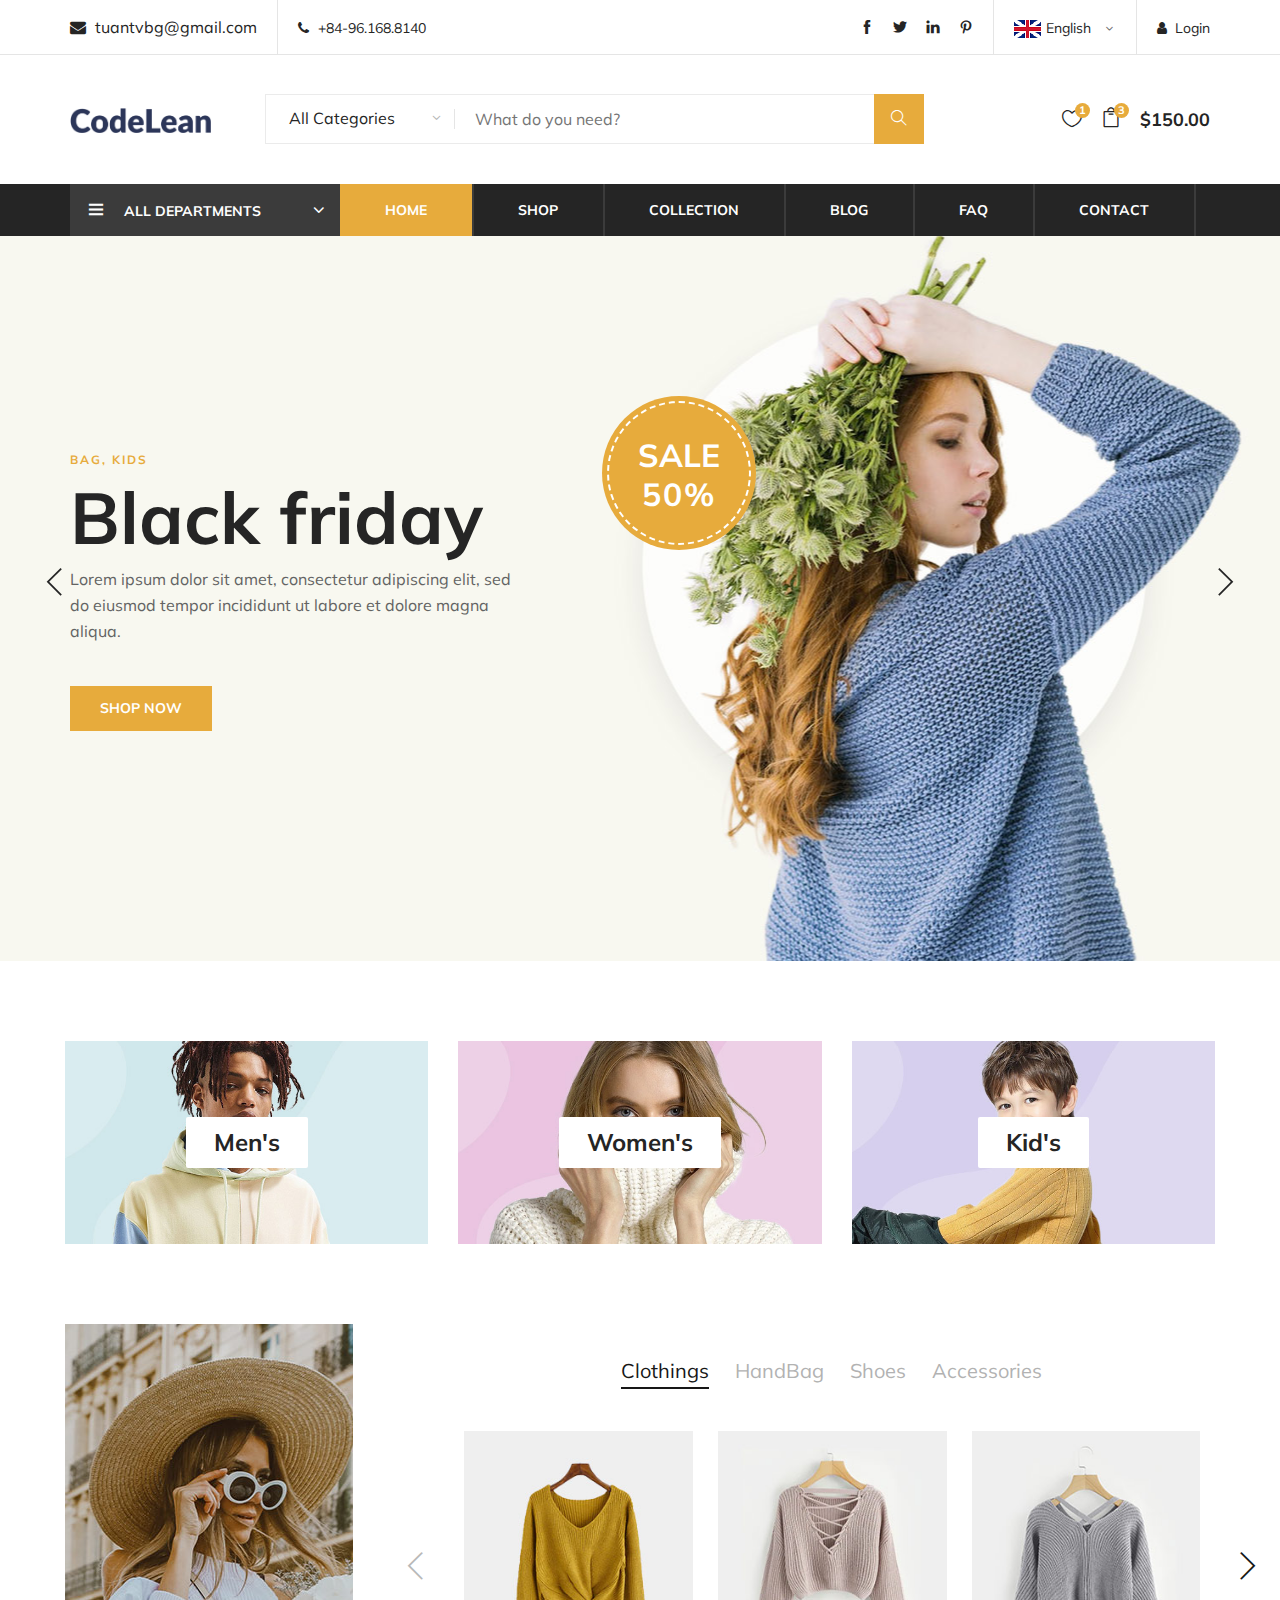
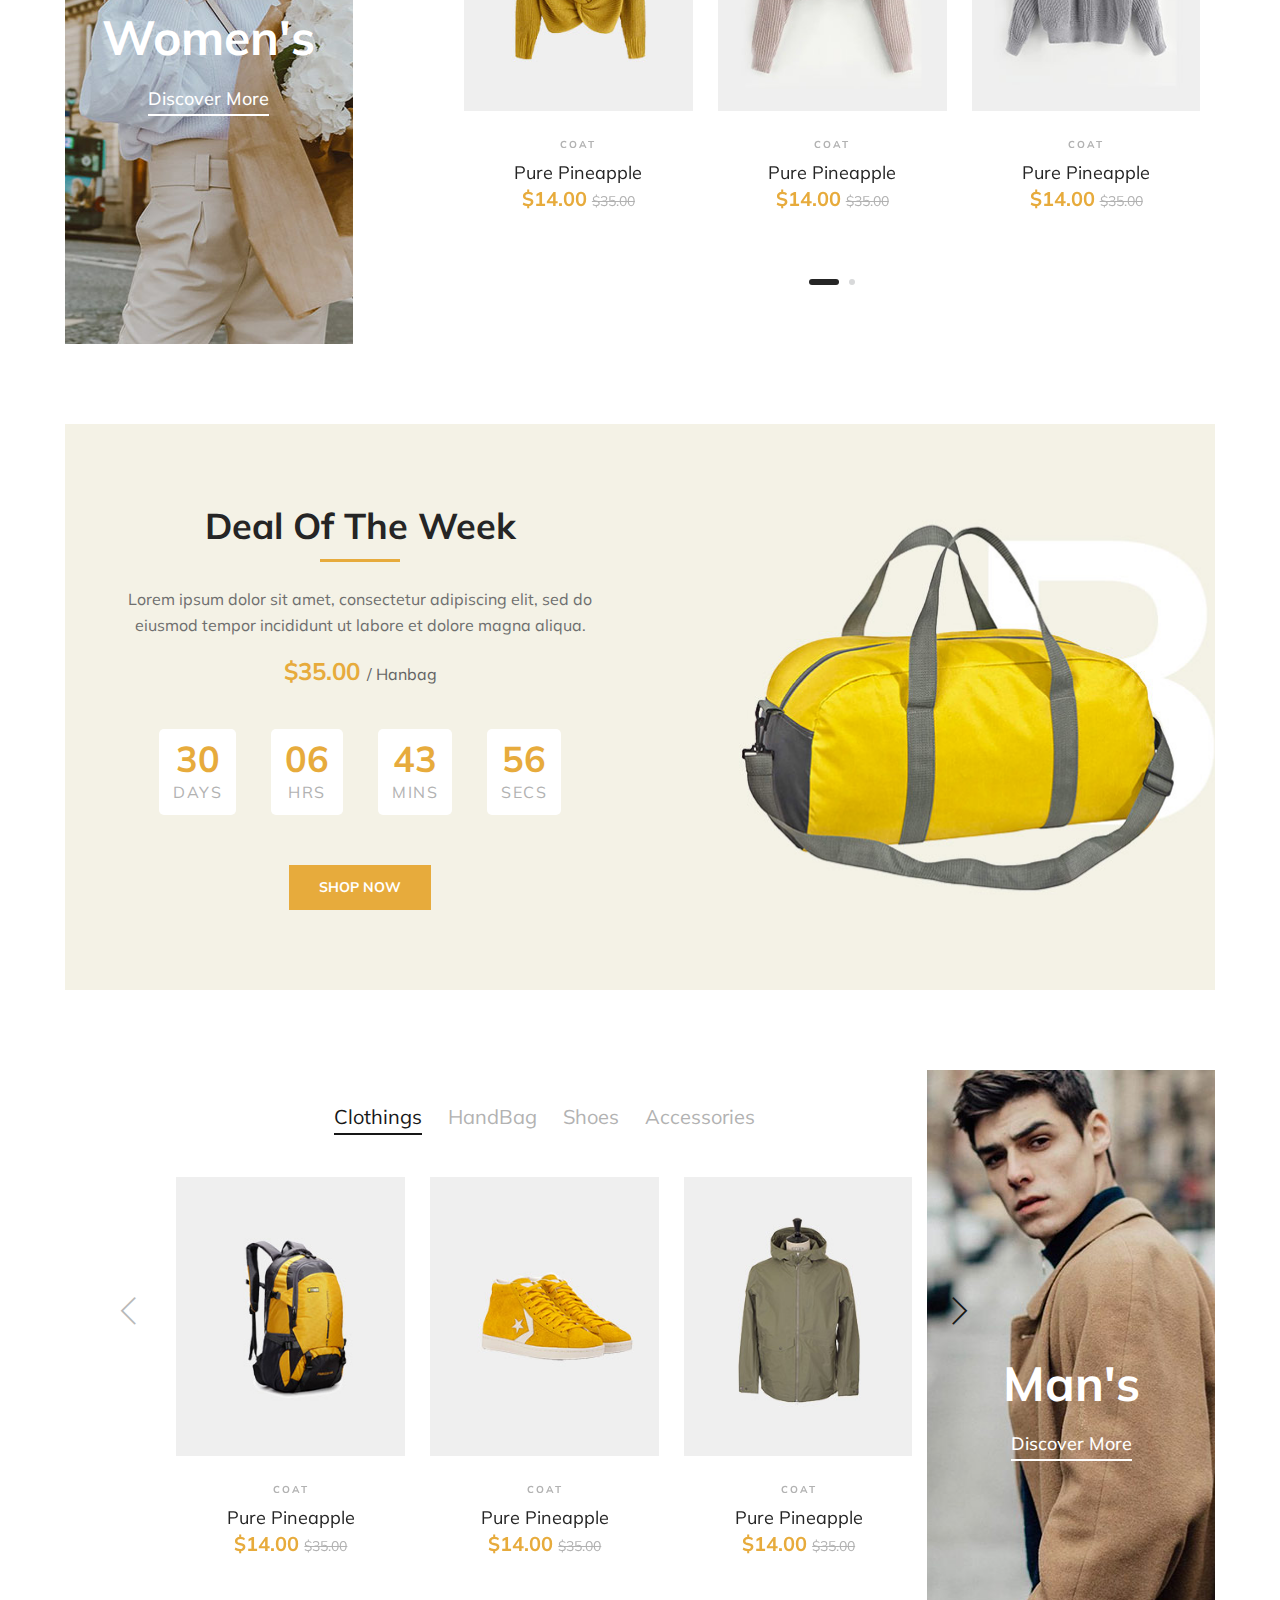
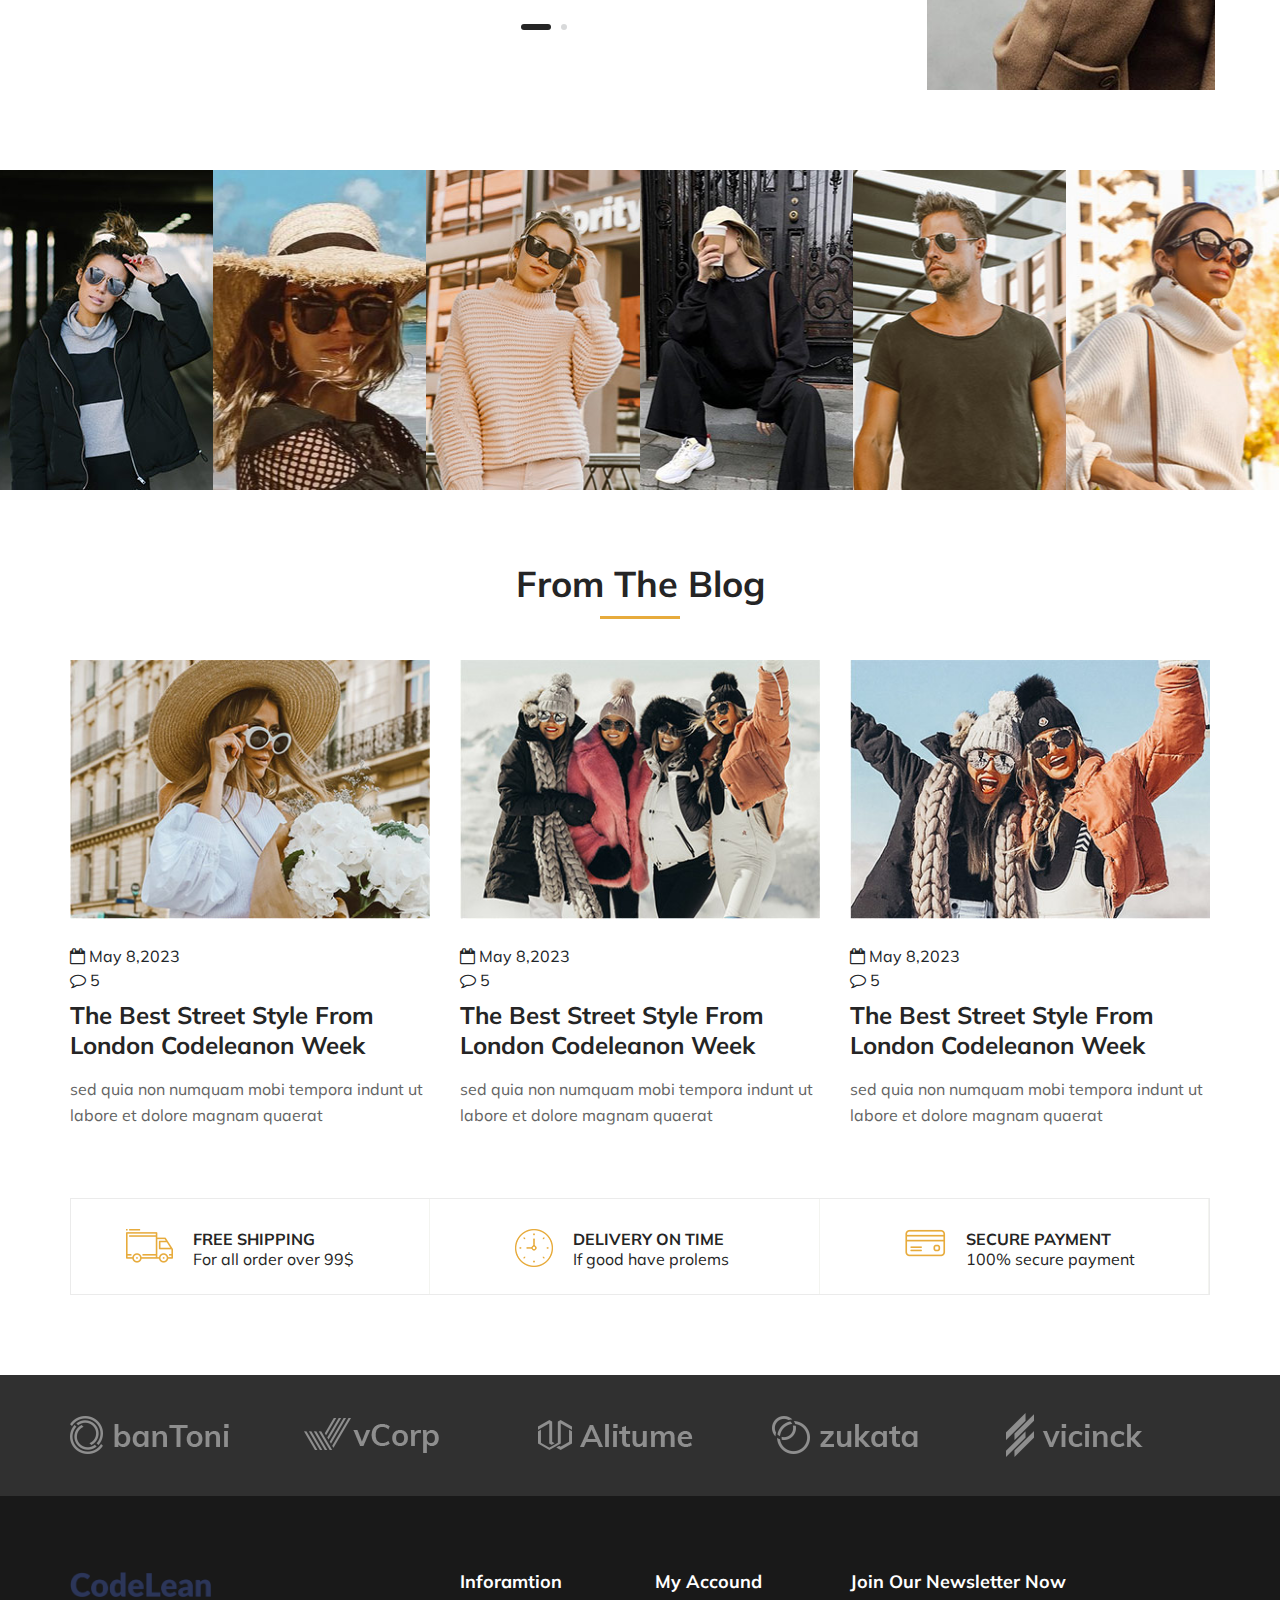
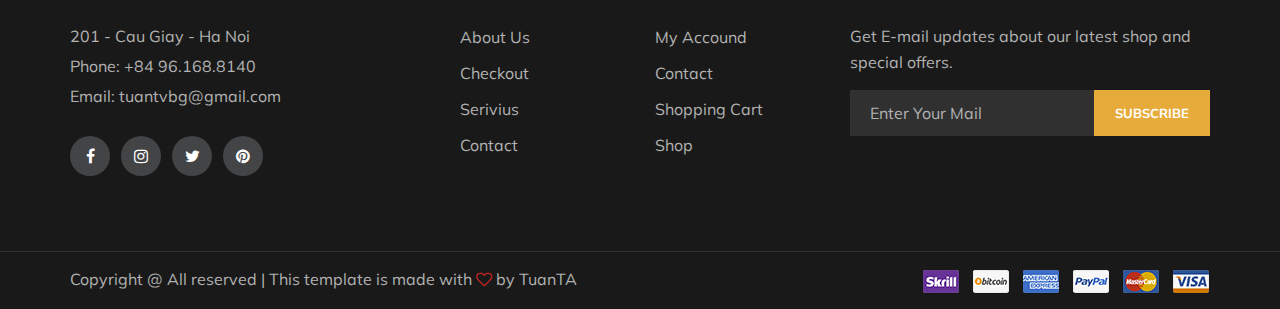
<file: index.html>
<!DOCTYPE html>
<html lang="zxx">

<head>
    <meta charset="UTF-8">
    <meta name="description" content="codelean Template">
    <meta name="keywords" content="codelean, unica, creative, html">
    <meta name="viewport" content="width=device-width, initial-scale=1.0">
    <meta http-equiv="X-UA-Compatible" content="ie=edge">
    <title>CodeLean | Template</title>

    <!-- Google Font -->
    <link href="https://fonts.googleapis.com/css?family=Muli:300,400,500,600,700,800,900&display=swap" rel="stylesheet">

    <!-- Css Styles -->
    <link rel="stylesheet" href="css/bootstrap.min.css" type="text/css">
    <link rel="stylesheet" href="css/font-awesome.min.css" type="text/css">
    <link rel="stylesheet" href="css/themify-icons.css" type="text/css">
    <link rel="stylesheet" href="css/elegant-icons.css" type="text/css">
    <link rel="stylesheet" href="css/owl.carousel.min.css" type="text/css">
    <link rel="stylesheet" href="css/nice-select.css" type="text/css">
    <link rel="stylesheet" href="css/jquery-ui.min.css" type="text/css">
    <link rel="stylesheet" href="css/slicknav.min.css" type="text/css">
    <link rel="stylesheet" href="css/style.css" type="text/css">
</head>

<body>
    <!-- Start coding here -->

    <!-- Page Preloder -->
    <div id="preloder">
        <div class="loader">

        </div>
    </div>

    <!-- Header Section -->
    <header class="header-section">
        <div class="header-top">
            <div class="container">
                <div class="ht-left">
                    <div class="mail-service">
                        <i class="fa fa-envelope"></i>
                        tuantvbg@gmail.com
                    </div>
                    <div class="phone-service">
                        <i class="fa fa-phone"></i>
                        +84-96.168.8140
                    </div>
                </div>
                <div class="ht-right">
                    <a href="login.html" class="login-panel"><i class="fa fa-user"></i>Login</a>
                    <div class="lan-selector">
                        <select class="language_drop" name="countries" style="width: 300px;">
                            <option value="yt"
                                    data-image="img/english.png"
                                    data-imagecss="flag yt"
                                    data-title="English">English
                            </option>
                            <option value="yu"
                                    data-image="img/vietnam.png"
                                    data-imagecss="flag yu"
                                    data-title="Vietnam">Vietnam
                            </option>
                        </select>
                    </div>
                    <div class="top-social">
                        <a href="#"><i class="ti-facebook"></i></a>
                        <a href="#"><i class="ti-twitter-alt"></i></a>
                        <a href="#"><i class="ti-linkedin"></i></a>
                        <a href="#"><i class="ti-pinterest"></i></a>
                    </div>
                </div>
            </div>
        </div>

        <div class="container">
            <div class="inner-header">
                <div class="row">
                    <div class="col-lg-2 col-md-2">
                        <div class="logo">
                            <a href="index.html">
                                <img src="img/logo.png" height="25" alt="">
                            </a>
                        </div>
                    </div>
                    <div class="col-lg-7 col-md-7">
                        <div class="advanced-search">
                            <button type="button" class="category-btn">All Categories</button>
                            <div class="input-group">
                                <input type="text" placeholder="What do you need?">
                                <button type="button"><i class="ti-search"></i></button>
                            </div>
                        </div>
                    </div>
                    <div class="col-lg-3 col-md-3 text-right">
                        <ul class="nav-right">
                            <li class="heart-icon">
                                <a href="#">
                                    <i class="icon_heart_alt"></i>
                                    <span>1</span>
                                </a>
                            </li>
                            <li class="cart-icon">
                                <a href="#">
                                    <i class="icon_bag_alt"></i>
                                    <span>3</span>
                                </a>
                                <div class="cart-hover">
                                    <div class="select-items">
                                        <table class="table">
                                            <tbody>
                                                <tr>
                                                    <td class="si-pic"><img src="img/select-product-1.jpg" alt=""></td>
                                                    <td class="si-text">
                                                        <div class="product-selected">
                                                            <p>$60.00 x 1</p>
                                                            <h6>Kabino Bedside Table</h6>
                                                        </div>
                                                    </td>
                                                    <td class="si-close">
                                                        <i class="ti-close"></i>
                                                    </td>
                                                </tr>
                                                <tr>
                                                    <td class="si-pic"><img src="img/select-product-1.jpg" alt=""></td>
                                                    <td class="si-text">
                                                        <div class="product-selected">
                                                            <p>$60.00 x 1</p>
                                                            <h6>Kabino Bedside Table</h6>
                                                        </div>
                                                    </td>
                                                    <td class="si-close">
                                                        <i class="ti-close"></i>
                                                    </td>
                                                </tr>
                                            </tbody>
                                        </table>
                                    </div>
                                    <div class="select-total">
                                        <span>total:</span>
                                        <h5>$128.00</h5>
                                    </div>
                                    <div class="select-button">
                                        <a href="shopping-cart.html" class="primary-btn view-card">VIEW CARD</a>
                                        <a href="check-out.html" class="primary-btn checkout-btn">CHECK OUT</a>
                                    </div>
                                </div>
                            </li>
                            <li class="cart-price">$150.00</li>
                        </ul>
                    </div>
                </div>
            </div>
        </div>

        <div class="nav-item">
            <div class="container">
                <div class="nav-depart">
                    <div class="depart-btn">
                        <i class="ti-menu"></i>
                        <span>All departments</span>
                        <ul class="depart-hover">
                            <li class="active"><a href="#">Women's Clothing</a></li>
                            <li><a href="#">Men's Clothing</a></li>
                            <li><a href="#">Underwear</a></li>
                            <li><a href="#">Kid's Clothing</a></li>
                            <li><a href="#">Brand Codeleanon</a></li>
                            <li><a href="#">Accessories/Shoes</a></li>
                            <li><a href="#">Luxury Brands</a></li>
                            <li><a href="#">Brand Outdoor Apparel</a></li>
                        </ul>
                    </div>
                </div>
                <nav class="nav-menu mobile-menu">
                    <ul>
                        <li class="active"><a href="index.html">Home</a></li>
                        <li><a href="shop.html">Shop</a></li>
                        <li><a href="">Collection</a>
                            <ul class="dropdown">
                                <li><a href="">Men's</a></li>
                                <li><a href="">Women's</a></li>
                                <li><a href="">Kid's</a></li>
                            </ul>
                        </li>
                        <li><a href="blog.html">Blog</a></li>
                        <li><a href="faq.html">Faq</a></li>
                        <li><a href="contact.html">Contact</a></li>
                    </ul>
                </nav>
                <div id="mobile-menu-wrap"></div>
            </div>
        </div>
    </header>
    <!-- End Header Section -->

    <!-- Hero Section -->
    <section class="hero-section">
        <div class="hero-items owl-carousel">
            <div class="single-hero-items set-bg" data-setbg="img/hero-1.jpg">
                <div class="container">
                    <div class="row">
                        <div class="col-lg-5">
                            <span>Bag, kids</span>
                            <h1>Black friday</h1>
                            <p>Lorem ipsum dolor sit amet, consectetur adipiscing elit, sed do eiusmod tempor incididunt ut labore et dolore magna aliqua. </p>
                            <a href="" class="primary-btn">Shop Now</a>
                        </div>
                    </div>
                    <div class="off-card">
                        <h2>Sale <span>50%</span></h2>
                    </div>
                </div>
            </div>
            <div class="single-hero-items set-bg" data-setbg="img/hero-2.jpg">
                <div class="container">
                    <div class="row">
                        <div class="col-lg-5">
                            <span>Bag, kids</span>
                            <h1>Black friday</h1>
                            <p>Lorem ipsum dolor sit amet, consectetur adipiscing elit, sed do eiusmod tempor incididunt ut labore et dolore magna aliqua. </p>
                            <a href="" class="primary-btn">Shop Now</a>
                        </div>
                    </div>
                    <div class="off-card">
                        <h2>Sale <span>50%</span></h2>
                    </div>
                </div>
            </div>
        </div>
    </section>
    <!-- End Hero Section -->

    <!-- Banner Section -->
    <div class="banner-section spad">
        <div class="container-fluid">
            <div class="row">
                <div class="col-lg-4">
                    <div class="single-banner">
                        <img src="img/banner-1.jpg" alt="">
                        <div class="inner-text">
                            <h4>Men's</h4>
                        </div>
                    </div>
                </div>
                <div class="col-lg-4">
                    <div class="single-banner">
                        <img src="img/banner-2.jpg" alt="">
                        <div class="inner-text">
                            <h4>Women's</h4>
                        </div>
                    </div>
                </div>
                <div class="col-lg-4">
                    <div class="single-banner">
                        <img src="img/banner-3.jpg" alt="">
                        <div class="inner-text">
                            <h4>Kid's</h4>
                        </div>
                    </div>
                </div>
            </div>
        </div>
    </div>
    <!-- End Banner Section -->

    <!-- Women Banner Section -->
    <section class="women-banner spad">
        <div class="container-fluid">
            <div class="row">
                <div class="col-lg-3">
                    <div class="product-large set-bg" data-setbg="img/products/women-large.jpg">
                        <h2>Women's</h2>
                        <a href="#">Discover More</a>
                    </div>
                </div>
                <div class="col-lg-8 offset-lg-1">
                    <div class="filter-control">
                        <ul>
                            <li class="active">Clothings</li>
                            <li>HandBag</li>
                            <li>Shoes</li>
                            <li>Accessories</li>
                        </ul>
                    </div>
                    <div class="product-slider owl-carousel">
                        <div class="product-item">
                            <div class="pi-pic">
                                <img src="img/products/women-1.jpg" alt="">
                                <div class="icon">
                                    <i class="icon_heart_alt"></i>
                                </div>
                                <ul>
                                    <li class="w-icon active">
                                        <a href="">
                                            <i class="icon_bag_alt"></i>
                                        </a>
                                    </li>
                                    <li class="quick-view">
                                        <a href="product.html">+ Quick View</a>
                                    </li>
                                    <li class="w-icon">
                                        <a href="">
                                            <i class="fa fa-random"></i>
                                        </a>
                                    </li>
                                </ul>
                            </div>
                            <div class="pi-text">
                                <div class="category-name">Coat</div>
                                <a href="">
                                    <h5>Pure Pineapple</h5>
                                </a>
                                <div class="product-price">
                                    $14.00
                                    <span>$35.00</span>
                                </div>
                            </div>
                        </div>
                        <div class="product-item">
                            <div class="pi-pic">
                                <img src="img/products/women-2.jpg" alt="">
                                <div class="icon">
                                    <i class="icon_heart_alt"></i>
                                </div>
                                <ul>
                                    <li class="w-icon active">
                                        <a href="">
                                            <i class="icon_bag_alt"></i>
                                        </a>
                                    </li>
                                    <li class="quick-view">
                                        <a href="product.html">+ Quick View</a>
                                    </li>
                                    <li class="w-icon">
                                        <a href="">
                                            <i class="fa fa-random"></i>
                                        </a>
                                    </li>
                                </ul>
                            </div>
                            <div class="pi-text">
                                <div class="category-name">Coat</div>
                                <a href="">
                                    <h5>Pure Pineapple</h5>
                                </a>
                                <div class="product-price">
                                    $14.00
                                    <span>$35.00</span>
                                </div>
                            </div>
                        </div>
                        <div class="product-item">
                            <div class="pi-pic">
                                <img src="img/products/women-3.jpg" alt="">
                                <div class="icon">
                                    <i class="icon_heart_alt"></i>
                                </div>
                                <ul>
                                    <li class="w-icon active">
                                        <a href="">
                                            <i class="icon_bag_alt"></i>
                                        </a>
                                    </li>
                                    <li class="quick-view">
                                        <a href="product.html">+ Quick View</a>
                                    </li>
                                    <li class="w-icon">
                                        <a href="">
                                            <i class="fa fa-random"></i>
                                        </a>
                                    </li>
                                </ul>
                            </div>
                            <div class="pi-text">
                                <div class="category-name">Coat</div>
                                <a href="">
                                    <h5>Pure Pineapple</h5>
                                </a>
                                <div class="product-price">
                                    $14.00
                                    <span>$35.00</span>
                                </div>
                            </div>
                        </div>
                        <div class="product-item">
                            <div class="pi-pic">
                                <img src="img/products/women-4.jpg" alt="">
                                <div class="icon">
                                    <i class="icon_heart_alt"></i>
                                </div>
                                <ul>
                                    <li class="w-icon active">
                                        <a href="">
                                            <i class="icon_bag_alt"></i>
                                        </a>
                                    </li>
                                    <li class="quick-view">
                                        <a href="product.html">+ Quick View</a>
                                    </li>
                                    <li class="w-icon">
                                        <a href="">
                                            <i class="fa fa-random"></i>
                                        </a>
                                    </li>
                                </ul>
                            </div>
                            <div class="pi-text">
                                <div class="category-name">Coat</div>
                                <a href="">
                                    <h5>Pure Pineapple</h5>
                                </a>
                                <div class="product-price">
                                    $14.00
                                    <span>$35.00</span>
                                </div>
                            </div>
                        </div>
                    </div>
                </div>
            </div>
        </div>
    </section>
    <!-- End Women Banner Section -->

    <!-- Deal Of The Week Section -->
    <section class="deal-of-week set-bg spad" data-setbg="img/time-bg.jpg">
        <div class="container">
            <div class="col-lg-6 text-center">
                <div class="section-title">
                    <h2>Deal Of The Week</h2>
                    <p>Lorem ipsum dolor sit amet, consectetur adipiscing elit, sed do eiusmod tempor incididunt ut labore et dolore magna aliqua. </p>
                    <div class="product-price">
                        $35.00
                        <span>/ Hanbag</span>
                    </div>
                </div>
                <div class="countdown-timer" id="countdown">
                    <div class="cd-item">
                        <span>56</span>
                        <p>Days</p>
                    </div>
                    <div class="cd-item">
                        <span>12</span>
                        <p>Hrs</p>
                    </div>
                    <div class="cd-item">
                        <span>48</span>
                        <p>Mins</p>
                    </div>
                    <div class="cd-item">
                        <span>52</span>
                        <p>Secs</p>
                    </div>
                </div>
                <a href="" class="primary-btn">Shop Now</a>
            </div>
        </div>
    </section>
    <!-- End Deal Of The Week Section -->

    <!-- Man Banner Section -->
    <section class="man-banner spad">
        <div class="container-fluid">
            <div class="row">
                <div class="col-lg-8 offset-lg-1">
                    <div class="filter-control">
                        <ul>
                            <li class="active">Clothings</li>
                            <li>HandBag</li>
                            <li>Shoes</li>
                            <li>Accessories</li>
                        </ul>
                    </div>
                    <div class="product-slider owl-carousel">
                        <div class="product-item">
                            <div class="pi-pic">
                                <img src="img/products/man-1.jpg" alt="">
                                <div class="icon">
                                    <i class="icon_heart_alt"></i>
                                </div>
                                <ul>
                                    <li class="w-icon active">
                                        <a href="">
                                            <i class="icon_bag_alt"></i>
                                        </a>
                                    </li>
                                    <li class="quick-view">
                                        <a href="product.html">+ Quick View</a>
                                    </li>
                                    <li class="w-icon">
                                        <a href="">
                                            <i class="fa fa-random"></i>
                                        </a>
                                    </li>
                                </ul>
                            </div>
                            <div class="pi-text">
                                <div class="category-name">Coat</div>
                                <a href="">
                                    <h5>Pure Pineapple</h5>
                                </a>
                                <div class="product-price">
                                    $14.00
                                    <span>$35.00</span>
                                </div>
                            </div>
                        </div>
                        <div class="product-item">
                            <div class="pi-pic">
                                <img src="img/products/man-2.jpg" alt="">
                                <div class="icon">
                                    <i class="icon_heart_alt"></i>
                                </div>
                                <ul>
                                    <li class="w-icon active">
                                        <a href="">
                                            <i class="icon_bag_alt"></i>
                                        </a>
                                    </li>
                                    <li class="quick-view">
                                        <a href="product.html">+ Quick View</a>
                                    </li>
                                    <li class="w-icon">
                                        <a href="">
                                            <i class="fa fa-random"></i>
                                        </a>
                                    </li>
                                </ul>
                            </div>
                            <div class="pi-text">
                                <div class="category-name">Coat</div>
                                <a href="">
                                    <h5>Pure Pineapple</h5>
                                </a>
                                <div class="product-price">
                                    $14.00
                                    <span>$35.00</span>
                                </div>
                            </div>
                        </div>
                        <div class="product-item">
                            <div class="pi-pic">
                                <img src="img/products/man-3.jpg" alt="">
                                <div class="icon">
                                    <i class="icon_heart_alt"></i>
                                </div>
                                <ul>
                                    <li class="w-icon active">
                                        <a href="">
                                            <i class="icon_bag_alt"></i>
                                        </a>
                                    </li>
                                    <li class="quick-view">
                                        <a href="product.html">+ Quick View</a>
                                    </li>
                                    <li class="w-icon">
                                        <a href="">
                                            <i class="fa fa-random"></i>
                                        </a>
                                    </li>
                                </ul>
                            </div>
                            <div class="pi-text">
                                <div class="category-name">Coat</div>
                                <a href="">
                                    <h5>Pure Pineapple</h5>
                                </a>
                                <div class="product-price">
                                    $14.00
                                    <span>$35.00</span>
                                </div>
                            </div>
                        </div>
                        <div class="product-item">
                            <div class="pi-pic">
                                <img src="img/products/man-4.jpg" alt="">
                                <div class="icon">
                                    <i class="icon_heart_alt"></i>
                                </div>
                                <ul>
                                    <li class="w-icon active">
                                        <a href="">
                                            <i class="icon_bag_alt"></i>
                                        </a>
                                    </li>
                                    <li class="quick-view">
                                        <a href="product.html">+ Quick View</a>
                                    </li>
                                    <li class="w-icon">
                                        <a href="">
                                            <i class="fa fa-random"></i>
                                        </a>
                                    </li>
                                </ul>
                            </div>
                            <div class="pi-text">
                                <div class="category-name">Coat</div>
                                <a href="">
                                    <h5>Pure Pineapple</h5>
                                </a>
                                <div class="product-price">
                                    $14.00
                                    <span>$35.00</span>
                                </div>
                            </div>
                        </div>
                    </div>
                </div>
                <div class="col-lg-3">
                    <div class="product-large set-bg" data-setbg="img/products/man-large.jpg">
                        <h2>Man's</h2>
                        <a href="#">Discover More</a>
                    </div>
                </div>
            </div>
        </div>
    </section>
    <!-- End Man Banner Section -->

    <!-- Instagram Section -->
    <div class="instagram-photo">
        <div class="insta-item set-bg" data-setbg="img/insta-1.jpg">
            <div class="inside-text">
                <i class="ti-instagram"></i>
                <h5><a href="#">CodeLean Collection</a></h5>
            </div>
        </div>
        <div class="insta-item set-bg" data-setbg="img/insta-2.jpg">
            <div class="inside-text">
                <i class="ti-instagram"></i>
                <h5><a href="#">CodeLean Collection</a></h5>
            </div>
        </div>
        <div class="insta-item set-bg" data-setbg="img/insta-3.jpg">
            <div class="inside-text">
                <i class="ti-instagram"></i>
                <h5><a href="#">CodeLean Collection</a></h5>
            </div>
        </div>
        <div class="insta-item set-bg" data-setbg="img/insta-4.jpg">
            <div class="inside-text">
                <i class="ti-instagram"></i>
                <h5><a href="#">CodeLean Collection</a></h5>
            </div>
        </div>
        <div class="insta-item set-bg" data-setbg="img/insta-5.jpg">
            <div class="inside-text">
                <i class="ti-instagram"></i>
                <h5><a href="#">CodeLean Collection</a></h5>
            </div>
        </div>
        <div class="insta-item set-bg" data-setbg="img/insta-6.jpg">
            <div class="inside-text">
                <i class="ti-instagram"></i>
                <h5><a href="#">CodeLean Collection</a></h5>
            </div>
        </div>
    </div>
    <!-- End Instagram Section -->

    <!-- Latest blog Section -->
    <section class="latest-blog spad">
        <div class="container">
            <div class="row">
                <div class="col-lg-12">
                    <div class="section-title">
                        <h2>From The Blog</h2>
                    </div>
                </div>
            </div>
            <div class="row">
                <div class="col-lg-4 col-md-6">
                    <div class="single-latest-blog">
                        <img src="img/latest-1.jpg" alt="">
                        <div class="latest-text">
                            <div class="tag-list">
                                <div class="tab-item">
                                    <i class="fa fa-calendar-o"></i>
                                    May 8,2023
                                </div>
                                <div class="tag-list">
                                    <i class="fa fa-comment-o"></i>
                                    5
                                </div>
                            </div>
                            <a href="">
                                <h4>The Best Street Style From London Codeleanon Week</h4>
                            </a>
                            <p>sed quia non numquam mobi tempora indunt ut labore et dolore magnam quaerat</p>
                        </div>
                    </div>
                </div>
                <div class="col-lg-4 col-md-6">
                    <div class="single-latest-blog">
                        <img src="img/latest-2.jpg" alt="">
                        <div class="latest-text">
                            <div class="tag-list">
                                <div class="tab-item">
                                    <i class="fa fa-calendar-o"></i>
                                    May 8,2023
                                </div>
                                <div class="tag-list">
                                    <i class="fa fa-comment-o"></i>
                                    5
                                </div>
                            </div>
                            <a href="">
                                <h4>The Best Street Style From London Codeleanon Week</h4>
                            </a>
                            <p>sed quia non numquam mobi tempora indunt ut labore et dolore magnam quaerat</p>
                        </div>
                    </div>
                </div>
                <div class="col-lg-4 col-md-6">
                    <div class="single-latest-blog">
                        <img src="img/latest-3.jpg" alt="">
                        <div class="latest-text">
                            <div class="tag-list">
                                <div class="tab-item">
                                    <i class="fa fa-calendar-o"></i>
                                    May 8,2023
                                </div>
                                <div class="tag-list">
                                    <i class="fa fa-comment-o"></i>
                                    5
                                </div>
                            </div>
                            <a href="">
                                <h4>The Best Street Style From London Codeleanon Week</h4>
                            </a>
                            <p>sed quia non numquam mobi tempora indunt ut labore et dolore magnam quaerat</p>
                        </div>
                    </div>
                </div>
            </div>
            <div class="benefit-items">
                <div class="row">
                    <div class="col-lg-4">
                        <div class="single-benefit">
                            <div class="sb-icon">
                                <img src="img/icon-1.png" alt="">
                            </div>
                            <div class="sb-text">
                                <h6>Free Shipping</h6>
                                <p>For all order over 99$</p>
                            </div>
                        </div>
                    </div>
                    <div class="col-lg-4">
                        <div class="single-benefit">
                            <div class="sb-icon">
                                <img src="img/icon-2.png" alt="">
                            </div>
                            <div class="sb-text">
                                <h6>Delivery On Time</h6>
                                <p>If good have prolems</p>
                            </div>
                        </div>
                    </div>
                    <div class="col-lg-4">
                        <div class="single-benefit">
                            <div class="sb-icon">
                                <img src="img/icon-3.png" alt="">
                            </div>
                            <div class="sb-text">
                                <h6>Secure Payment</h6>
                                <p>100% secure payment</p>
                            </div>
                        </div>
                    </div>
                </div>
            </div>
        </div>
    </section>
    <!-- End Latest blog Section -->

    <!-- Partner Logo Section -->
    <div class="partner-logo">
        <div class="container">
            <div class="logo-carousel owl-carousel">
                <div class="logo-item">
                    <div class="tablecell-inner">
                        <img src="img/logo-carousel/logo-1.png" alt="">
                    </div>
                </div>
                <div class="logo-item">
                    <div class="tablecell-inner">
                        <img src="img/logo-carousel/logo-2.png" alt="">
                    </div>
                </div>
                <div class="logo-item">
                    <div class="tablecell-inner">
                        <img src="img/logo-carousel/logo-3.png" alt="">
                    </div>
                </div>
                <div class="logo-item">
                    <div class="tablecell-inner">
                        <img src="img/logo-carousel/logo-4.png" alt="">
                    </div>
                </div>
                <div class="logo-item">
                    <div class="tablecell-inner">
                        <img src="img/logo-carousel/logo-5.png" alt="">
                    </div>
                </div>
            </div>
        </div>
    </div>
    <!-- End Partner Logo Section -->

    <!-- Footer Section -->
    <footer class="footer-section">
        <div class="container">
            <div class="row">
                <div class="col-md-3">
                    <div class="footer-left">
                        <div class="footer-logo">
                            <a href="index.html">
                                <img src="img/footer-logo.png" height="25" alt="">
                            </a>
                        </div>
                        <ul>
                            <li>201 - Cau Giay - Ha Noi</li>
                            <li>Phone: +84 96.168.8140</li>
                            <li>Email: tuantvbg@gmail.com</li>
                        </ul>
                        <div class="footer-social">
                            <a href="#"><i class="fa fa-facebook"></i></a>
                            <a href="#"><i class="fa fa-instagram"></i></a>
                            <a href="#"><i class="fa fa-twitter"></i></a>
                            <a href="#"><i class="fa fa-pinterest"></i></a>
                        </div>
                    </div>
                </div>
                <div class="col-md-2 offset-lg-1">
                    <div class="footer-widget">
                        <h5>Inforamtion</h5>
                        <ul>
                            <li><a href="">About Us</a></li>
                            <li><a href="">Checkout</a></li>
                            <li><a href="">Serivius</a></li>
                            <li><a href="">Contact</a></li>
                        </ul>
                    </div>
                </div>
                <div class="col-md-2">
                    <div class="footer-widget">
                        <h5>My Accound</h5>
                        <ul>
                            <li><a href="">My Accound</a></li>
                            <li><a href="">Contact</a></li>
                            <li><a href="">Shopping Cart</a></li>
                            <li><a href="">Shop</a></li>
                        </ul>
                    </div>
                </div>
                <div class="col-md-4">
                    <div class="newslatter-item">
                        <h5>Join Our Newsletter Now</h5>
                        <p>Get E-mail updates about our latest shop and special offers.</p>
                        <form action="#" class="subscribe-form">
                            <input type="text" placeholder="Enter Your Mail">
                            <button type="button">Subscribe</button>
                        </form>
                    </div>
                </div>
            </div>
        </div>
        <div class="copyright-reserved">
            <div class="container">
                <div class="row">
                    <div class="col-lg-12">
                        <div class="copyright-text">
                            Copyright @<script>document.write(new Data().getFullYear());</script>
                            All reserved | This template is made with
                            <i class="fa fa-heart-o" aria-hidden="true"></i> by
                            <a href="https://tuantabg" target="_blank">TuanTA</a>
                        </div>
                        <div class="payment-pic">
                            <img src="img/payment-method.png" alt="" />
                        </div>
                    </div>
                </div>
            </div>
        </div>
    </footer>
    <!-- End Footer Section -->

    <!-- Js Plugins -->
    <script src="js/jquery-3.3.1.min.js"></script>
    <script src="js/bootstrap.min.js"></script>
    <script src="js/jquery-ui.min.js"></script>
    <script src="js/jquery.countdown.min.js"></script>
    <script src="js/jquery.nice-select.min.js"></script>
    <script src="js/jquery.zoom.min.js"></script>
    <script src="js/jquery.dd.min.js"></script>
    <script src="js/jquery.slicknav.js"></script>
    <script src="js/owl.carousel.min.js"></script>
    <script src="js/main.js"></script>
</body>

</html>
</file>
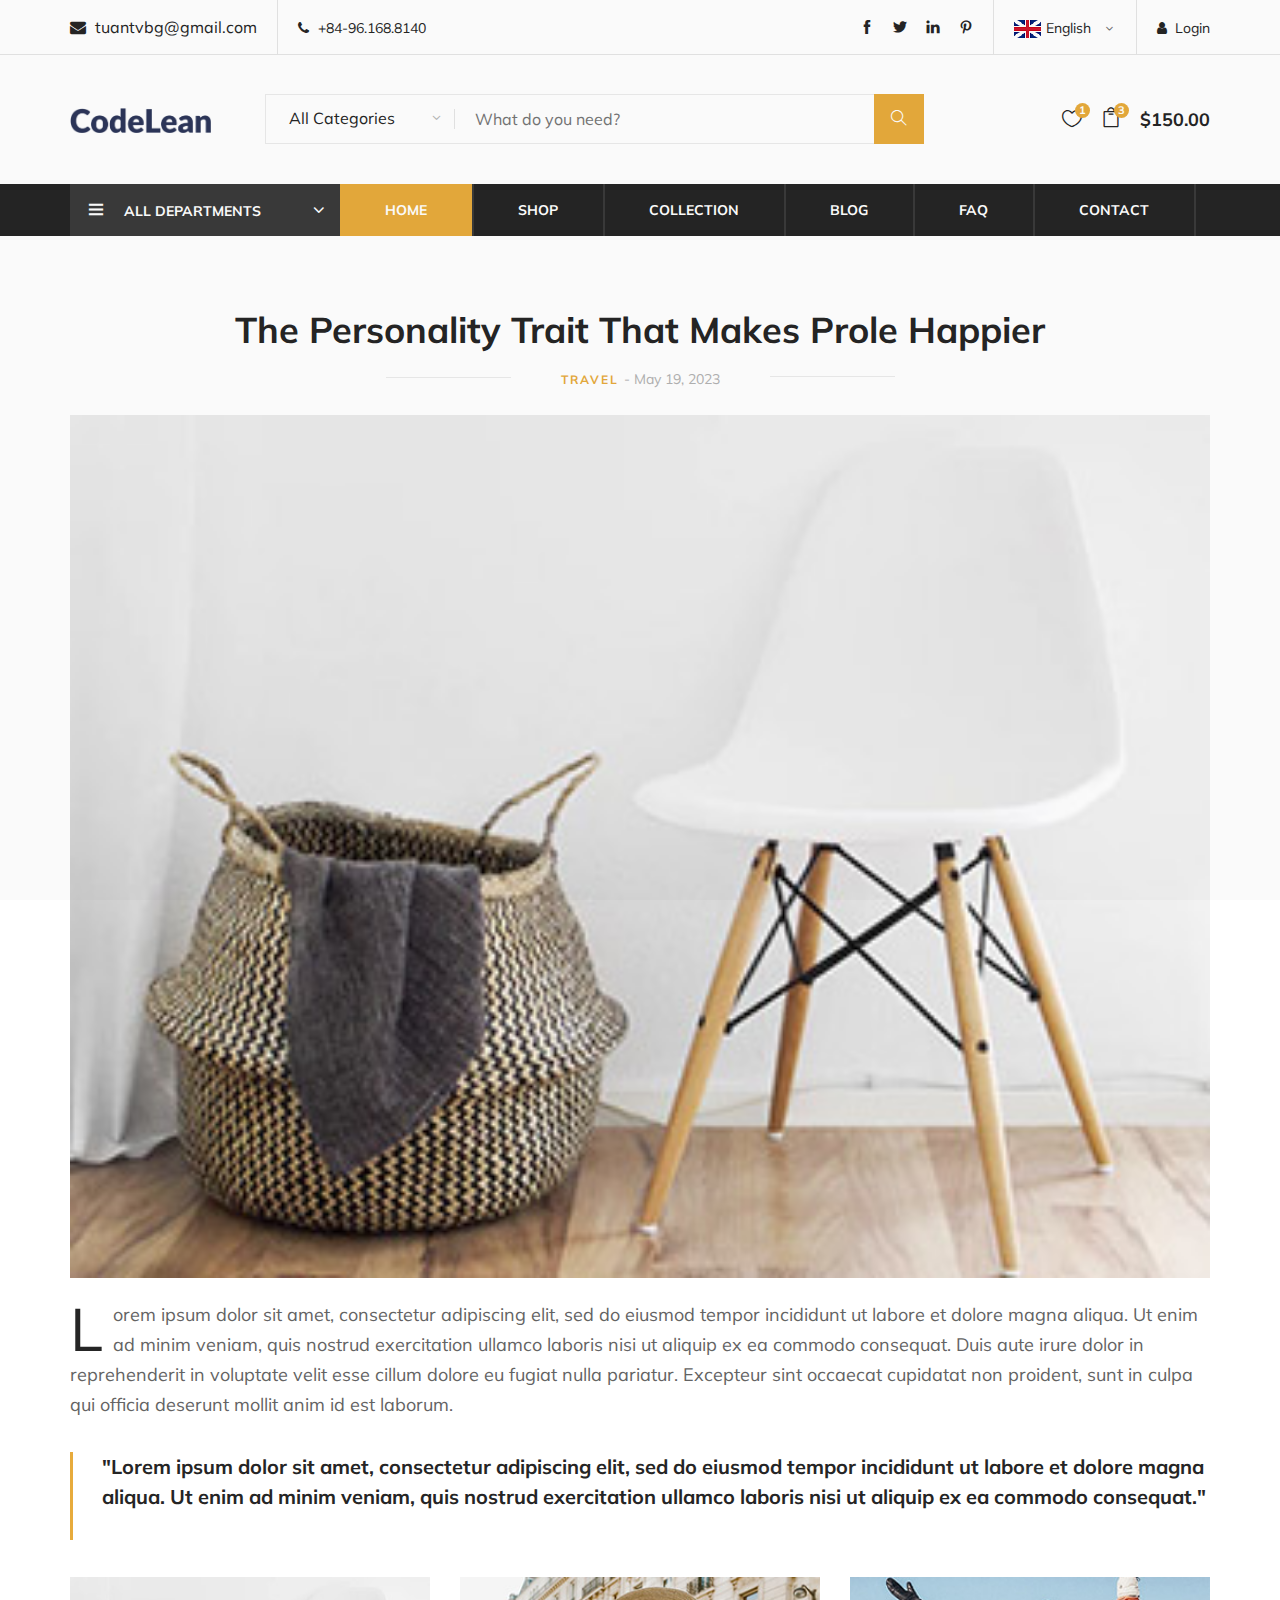
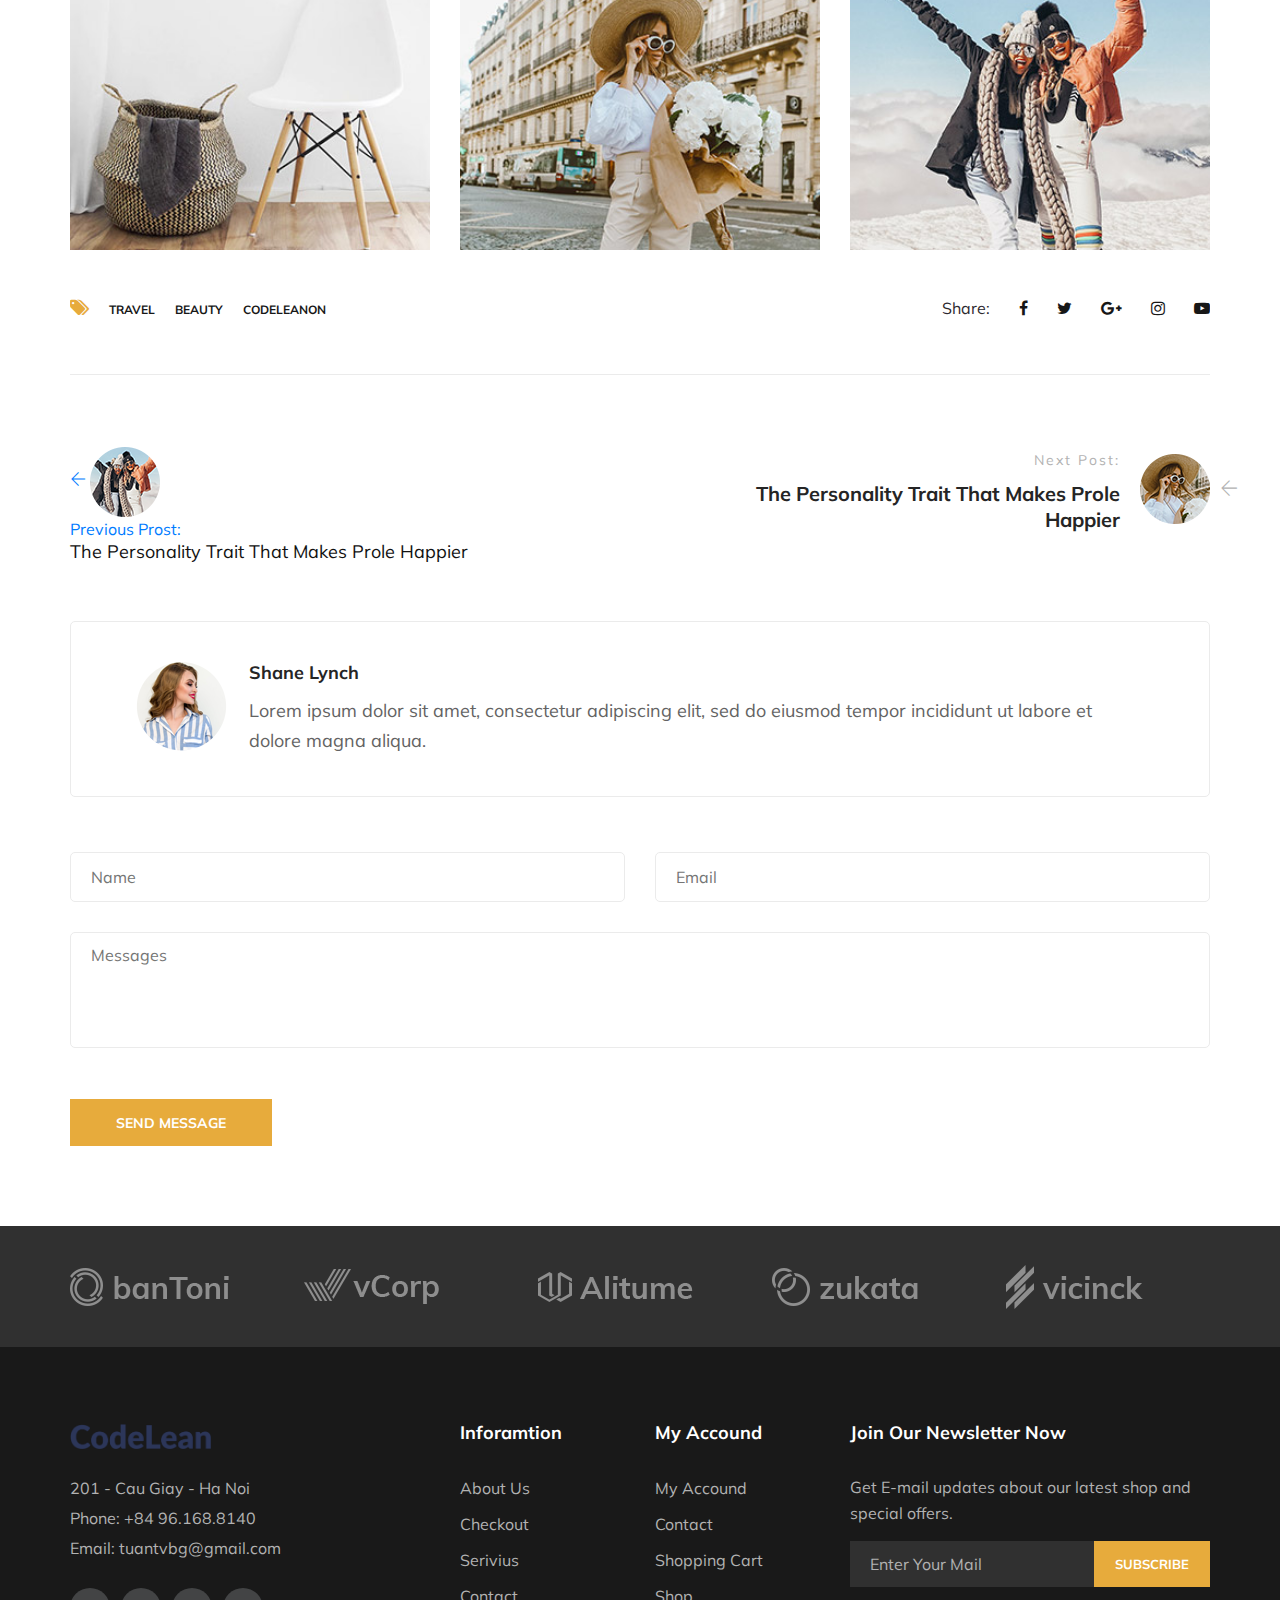
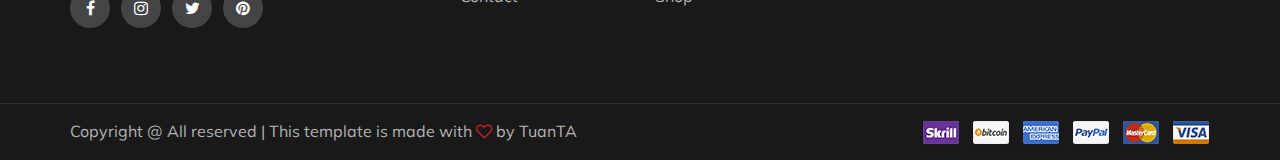
<file: blog-details.html>
<!DOCTYPE html>
<html lang="zxx">

<head>
    <meta charset="UTF-8">
    <meta name="description" content="codelean Template">
    <meta name="keywords" content="codelean, unica, creative, html">
    <meta name="viewport" content="width=device-width, initial-scale=1.0">
    <meta http-equiv="X-UA-Compatible" content="ie=edge">
    <title>CodeLean | Template</title>

    <!-- Google Font -->
    <link href="https://fonts.googleapis.com/css?family=Muli:300,400,500,600,700,800,900&display=swap" rel="stylesheet">

    <!-- Css Styles -->
    <link rel="stylesheet" href="css/bootstrap.min.css" type="text/css">
    <link rel="stylesheet" href="css/font-awesome.min.css" type="text/css">
    <link rel="stylesheet" href="css/themify-icons.css" type="text/css">
    <link rel="stylesheet" href="css/elegant-icons.css" type="text/css">
    <link rel="stylesheet" href="css/owl.carousel.min.css" type="text/css">
    <link rel="stylesheet" href="css/nice-select.css" type="text/css">
    <link rel="stylesheet" href="css/jquery-ui.min.css" type="text/css">
    <link rel="stylesheet" href="css/slicknav.min.css" type="text/css">
    <link rel="stylesheet" href="css/style.css" type="text/css">
</head>

<body>
    <!-- Start coding here -->

    <!-- Page Preloder -->
    <div id="preloder">
        <div class="loader">

        </div>
    </div>

    <!-- Header Section -->
    <header class="header-section">
        <div class="header-top">
            <div class="container">
                <div class="ht-left">
                    <div class="mail-service">
                        <i class="fa fa-envelope"></i>
                        tuantvbg@gmail.com
                    </div>
                    <div class="phone-service">
                        <i class="fa fa-phone"></i>
                        +84-96.168.8140
                    </div>
                </div>
                <div class="ht-right">
                    <a href="login.html" class="login-panel"><i class="fa fa-user"></i>Login</a>
                    <div class="lan-selector">
                        <select class="language_drop" name="countries" style="width: 300px;">
                            <option value="yt"
                                    data-image="img/english.png"
                                    data-imagecss="flag yt"
                                    data-title="English">English
                            </option>
                            <option value="yu"
                                    data-image="img/vietnam.png"
                                    data-imagecss="flag yu"
                                    data-title="Vietnam">Vietnam
                            </option>
                        </select>
                    </div>
                    <div class="top-social">
                        <a href="#"><i class="ti-facebook"></i></a>
                        <a href="#"><i class="ti-twitter-alt"></i></a>
                        <a href="#"><i class="ti-linkedin"></i></a>
                        <a href="#"><i class="ti-pinterest"></i></a>
                    </div>
                </div>
            </div>
        </div>

        <div class="container">
            <div class="inner-header">
                <div class="row">
                    <div class="col-lg-2 col-md-2">
                        <div class="logo">
                            <a href="index.html">
                                <img src="img/logo.png" height="25" alt="">
                            </a>
                        </div>
                    </div>
                    <div class="col-lg-7 col-md-7">
                        <div class="advanced-search">
                            <button type="button" class="category-btn">All Categories</button>
                            <div class="input-group">
                                <input type="text" placeholder="What do you need?">
                                <button type="button"><i class="ti-search"></i></button>
                            </div>
                        </div>
                    </div>
                    <div class="col-lg-3 col-md-3 text-right">
                        <ul class="nav-right">
                            <li class="heart-icon">
                                <a href="#">
                                    <i class="icon_heart_alt"></i>
                                    <span>1</span>
                                </a>
                            </li>
                            <li class="cart-icon">
                                <a href="#">
                                    <i class="icon_bag_alt"></i>
                                    <span>3</span>
                                </a>
                                <div class="cart-hover">
                                    <div class="select-items">
                                        <table class="table">
                                            <tbody>
                                            <tr>
                                                <td class="si-pic"><img src="img/select-product-1.jpg" alt=""></td>
                                                <td class="si-text">
                                                    <div class="product-selected">
                                                        <p>$60.00 x 1</p>
                                                        <h6>Kabino Bedside Table</h6>
                                                    </div>
                                                </td>
                                                <td class="si-close">
                                                    <i class="ti-close"></i>
                                                </td>
                                            </tr>
                                            <tr>
                                                <td class="si-pic"><img src="img/select-product-1.jpg" alt=""></td>
                                                <td class="si-text">
                                                    <div class="product-selected">
                                                        <p>$60.00 x 1</p>
                                                        <h6>Kabino Bedside Table</h6>
                                                    </div>
                                                </td>
                                                <td class="si-close">
                                                    <i class="ti-close"></i>
                                                </td>
                                            </tr>
                                            </tbody>
                                        </table>
                                    </div>
                                    <div class="select-total">
                                        <span>total:</span>
                                        <h5>$128.00</h5>
                                    </div>
                                    <div class="select-button">
                                        <a href="shopping-cart.html" class="primary-btn view-card">VIEW CARD</a>
                                        <a href="check-out.html" class="primary-btn checkout-btn">CHECK OUT</a>
                                    </div>
                                </div>
                            </li>
                            <li class="cart-price">$150.00</li>
                        </ul>
                    </div>
                </div>
            </div>
        </div>

        <div class="nav-item">
            <div class="container">
                <div class="nav-depart">
                    <div class="depart-btn">
                        <i class="ti-menu"></i>
                        <span>All departments</span>
                        <ul class="depart-hover">
                            <li class="active"><a href="#">Women's Clothing</a></li>
                            <li><a href="#">Men's Clothing</a></li>
                            <li><a href="#">Underwear</a></li>
                            <li><a href="#">Kid's Clothing</a></li>
                            <li><a href="#">Brand Codeleanon</a></li>
                            <li><a href="#">Accessories/Shoes</a></li>
                            <li><a href="#">Luxury Brands</a></li>
                            <li><a href="#">Brand Outdoor Apparel</a></li>
                        </ul>
                    </div>
                </div>
                <nav class="nav-menu mobile-menu">
                    <ul>
                        <li class="active"><a href="index.html">Home</a></li>
                        <li><a href="shop.html">Shop</a></li>
                        <li><a href="">Collection</a>
                            <ul class="dropdown">
                                <li><a href="">Men's</a></li>
                                <li><a href="">Women's</a></li>
                                <li><a href="">Kid's</a></li>
                            </ul>
                        </li>
                        <li><a href="blog.html">Blog</a></li>
                        <li><a href="faq.html">Faq</a></li>
                        <li><a href="contact.html">Contact</a></li>
                    </ul>
                </nav>
                <div id="mobile-menu-wrap"></div>
            </div>
        </div>
    </header>
    <!-- End Header Section -->

    <!-- Blog Detail Section -->
    <div class="blog-details">
        <div class="container">
            <div class="row">
                <div class="col-lg-12">
                    <div class="blog-details-inner">
                        <div class="blog-detail-title">
                            <h2>The Personality Trait That Makes Prole Happier</h2>
                            <p>Travel <span>- May 19, 2023</span></p>
                        </div>
                        <div class="blog-large-pic">
                            <img src="img/blog/blog-detail-1.jpg" alt="">
                        </div>
                        <div class="blog-detail-desc">
                            <p>Lorem ipsum dolor sit amet, consectetur adipiscing elit, sed do eiusmod tempor incididunt ut labore et dolore magna aliqua.
                                Ut enim ad minim veniam, quis nostrud exercitation ullamco laboris nisi ut aliquip ex ea commodo consequat.
                                Duis aute irure dolor in reprehenderit in voluptate velit esse cillum dolore eu fugiat nulla pariatur.
                                Excepteur sint occaecat cupidatat non proident, sunt in culpa qui officia deserunt mollit anim id est laborum.</p>
                        </div>
                        <div class="blog-quote">
                            <p>"Lorem ipsum dolor sit amet, consectetur adipiscing elit, sed do eiusmod tempor incididunt ut labore et dolore magna aliqua.
                                Ut enim ad minim veniam, quis nostrud exercitation ullamco laboris nisi ut aliquip ex ea commodo consequat."</p>
                        </div>
                        <div class="blog-more">
                            <div class="row">
                                <div class="col-sm-4">
                                    <img src="img/blog/blog-detail-1.jpg" alt="">
                                </div>
                                <div class="col-sm-4">
                                    <img src="img/blog/blog-detail-2.jpg" alt="">
                                </div>
                                <div class="col-sm-4">
                                    <img src="img/blog/blog-detail-3.jpg" alt="">
                                </div>
                            </div>
                        </div>
                        <div class="tag-share">
                            <div class="details-tag">
                                <ul>
                                    <li><i class="fa fa-tags"></i></li>
                                    <li>Travel</li>
                                    <li>Beauty</li>
                                    <li>Codeleanon</li>
                                </ul>
                            </div>
                            <div class="blog-share">
                                <span>Share:</span>
                                <div class="social-links">
                                    <a href="#"><i class="fa fa-facebook"></i></a>
                                    <a href="#"><i class="fa fa-twitter"></i></a>
                                    <a href="#"><i class="fa fa-google-plus"></i></a>
                                    <a href="#"><i class="fa fa-instagram"></i></a>
                                    <a href="#"><i class="fa fa-youtube-play"></i></a>
                                </div>
                            </div>
                        </div>
                        <div class="blog-post">
                            <div class="row">
                                <div class="col-lg-5 col-md-6">
                                    <a href="#">
                                        <div class="pb-pic">
                                            <i class="ti-arrow-left"></i>
                                            <img src="img/blog/prev-blog.png" alt="">
                                        </div>
                                        <div class="pb-text">
                                            <span>Previous Prost:</span>
                                            <h5>The Personality Trait That Makes Prole Happier</h5>
                                        </div>
                                    </a>
                                </div>
                                <div class="col-lg-5 col-md-6 offset-lg-2">
                                    <a href="#" class="next-blog">
                                        <div class="nb-pic">
                                            <img src="img/blog/next-blog.png" alt="">
                                            <i class="ti-arrow-left"></i>
                                        </div>
                                        <div class="nb-text">
                                            <span>Next Post:</span>
                                            <h5>The Personality Trait That Makes Prole Happier</h5>
                                        </div>
                                    </a>
                                </div>
                            </div>
                        </div>
                        <div class="posted-by">
                            <div class="pb-pic">
                                <img src="img/blog/post-by.png" alt="">
                            </div>
                            <div class="pb-text">
                                <a href="#">
                                    <h5>Shane Lynch</h5>
                                </a>
                                <p>Lorem ipsum dolor sit amet, consectetur adipiscing elit, sed do eiusmod tempor incididunt ut labore et dolore magna aliqua. </p>
                            </div>
                        </div>
                        <div class="leave-comment">
                            <form action="" class="comment-form">
                                <div class="row">
                                    <div class="col-md-6">
                                        <input type="text" placeholder="Name">
                                    </div>
                                    <div class="col-md-6">
                                        <input type="email" placeholder="Email">
                                    </div>
                                    <div class="col-md-12">
                                        <textarea name="messages" placeholder="Messages" cols="30" rows="10"></textarea>
                                        <button type="submit" class="site-btn">Send Message</button>
                                    </div>
                                </div>
                            </form>
                        </div>
                    </div>
                </div>
            </div>
        </div>
    </div>
    <!-- End Blog Detail Section -->

    <!-- Partner Logo Section -->
    <div class="partner-logo">
        <div class="container">
            <div class="logo-carousel owl-carousel">
                <div class="logo-item">
                    <div class="tablecell-inner">
                        <img src="img/logo-carousel/logo-1.png" alt="">
                    </div>
                </div>
                <div class="logo-item">
                    <div class="tablecell-inner">
                        <img src="img/logo-carousel/logo-2.png" alt="">
                    </div>
                </div>
                <div class="logo-item">
                    <div class="tablecell-inner">
                        <img src="img/logo-carousel/logo-3.png" alt="">
                    </div>
                </div>
                <div class="logo-item">
                    <div class="tablecell-inner">
                        <img src="img/logo-carousel/logo-4.png" alt="">
                    </div>
                </div>
                <div class="logo-item">
                    <div class="tablecell-inner">
                        <img src="img/logo-carousel/logo-5.png" alt="">
                    </div>
                </div>
            </div>
        </div>
    </div>
    <!-- End Partner Logo Section -->

    <!-- Footer Section -->
    <footer class="footer-section">
        <div class="container">
            <div class="row">
                <div class="col-md-3">
                    <div class="footer-left">
                        <div class="footer-logo">
                            <a href="index.html">
                                <img src="img/footer-logo.png" height="25" alt="">
                            </a>
                        </div>
                        <ul>
                            <li>201 - Cau Giay - Ha Noi</li>
                            <li>Phone: +84 96.168.8140</li>
                            <li>Email: tuantvbg@gmail.com</li>
                        </ul>
                        <div class="footer-social">
                            <a href="#"><i class="fa fa-facebook"></i></a>
                            <a href="#"><i class="fa fa-instagram"></i></a>
                            <a href="#"><i class="fa fa-twitter"></i></a>
                            <a href="#"><i class="fa fa-pinterest"></i></a>
                        </div>
                    </div>
                </div>
                <div class="col-md-2 offset-lg-1">
                    <div class="footer-widget">
                        <h5>Inforamtion</h5>
                        <ul>
                            <li><a href="">About Us</a></li>
                            <li><a href="">Checkout</a></li>
                            <li><a href="">Serivius</a></li>
                            <li><a href="">Contact</a></li>
                        </ul>
                    </div>
                </div>
                <div class="col-md-2">
                    <div class="footer-widget">
                        <h5>My Accound</h5>
                        <ul>
                            <li><a href="">My Accound</a></li>
                            <li><a href="">Contact</a></li>
                            <li><a href="">Shopping Cart</a></li>
                            <li><a href="">Shop</a></li>
                        </ul>
                    </div>
                </div>
                <div class="col-md-4">
                    <div class="newslatter-item">
                        <h5>Join Our Newsletter Now</h5>
                        <p>Get E-mail updates about our latest shop and special offers.</p>
                        <form action="#" class="subscribe-form">
                            <input type="text" placeholder="Enter Your Mail">
                            <button type="button">Subscribe</button>
                        </form>
                    </div>
                </div>
            </div>
        </div>
        <div class="copyright-reserved">
            <div class="container">
                <div class="row">
                    <div class="col-lg-12">
                        <div class="copyright-text">
                            Copyright @<script>document.write(new Data().getFullYear());</script>
                            All reserved | This template is made with
                            <i class="fa fa-heart-o" aria-hidden="true"></i> by
                            <a href="https://tuantabg" target="_blank">TuanTA</a>
                        </div>
                        <div class="payment-pic">
                            <img src="img/payment-method.png" alt="" />
                        </div>
                    </div>
                </div>
            </div>
        </div>
    </footer>
    <!-- End Footer Section -->

    <!-- Js Plugins -->
    <script src="js/jquery-3.3.1.min.js"></script>
    <script src="js/bootstrap.min.js"></script>
    <script src="js/jquery-ui.min.js"></script>
    <script src="js/jquery.countdown.min.js"></script>
    <script src="js/jquery.nice-select.min.js"></script>
    <script src="js/jquery.zoom.min.js"></script>
    <script src="js/jquery.dd.min.js"></script>
    <script src="js/jquery.slicknav.js"></script>
    <script src="js/owl.carousel.min.js"></script>
    <script src="js/main.js"></script>
</body>

</html>
</file>
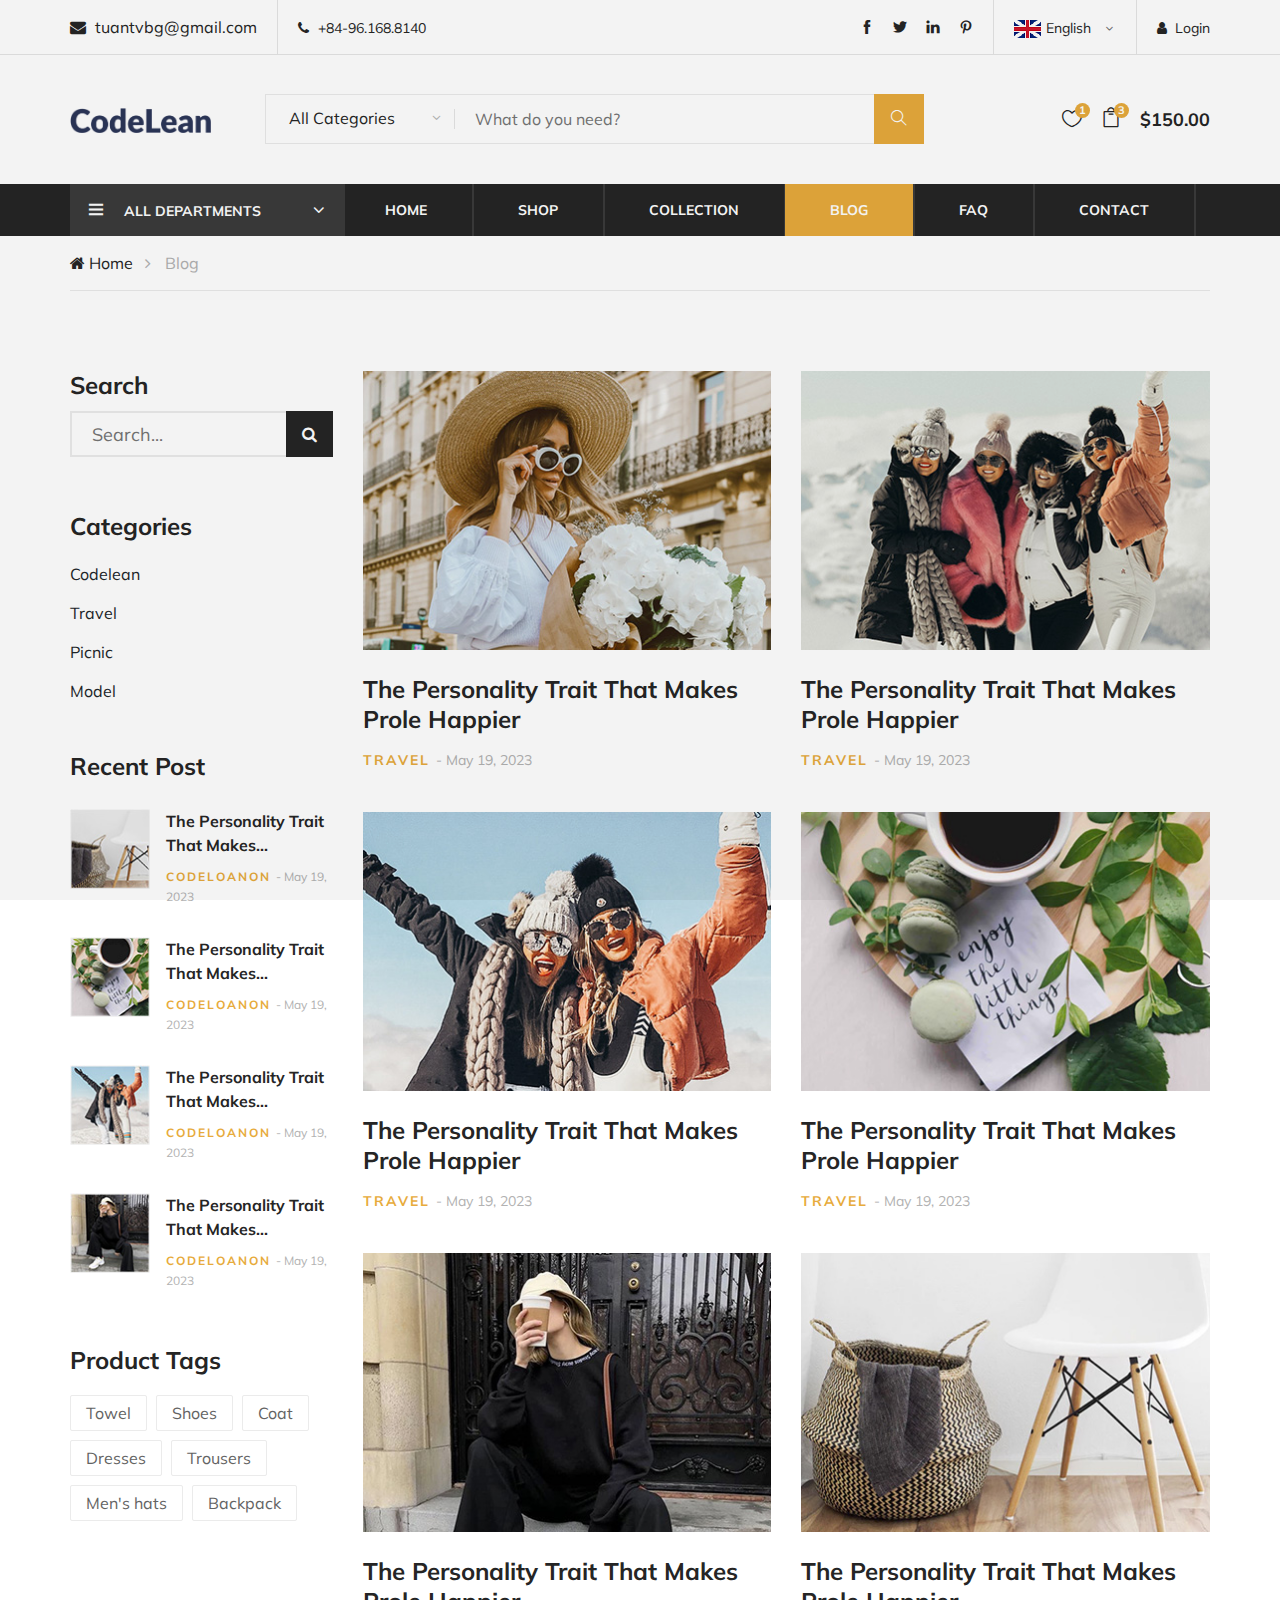
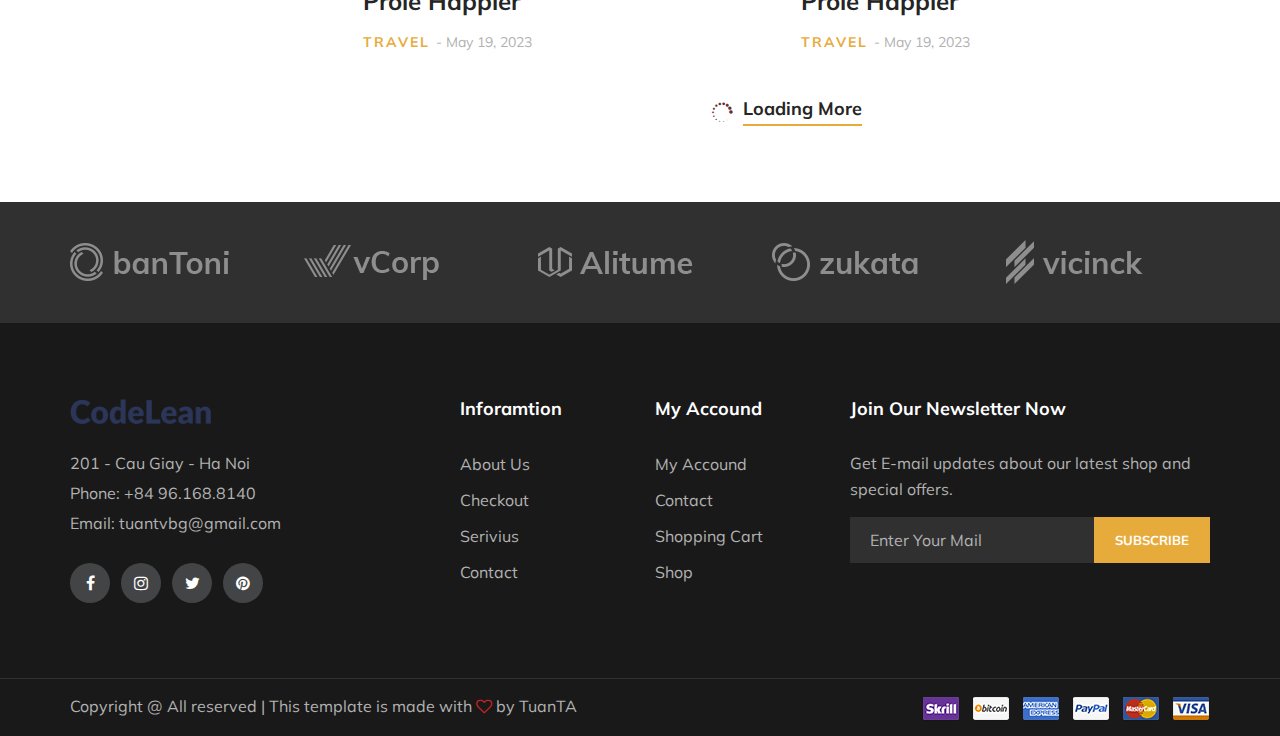
<file: blog.html>
<!DOCTYPE html>
<html lang="zxx">

<head>
    <meta charset="UTF-8">
    <meta name="description" content="codelean Template">
    <meta name="keywords" content="codelean, unica, creative, html">
    <meta name="viewport" content="width=device-width, initial-scale=1.0">
    <meta http-equiv="X-UA-Compatible" content="ie=edge">
    <title>CodeLean | Template</title>

    <!-- Google Font -->
    <link href="https://fonts.googleapis.com/css?family=Muli:300,400,500,600,700,800,900&display=swap" rel="stylesheet">

    <!-- Css Styles -->
    <link rel="stylesheet" href="css/bootstrap.min.css" type="text/css">
    <link rel="stylesheet" href="css/font-awesome.min.css" type="text/css">
    <link rel="stylesheet" href="css/themify-icons.css" type="text/css">
    <link rel="stylesheet" href="css/elegant-icons.css" type="text/css">
    <link rel="stylesheet" href="css/owl.carousel.min.css" type="text/css">
    <link rel="stylesheet" href="css/nice-select.css" type="text/css">
    <link rel="stylesheet" href="css/jquery-ui.min.css" type="text/css">
    <link rel="stylesheet" href="css/slicknav.min.css" type="text/css">
    <link rel="stylesheet" href="css/style.css" type="text/css">
</head>

<body>
    <!-- Start coding here -->

    <!-- Page Preloder -->
    <div id="preloder">
        <div class="loader">

        </div>
    </div>

    <!-- Header Section -->
    <header class="header-section">
        <div class="header-top">
            <div class="container">
                <div class="ht-left">
                    <div class="mail-service">
                        <i class="fa fa-envelope"></i>
                        tuantvbg@gmail.com
                    </div>
                    <div class="phone-service">
                        <i class="fa fa-phone"></i>
                        +84-96.168.8140
                    </div>
                </div>
                <div class="ht-right">
                    <a href="login.html" class="login-panel"><i class="fa fa-user"></i>Login</a>
                    <div class="lan-selector">
                        <select class="language_drop" name="countries" style="width: 300px;">
                            <option value="yt"
                                    data-image="img/english.png"
                                    data-imagecss="flag yt"
                                    data-title="English">English
                            </option>
                            <option value="yu"
                                    data-image="img/vietnam.png"
                                    data-imagecss="flag yu"
                                    data-title="Vietnam">Vietnam
                            </option>
                        </select>
                    </div>
                    <div class="top-social">
                        <a href="#"><i class="ti-facebook"></i></a>
                        <a href="#"><i class="ti-twitter-alt"></i></a>
                        <a href="#"><i class="ti-linkedin"></i></a>
                        <a href="#"><i class="ti-pinterest"></i></a>
                    </div>
                </div>
            </div>
        </div>

        <div class="container">
            <div class="inner-header">
                <div class="row">
                    <div class="col-lg-2 col-md-2">
                        <div class="logo">
                            <a href="index.html">
                                <img src="img/logo.png" height="25" alt="">
                            </a>
                        </div>
                    </div>
                    <div class="col-lg-7 col-md-7">
                        <div class="advanced-search">
                            <button type="button" class="category-btn">All Categories</button>
                            <div class="input-group">
                                <input type="text" placeholder="What do you need?">
                                <button type="button"><i class="ti-search"></i></button>
                            </div>
                        </div>
                    </div>
                    <div class="col-lg-3 col-md-3 text-right">
                        <ul class="nav-right">
                            <li class="heart-icon">
                                <a href="#">
                                    <i class="icon_heart_alt"></i>
                                    <span>1</span>
                                </a>
                            </li>
                            <li class="cart-icon">
                                <a href="#">
                                    <i class="icon_bag_alt"></i>
                                    <span>3</span>
                                </a>
                                <div class="cart-hover">
                                    <div class="select-items">
                                        <table class="table">
                                            <tbody>
                                            <tr>
                                                <td class="si-pic"><img src="img/select-product-1.jpg" alt=""></td>
                                                <td class="si-text">
                                                    <div class="product-selected">
                                                        <p>$60.00 x 1</p>
                                                        <h6>Kabino Bedside Table</h6>
                                                    </div>
                                                </td>
                                                <td class="si-close">
                                                    <i class="ti-close"></i>
                                                </td>
                                            </tr>
                                            <tr>
                                                <td class="si-pic"><img src="img/select-product-1.jpg" alt=""></td>
                                                <td class="si-text">
                                                    <div class="product-selected">
                                                        <p>$60.00 x 1</p>
                                                        <h6>Kabino Bedside Table</h6>
                                                    </div>
                                                </td>
                                                <td class="si-close">
                                                    <i class="ti-close"></i>
                                                </td>
                                            </tr>
                                            </tbody>
                                        </table>
                                    </div>
                                    <div class="select-total">
                                        <span>total:</span>
                                        <h5>$128.00</h5>
                                    </div>
                                    <div class="select-button">
                                        <a href="shopping-cart.html" class="primary-btn view-card">VIEW CARD</a>
                                        <a href="check-out.html" class="primary-btn checkout-btn">CHECK OUT</a>
                                    </div>
                                </div>
                            </li>
                            <li class="cart-price">$150.00</li>
                        </ul>
                    </div>
                </div>
            </div>
        </div>

        <div class="nav-item">
            <div class="container">
                <div class="nav-depart">
                    <div class="depart-btn">
                        <i class="ti-menu"></i>
                        <span>All departments</span>
                        <ul class="depart-hover">
                            <li class="active"><a href="#">Women's Clothing</a></li>
                            <li><a href="#">Men's Clothing</a></li>
                            <li><a href="#">Underwear</a></li>
                            <li><a href="#">Kid's Clothing</a></li>
                            <li><a href="#">Brand Codeleanon</a></li>
                            <li><a href="#">Accessories/Shoes</a></li>
                            <li><a href="#">Luxury Brands</a></li>
                            <li><a href="#">Brand Outdoor Apparel</a></li>
                        </ul>
                    </div>
                </div>
                <nav class="nav-menu mobile-menu">
                    <ul>
                        <li><a href="index.html">Home</a></li>
                        <li><a href="shop.html">Shop</a></li>
                        <li><a href="">Collection</a>
                            <ul class="dropdown">
                                <li><a href="">Men's</a></li>
                                <li><a href="">Women's</a></li>
                                <li><a href="">Kid's</a></li>
                            </ul>
                        </li>
                        <li class="active"><a href="blog.html">Blog</a></li>
                        <li><a href="faq.html">Faq</a></li>
                        <li><a href="contact.html">Contact</a></li>
                    </ul>
                </nav>
                <div id="mobile-menu-wrap"></div>
            </div>
        </div>
    </header>
    <!-- End Header Section -->

    <!-- Breadcrumb Section -->
    <div class="breadcrumb-section">
        <div class="container">
            <div class="row">
                <div class="col-lg-12">
                    <div class="breadcrumb-text">
                        <a href="index.html"><i class="fa fa-home"></i> Home</a>
                        <span>Blog</span>
                    </div>
                </div>
            </div>
        </div>
    </div>
    <!-- End Breadcrumb Section -->

    <!-- Blog Section Section -->
    <section class="blog-section spad">
        <div class="container">
            <div class="row">
                <div class="col-lg-3 col-md-6 col-sm-8 order-2 order-lg-1">
                    <div class="blog-sidebar">
                        <div class="search-form">
                            <h4 class="fw-title">Search</h4>
                            <form action="">
                                <input type="text" placeholder="Search..." />
                                <button type="submit"><i class="fa fa-search"></i></button>
                            </form>
                        </div>
                        <div class="blog-catagory">
                            <h4 class="fw-title">Categories</h4>
                            <ul>
                                <li><a href=""></a>Codelean</li>
                                <li><a href=""></a>Travel</li>
                                <li><a href=""></a>Picnic</li>
                                <li><a href=""></a>Model</li>
                            </ul>
                        </div>
                        <div class="recent-post">
                            <h4 class="fw-title">Recent Post</h4>
                            <div class="recent-blog">
                                <a href="#" class="rb-item">
                                    <div class="rb-pic">
                                        <img src="img/blog/recent-1.jpg" alt="">
                                    </div>
                                    <div class="rb-text">
                                        <h6>The Personality Trait That Makes...</h6>
                                        <p>Codeloanon <span>- May 19, 2023</span></p>
                                    </div>
                                </a>
                                <a href="#" class="rb-item">
                                    <div class="rb-pic">
                                        <img src="img/blog/recent-2.jpg" alt="">
                                    </div>
                                    <div class="rb-text">
                                        <h6>The Personality Trait That Makes...</h6>
                                        <p>Codeloanon <span>- May 19, 2023</span></p>
                                    </div>
                                </a>
                                <a href="#" class="rb-item">
                                    <div class="rb-pic">
                                        <img src="img/blog/recent-3.jpg" alt="">
                                    </div>
                                    <div class="rb-text">
                                        <h6>The Personality Trait That Makes...</h6>
                                        <p>Codeloanon <span>- May 19, 2023</span></p>
                                    </div>
                                </a>
                                <a href="#" class="rb-item">
                                    <div class="rb-pic">
                                        <img src="img/blog/recent-4.jpg" alt="">
                                    </div>
                                    <div class="rb-text">
                                        <h6>The Personality Trait That Makes...</h6>
                                        <p>Codeloanon <span>- May 19, 2023</span></p>
                                    </div>
                                </a>
                            </div>
                        </div>
                        <div class="blog-tags">
                            <h4 class="fw-title">Product Tags</h4>
                            <div class="tag-item">
                                <a href="#">Towel</a>
                                <a href="#">Shoes</a>
                                <a href="#">Coat</a>
                                <a href="#">Dresses</a>
                                <a href="#">Trousers</a>
                                <a href="#">Men's hats</a>
                                <a href="#">Backpack</a>
                            </div>
                        </div>
                    </div>
                </div>
                <div class="col-lg-9 order-1 order-lg-2">
                    <div class="row">
                        <div class="col-lg-6 col-sm-6">
                            <div class="blog-item">
                                <div class="bi-pic">
                                    <img src="img/blog/blog-1.jpg" alt="">
                                </div>
                                <div class="bi-text">
                                    <a href="blog-details.html">
                                        <h4>The Personality Trait That Makes Prole Happier</h4>
                                    </a>
                                    <p>Travel <span>- May 19, 2023</span></p>
                                </div>
                            </div>
                        </div>
                        <div class="col-lg-6 col-sm-6">
                            <div class="blog-item">
                                <div class="bi-pic">
                                    <img src="img/blog/blog-2.jpg" alt="">
                                </div>
                                <div class="bi-text">
                                    <a href="blog-details.html">
                                        <h4>The Personality Trait That Makes Prole Happier</h4>
                                    </a>
                                    <p>Travel <span>- May 19, 2023</span></p>
                                </div>
                            </div>
                        </div>
                        <div class="col-lg-6 col-sm-6">
                            <div class="blog-item">
                                <div class="bi-pic">
                                    <img src="img/blog/blog-3.jpg" alt="">
                                </div>
                                <div class="bi-text">
                                    <a href="blog-details.html">
                                        <h4>The Personality Trait That Makes Prole Happier</h4>
                                    </a>
                                    <p>Travel <span>- May 19, 2023</span></p>
                                </div>
                            </div>
                        </div>
                        <div class="col-lg-6 col-sm-6">
                            <div class="blog-item">
                                <div class="bi-pic">
                                    <img src="img/blog/blog-4.jpg" alt="">
                                </div>
                                <div class="bi-text">
                                    <a href="blog-details.html">
                                        <h4>The Personality Trait That Makes Prole Happier</h4>
                                    </a>
                                    <p>Travel <span>- May 19, 2023</span></p>
                                </div>
                            </div>
                        </div>
                        <div class="col-lg-6 col-sm-6">
                            <div class="blog-item">
                                <div class="bi-pic">
                                    <img src="img/blog/blog-5.jpg" alt="">
                                </div>
                                <div class="bi-text">
                                    <a href="blog-details.html">
                                        <h4>The Personality Trait That Makes Prole Happier</h4>
                                    </a>
                                    <p>Travel <span>- May 19, 2023</span></p>
                                </div>
                            </div>
                        </div>
                        <div class="col-lg-6 col-sm-6">
                            <div class="blog-item">
                                <div class="bi-pic">
                                    <img src="img/blog/blog-6.jpg" alt="">
                                </div>
                                <div class="bi-text">
                                    <a href="blog-details.html">
                                        <h4>The Personality Trait That Makes Prole Happier</h4>
                                    </a>
                                    <p>Travel <span>- May 19, 2023</span></p>
                                </div>
                            </div>
                        </div>
                        <div class="col-lg-12">
                            <div class="loading-more">
                                <i class="icon_loading"></i>
                                <a href="#">Loading More</a>
                            </div>
                        </div>
                    </div>

                </div>
            </div>
        </div>
    </section>
    <!-- End Blog Section -->

    <!-- Partner Logo Section -->
    <div class="partner-logo">
        <div class="container">
            <div class="logo-carousel owl-carousel">
                <div class="logo-item">
                    <div class="tablecell-inner">
                        <img src="img/logo-carousel/logo-1.png" alt="">
                    </div>
                </div>
                <div class="logo-item">
                    <div class="tablecell-inner">
                        <img src="img/logo-carousel/logo-2.png" alt="">
                    </div>
                </div>
                <div class="logo-item">
                    <div class="tablecell-inner">
                        <img src="img/logo-carousel/logo-3.png" alt="">
                    </div>
                </div>
                <div class="logo-item">
                    <div class="tablecell-inner">
                        <img src="img/logo-carousel/logo-4.png" alt="">
                    </div>
                </div>
                <div class="logo-item">
                    <div class="tablecell-inner">
                        <img src="img/logo-carousel/logo-5.png" alt="">
                    </div>
                </div>
            </div>
        </div>
    </div>
    <!-- End Partner Logo Section -->

    <!-- Footer Section -->
    <footer class="footer-section">
        <div class="container">
            <div class="row">
                <div class="col-md-3">
                    <div class="footer-left">
                        <div class="footer-logo">
                            <a href="index.html">
                                <img src="img/footer-logo.png" height="25" alt="">
                            </a>
                        </div>
                        <ul>
                            <li>201 - Cau Giay - Ha Noi</li>
                            <li>Phone: +84 96.168.8140</li>
                            <li>Email: tuantvbg@gmail.com</li>
                        </ul>
                        <div class="footer-social">
                            <a href="#"><i class="fa fa-facebook"></i></a>
                            <a href="#"><i class="fa fa-instagram"></i></a>
                            <a href="#"><i class="fa fa-twitter"></i></a>
                            <a href="#"><i class="fa fa-pinterest"></i></a>
                        </div>
                    </div>
                </div>
                <div class="col-md-2 offset-lg-1">
                    <div class="footer-widget">
                        <h5>Inforamtion</h5>
                        <ul>
                            <li><a href="">About Us</a></li>
                            <li><a href="">Checkout</a></li>
                            <li><a href="">Serivius</a></li>
                            <li><a href="">Contact</a></li>
                        </ul>
                    </div>
                </div>
                <div class="col-md-2">
                    <div class="footer-widget">
                        <h5>My Accound</h5>
                        <ul>
                            <li><a href="">My Accound</a></li>
                            <li><a href="">Contact</a></li>
                            <li><a href="">Shopping Cart</a></li>
                            <li><a href="">Shop</a></li>
                        </ul>
                    </div>
                </div>
                <div class="col-md-4">
                    <div class="newslatter-item">
                        <h5>Join Our Newsletter Now</h5>
                        <p>Get E-mail updates about our latest shop and special offers.</p>
                        <form action="#" class="subscribe-form">
                            <input type="text" placeholder="Enter Your Mail">
                            <button type="button">Subscribe</button>
                        </form>
                    </div>
                </div>
            </div>
        </div>
        <div class="copyright-reserved">
            <div class="container">
                <div class="row">
                    <div class="col-lg-12">
                        <div class="copyright-text">
                            Copyright @<script>document.write(new Data().getFullYear());</script>
                            All reserved | This template is made with
                            <i class="fa fa-heart-o" aria-hidden="true"></i> by
                            <a href="https://tuantabg" target="_blank">TuanTA</a>
                        </div>
                        <div class="payment-pic">
                            <img src="img/payment-method.png" alt="" />
                        </div>
                    </div>
                </div>
            </div>
        </div>
    </footer>
    <!-- End Footer Section -->

    <!-- Js Plugins -->
    <script src="js/jquery-3.3.1.min.js"></script>
    <script src="js/bootstrap.min.js"></script>
    <script src="js/jquery-ui.min.js"></script>
    <script src="js/jquery.countdown.min.js"></script>
    <script src="js/jquery.nice-select.min.js"></script>
    <script src="js/jquery.zoom.min.js"></script>
    <script src="js/jquery.dd.min.js"></script>
    <script src="js/jquery.slicknav.js"></script>
    <script src="js/owl.carousel.min.js"></script>
    <script src="js/main.js"></script>
</body>

</html>
</file>
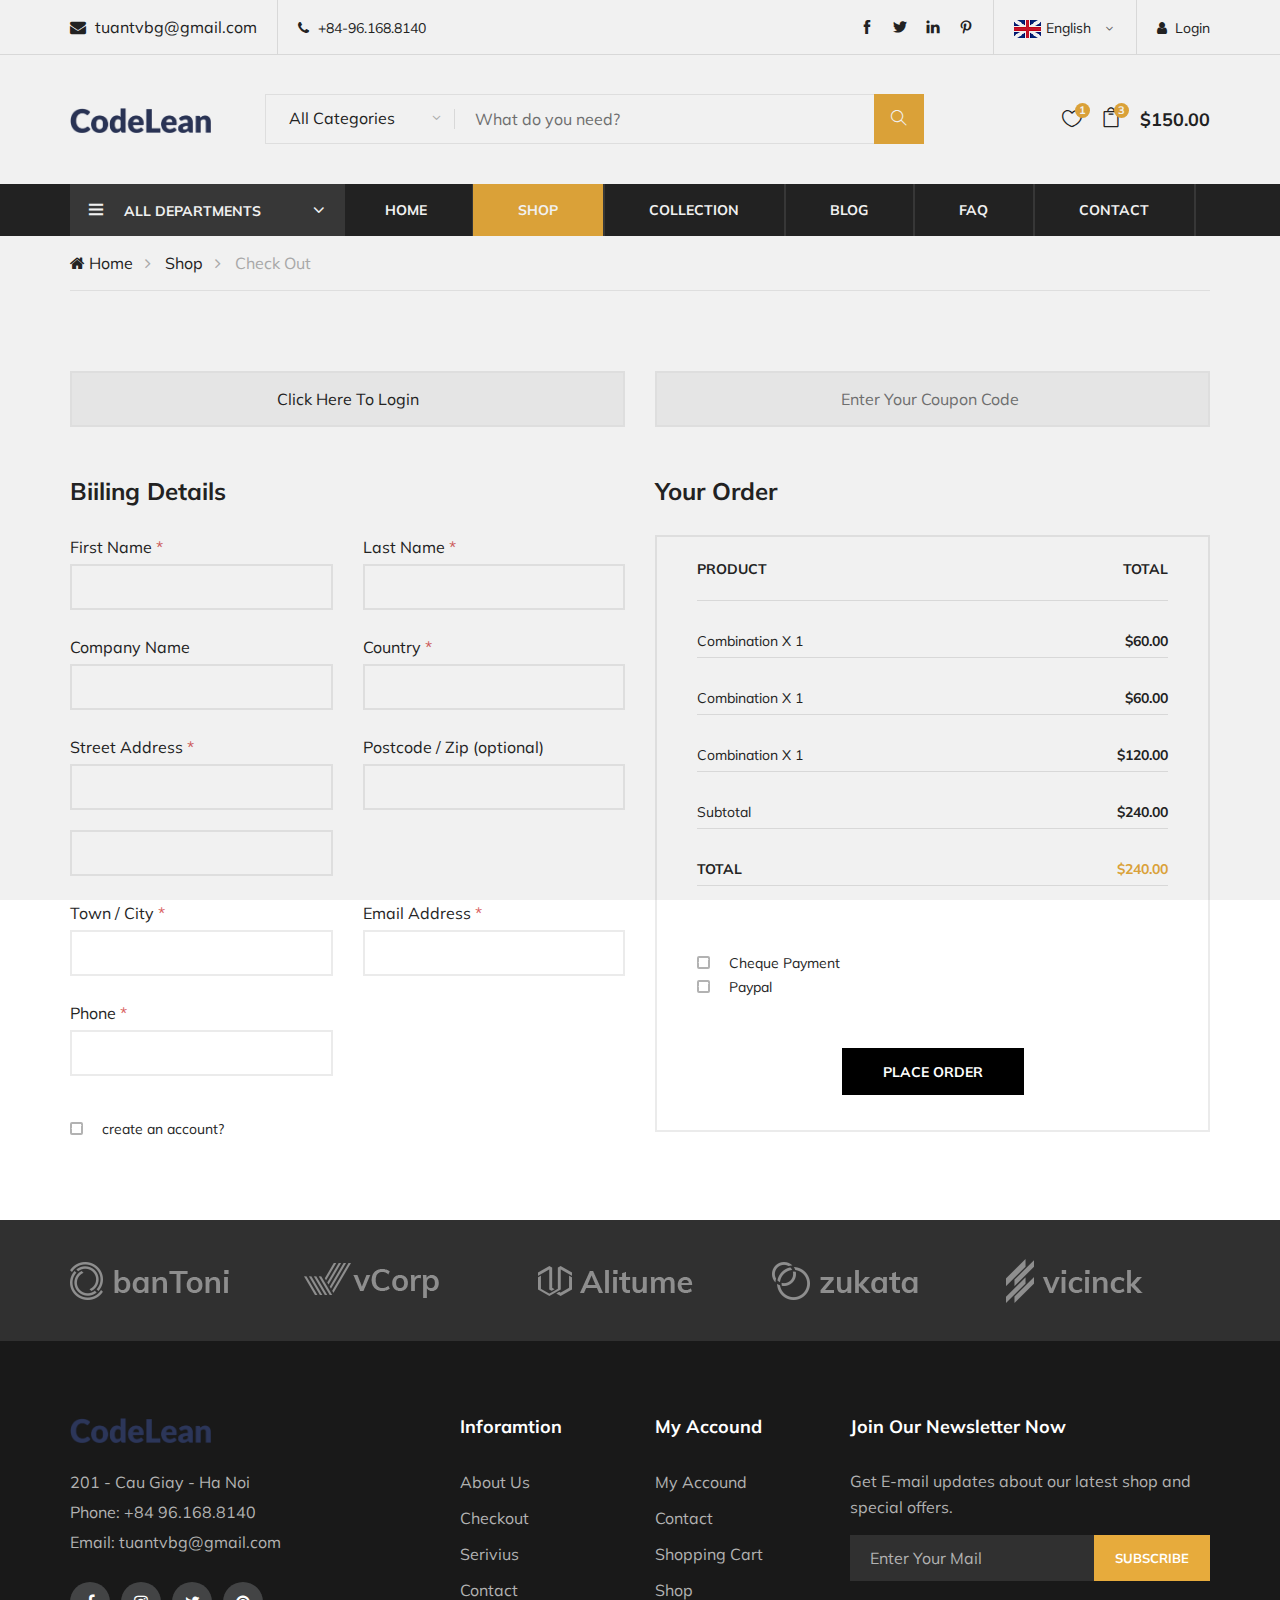
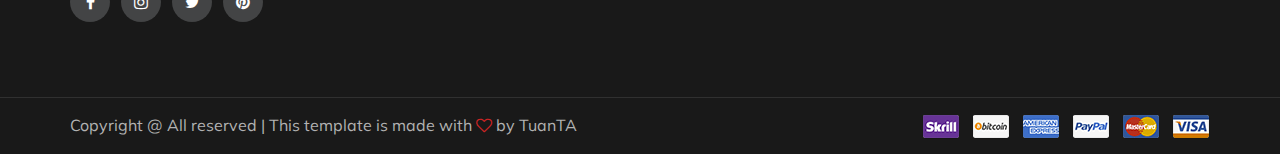
<file: check-out.html>
<!DOCTYPE html>
<html lang="zxx">

<head>
    <meta charset="UTF-8">
    <meta name="description" content="codelean Template">
    <meta name="keywords" content="codelean, unica, creative, html">
    <meta name="viewport" content="width=device-width, initial-scale=1.0">
    <meta http-equiv="X-UA-Compatible" content="ie=edge">
    <title>CodeLean | Template</title>

    <!-- Google Font -->
    <link href="https://fonts.googleapis.com/css?family=Muli:300,400,500,600,700,800,900&display=swap" rel="stylesheet">

    <!-- Css Styles -->
    <link rel="stylesheet" href="css/bootstrap.min.css" type="text/css">
    <link rel="stylesheet" href="css/font-awesome.min.css" type="text/css">
    <link rel="stylesheet" href="css/themify-icons.css" type="text/css">
    <link rel="stylesheet" href="css/elegant-icons.css" type="text/css">
    <link rel="stylesheet" href="css/owl.carousel.min.css" type="text/css">
    <link rel="stylesheet" href="css/nice-select.css" type="text/css">
    <link rel="stylesheet" href="css/jquery-ui.min.css" type="text/css">
    <link rel="stylesheet" href="css/slicknav.min.css" type="text/css">
    <link rel="stylesheet" href="css/style.css" type="text/css">
</head>

<body>
    <!-- Start coding here -->

    <!-- Page Preloder -->
    <div id="preloder">
        <div class="loader">

        </div>
    </div>

    <!-- Header Section -->
    <header class="header-section">
        <div class="header-top">
            <div class="container">
                <div class="ht-left">
                    <div class="mail-service">
                        <i class="fa fa-envelope"></i>
                        tuantvbg@gmail.com
                    </div>
                    <div class="phone-service">
                        <i class="fa fa-phone"></i>
                        +84-96.168.8140
                    </div>
                </div>
                <div class="ht-right">
                    <a href="login.html" class="login-panel"><i class="fa fa-user"></i>Login</a>
                    <div class="lan-selector">
                        <select class="language_drop" name="countries" style="width: 300px;">
                            <option value="yt"
                                    data-image="img/english.png"
                                    data-imagecss="flag yt"
                                    data-title="English">English
                            </option>
                            <option value="yu"
                                    data-image="img/vietnam.png"
                                    data-imagecss="flag yu"
                                    data-title="Vietnam">Vietnam
                            </option>
                        </select>
                    </div>
                    <div class="top-social">
                        <a href="#"><i class="ti-facebook"></i></a>
                        <a href="#"><i class="ti-twitter-alt"></i></a>
                        <a href="#"><i class="ti-linkedin"></i></a>
                        <a href="#"><i class="ti-pinterest"></i></a>
                    </div>
                </div>
            </div>
        </div>

        <div class="container">
            <div class="inner-header">
                <div class="row">
                    <div class="col-lg-2 col-md-2">
                        <div class="logo">
                            <a href="index.html">
                                <img src="img/logo.png" height="25" alt="">
                            </a>
                        </div>
                    </div>
                    <div class="col-lg-7 col-md-7">
                        <div class="advanced-search">
                            <button type="button" class="category-btn">All Categories</button>
                            <div class="input-group">
                                <input type="text" placeholder="What do you need?">
                                <button type="button"><i class="ti-search"></i></button>
                            </div>
                        </div>
                    </div>
                    <div class="col-lg-3 col-md-3 text-right">
                        <ul class="nav-right">
                            <li class="heart-icon">
                                <a href="#">
                                    <i class="icon_heart_alt"></i>
                                    <span>1</span>
                                </a>
                            </li>
                            <li class="cart-icon">
                                <a href="#">
                                    <i class="icon_bag_alt"></i>
                                    <span>3</span>
                                </a>
                                <div class="cart-hover">
                                    <div class="select-items">
                                        <table class="table">
                                            <tbody>
                                            <tr>
                                                <td class="si-pic"><img src="img/select-product-1.jpg" alt=""></td>
                                                <td class="si-text">
                                                    <div class="product-selected">
                                                        <p>$60.00 x 1</p>
                                                        <h6>Kabino Bedside Table</h6>
                                                    </div>
                                                </td>
                                                <td class="si-close">
                                                    <i class="ti-close"></i>
                                                </td>
                                            </tr>
                                            <tr>
                                                <td class="si-pic"><img src="img/select-product-1.jpg" alt=""></td>
                                                <td class="si-text">
                                                    <div class="product-selected">
                                                        <p>$60.00 x 1</p>
                                                        <h6>Kabino Bedside Table</h6>
                                                    </div>
                                                </td>
                                                <td class="si-close">
                                                    <i class="ti-close"></i>
                                                </td>
                                            </tr>
                                            </tbody>
                                        </table>
                                    </div>
                                    <div class="select-total">
                                        <span>total:</span>
                                        <h5>$128.00</h5>
                                    </div>
                                    <div class="select-button">
                                        <a href="shopping-cart.html" class="primary-btn view-card">VIEW CARD</a>
                                        <a href="check-out.html" class="primary-btn checkout-btn">CHECK OUT</a>
                                    </div>
                                </div>
                            </li>
                            <li class="cart-price">$150.00</li>
                        </ul>
                    </div>
                </div>
            </div>
        </div>

        <div class="nav-item">
            <div class="container">
                <div class="nav-depart">
                    <div class="depart-btn">
                        <i class="ti-menu"></i>
                        <span>All departments</span>
                        <ul class="depart-hover">
                            <li class="active"><a href="#">Women's Clothing</a></li>
                            <li><a href="#">Men's Clothing</a></li>
                            <li><a href="#">Underwear</a></li>
                            <li><a href="#">Kid's Clothing</a></li>
                            <li><a href="#">Brand Codeleanon</a></li>
                            <li><a href="#">Accessories/Shoes</a></li>
                            <li><a href="#">Luxury Brands</a></li>
                            <li><a href="#">Brand Outdoor Apparel</a></li>
                        </ul>
                    </div>
                </div>
                <nav class="nav-menu mobile-menu">
                    <ul>
                        <li><a href="index.html">Home</a></li>
                        <li class="active"><a href="shop.html">Shop</a></li>
                        <li><a href="">Collection</a>
                            <ul class="dropdown">
                                <li><a href="">Men's</a></li>
                                <li><a href="">Women's</a></li>
                                <li><a href="">Kid's</a></li>
                            </ul>
                        </li>
                        <li><a href="blog.html">Blog</a></li>
                        <li><a href="faq.html">Faq</a></li>
                        <li><a href="contact.html">Contact</a></li>
                    </ul>
                </nav>
                <div id="mobile-menu-wrap"></div>
            </div>
        </div>
    </header>
    <!-- End Header Section -->

    <!-- Breadcrumb Section -->
    <div class="breadcrumb-section">
        <div class="container">
            <div class="row">
                <div class="col-lg-12">
                    <div class="breadcrumb-text">
                        <a href="index.html"><i class="fa fa-home"></i> Home</a>
                        <a href="shop.html"> Shop</a>
                        <span>Check Out</span>
                    </div>
                </div>
            </div>
        </div>
    </div>
    <!-- End Breadcrumb Section -->

    <!-- Shopping Cart Section -->
    <div class="checkout-section spad">
        <div class="container">
            <form action="#" class="checkout-form">
                <div class="row">
                    <div class="col-lg-6">
                        <div class="checkout-content">
                            <a href="login.html" class="content-btn">Click Here To Login</a>
                        </div>
                        <h4>Biiling Details</h4>
                        <div class="row">
                            <div class="col-lg-6">
                                <label for="fir">First Name <span>*</span></label>
                                <input type="text" id="fir">
                            </div>
                            <div class="col-lg-6">
                                <label for="last">Last Name <span>*</span></label>
                                <input type="text" id="last">
                            </div>
                            <div class="col-lg-6">
                                <label for="cun-name">Company Name</label>
                                <input type="text" id="cun-name">
                            </div>
                            <div class="col-lg-6">
                                <label for="cun">Country <span>*</span></label>
                                <input type="text" id="cun">
                            </div>
                            <div class="col-lg-6">
                                <label for="street">Street Address <span>*</span></label>
                                <input type="text" id="street" class="street-first">
                                <input type="text">
                            </div>
                            <div class="col-lg-6">
                                <label for="zip">Postcode / Zip (optional)</label>
                                <input type="text" id="zip">
                            </div>
                            <div class="col-lg-6">
                                <label for="town">Town / City <span>*</span></label>
                                <input type="text" id="town">
                            </div>
                            <div class="col-lg-6">
                                <label for="email">Email Address <span>*</span></label>
                                <input type="email" id="email">
                            </div>
                            <div class="col-lg-6">
                                <label for="phone">Phone <span>*</span></label>
                                <input type="text" id="phone">
                            </div>
                            <div class="col-lg-12">
                                <div class="create-item">
                                    <label for="acc-create">
                                        create an account?
                                        <input type="checkbox" id="acc-create">
                                        <span class="checkmark"></span>
                                    </label>
                                </div>
                            </div>
                        </div>
                    </div>
                    <div class="col-lg-6">
                        <div class="checkout-content">
                            <input type="text" placeholder="Enter Your Coupon Code" />
                        </div>
                        <div class="place-order">
                            <h4>Your Order</h4>
                            <div class="order-total">
                                <ul class="order-table">
                                    <li>Product <span>Total</span></li>
                                    <li class="fw-normal">Combination x 1 <span>$60.00</span></li>
                                    <li class="fw-normal">Combination x 1 <span>$60.00</span></li>
                                    <li class="fw-normal">Combination x 1 <span>$120.00</span></li>
                                    <li class="fw-normal">Subtotal <span>$240.00</span></li>
                                    <li class="total-price">Total <span>$240.00</span></li>
                                </ul>
                                <div class="payment-check">
                                    <div class="pc-item">
                                        <label for="pc-check">
                                            Cheque Payment
                                            <input type="checkbox" id="pc-check">
                                            <span class="checkmark"></span>
                                        </label>
                                    </div>
                                    <div class="pc-item">
                                        <label for="pc-paypal">
                                            Paypal
                                            <input type="checkbox" id="pc-paypal">
                                            <span class="checkmark"></span>
                                        </label>
                                    </div>
                                </div>
                                <div class="order-btn">
                                    <button type="submit" class="site-btn place-btn">Place Order</button>
                                </div>
                            </div>
                        </div>
                    </div>
                </div>
            </form>
        </div>
    </div>
    <!-- End Shopping Cart Section -->

    <!-- Partner Logo Section -->
    <div class="partner-logo">
        <div class="container">
            <div class="logo-carousel owl-carousel">
                <div class="logo-item">
                    <div class="tablecell-inner">
                        <img src="img/logo-carousel/logo-1.png" alt="">
                    </div>
                </div>
                <div class="logo-item">
                    <div class="tablecell-inner">
                        <img src="img/logo-carousel/logo-2.png" alt="">
                    </div>
                </div>
                <div class="logo-item">
                    <div class="tablecell-inner">
                        <img src="img/logo-carousel/logo-3.png" alt="">
                    </div>
                </div>
                <div class="logo-item">
                    <div class="tablecell-inner">
                        <img src="img/logo-carousel/logo-4.png" alt="">
                    </div>
                </div>
                <div class="logo-item">
                    <div class="tablecell-inner">
                        <img src="img/logo-carousel/logo-5.png" alt="">
                    </div>
                </div>
            </div>
        </div>
    </div>
    <!-- End Partner Logo Section -->

    <!-- Footer Section -->
    <footer class="footer-section">
        <div class="container">
            <div class="row">
                <div class="col-md-3">
                    <div class="footer-left">
                        <div class="footer-logo">
                            <a href="index.html">
                                <img src="img/footer-logo.png" height="25" alt="">
                            </a>
                        </div>
                        <ul>
                            <li>201 - Cau Giay - Ha Noi</li>
                            <li>Phone: +84 96.168.8140</li>
                            <li>Email: tuantvbg@gmail.com</li>
                        </ul>
                        <div class="footer-social">
                            <a href="#"><i class="fa fa-facebook"></i></a>
                            <a href="#"><i class="fa fa-instagram"></i></a>
                            <a href="#"><i class="fa fa-twitter"></i></a>
                            <a href="#"><i class="fa fa-pinterest"></i></a>
                        </div>
                    </div>
                </div>
                <div class="col-md-2 offset-lg-1">
                    <div class="footer-widget">
                        <h5>Inforamtion</h5>
                        <ul>
                            <li><a href="">About Us</a></li>
                            <li><a href="">Checkout</a></li>
                            <li><a href="">Serivius</a></li>
                            <li><a href="">Contact</a></li>
                        </ul>
                    </div>
                </div>
                <div class="col-md-2">
                    <div class="footer-widget">
                        <h5>My Accound</h5>
                        <ul>
                            <li><a href="">My Accound</a></li>
                            <li><a href="">Contact</a></li>
                            <li><a href="">Shopping Cart</a></li>
                            <li><a href="">Shop</a></li>
                        </ul>
                    </div>
                </div>
                <div class="col-md-4">
                    <div class="newslatter-item">
                        <h5>Join Our Newsletter Now</h5>
                        <p>Get E-mail updates about our latest shop and special offers.</p>
                        <form action="#" class="subscribe-form">
                            <input type="text" placeholder="Enter Your Mail">
                            <button type="button">Subscribe</button>
                        </form>
                    </div>
                </div>
            </div>
        </div>
        <div class="copyright-reserved">
            <div class="container">
                <div class="row">
                    <div class="col-lg-12">
                        <div class="copyright-text">
                            Copyright @<script>document.write(new Data().getFullYear());</script>
                            All reserved | This template is made with
                            <i class="fa fa-heart-o" aria-hidden="true"></i> by
                            <a href="https://tuantabg" target="_blank">TuanTA</a>
                        </div>
                        <div class="payment-pic">
                            <img src="img/payment-method.png" alt="" />
                        </div>
                    </div>
                </div>
            </div>
        </div>
    </footer>
    <!-- End Footer Section -->

    <!-- Js Plugins -->
    <script src="js/jquery-3.3.1.min.js"></script>
    <script src="js/bootstrap.min.js"></script>
    <script src="js/jquery-ui.min.js"></script>
    <script src="js/jquery.countdown.min.js"></script>
    <script src="js/jquery.nice-select.min.js"></script>
    <script src="js/jquery.zoom.min.js"></script>
    <script src="js/jquery.dd.min.js"></script>
    <script src="js/jquery.slicknav.js"></script>
    <script src="js/owl.carousel.min.js"></script>
    <script src="js/main.js"></script>
</body>

</html>
</file>
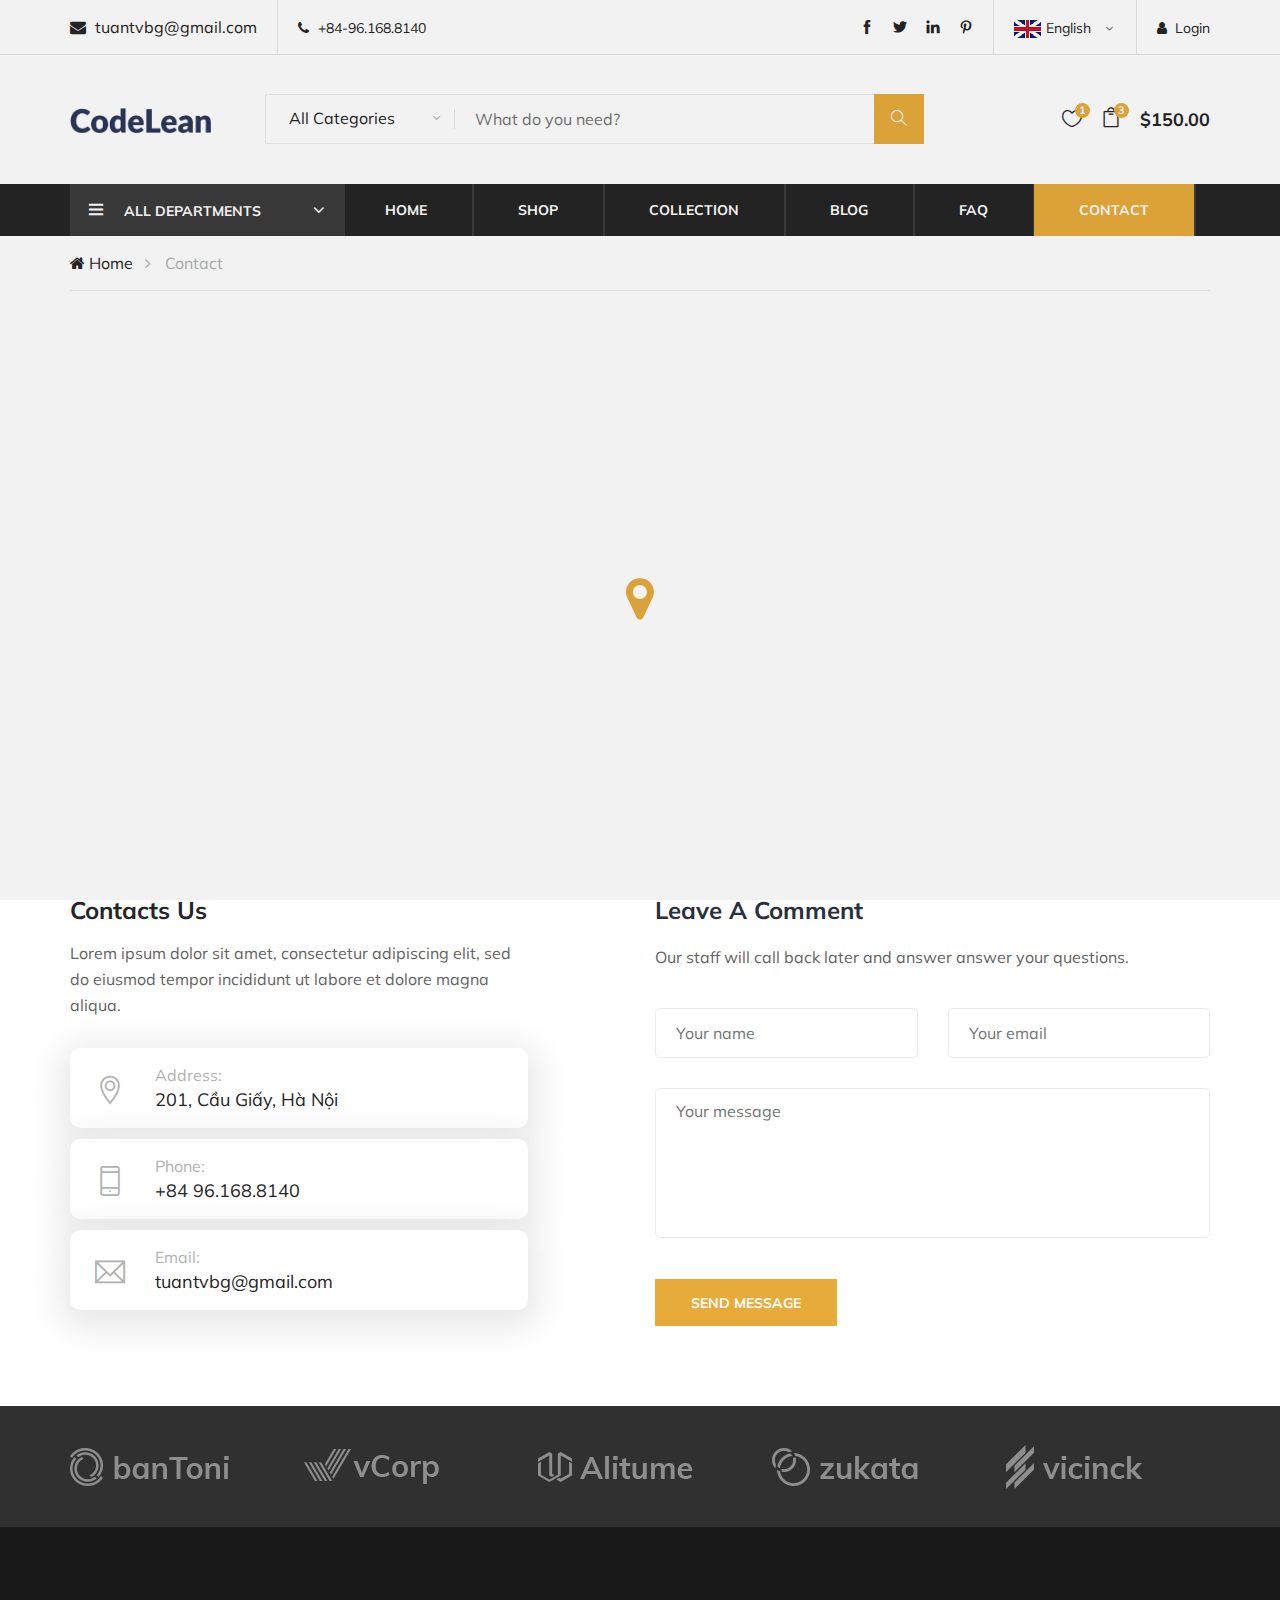
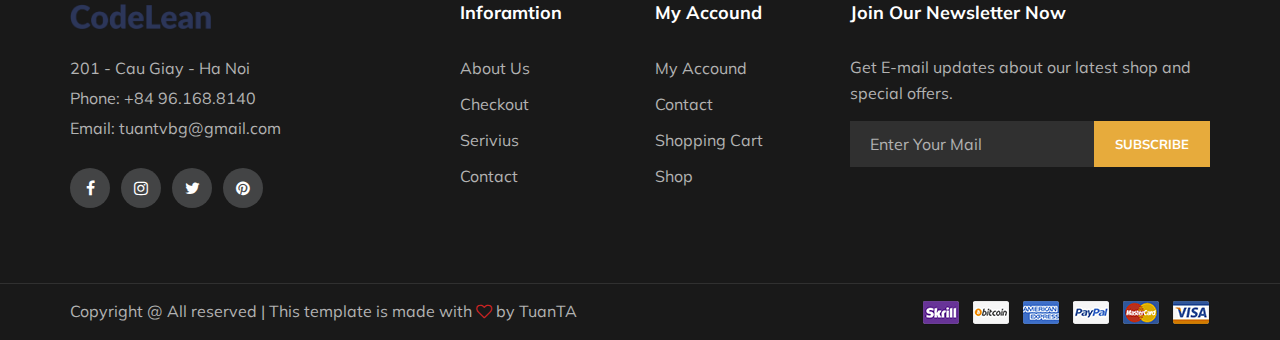
<file: contact.html>
<!DOCTYPE html>
<html lang="zxx">

<head>
    <meta charset="UTF-8">
    <meta name="description" content="codelean Template">
    <meta name="keywords" content="codelean, unica, creative, html">
    <meta name="viewport" content="width=device-width, initial-scale=1.0">
    <meta http-equiv="X-UA-Compatible" content="ie=edge">
    <title>CodeLean | Template</title>

    <!-- Google Font -->
    <link href="https://fonts.googleapis.com/css?family=Muli:300,400,500,600,700,800,900&display=swap" rel="stylesheet">

    <!-- Css Styles -->
    <link rel="stylesheet" href="css/bootstrap.min.css" type="text/css">
    <link rel="stylesheet" href="css/font-awesome.min.css" type="text/css">
    <link rel="stylesheet" href="css/themify-icons.css" type="text/css">
    <link rel="stylesheet" href="css/elegant-icons.css" type="text/css">
    <link rel="stylesheet" href="css/owl.carousel.min.css" type="text/css">
    <link rel="stylesheet" href="css/nice-select.css" type="text/css">
    <link rel="stylesheet" href="css/jquery-ui.min.css" type="text/css">
    <link rel="stylesheet" href="css/slicknav.min.css" type="text/css">
    <link rel="stylesheet" href="css/style.css" type="text/css">
</head>

<body>
    <!-- Start coding here -->

    <!-- Page Preloder -->
    <div id="preloder">
        <div class="loader">

        </div>
    </div>

    <!-- Header Section -->
    <header class="header-section">
        <div class="header-top">
            <div class="container">
                <div class="ht-left">
                    <div class="mail-service">
                        <i class="fa fa-envelope"></i>
                        tuantvbg@gmail.com
                    </div>
                    <div class="phone-service">
                        <i class="fa fa-phone"></i>
                        +84-96.168.8140
                    </div>
                </div>
                <div class="ht-right">
                    <a href="login.html" class="login-panel"><i class="fa fa-user"></i>Login</a>
                    <div class="lan-selector">
                        <select class="language_drop" name="countries" style="width: 300px;">
                            <option value="yt"
                                    data-image="img/english.png"
                                    data-imagecss="flag yt"
                                    data-title="English">English
                            </option>
                            <option value="yu"
                                    data-image="img/vietnam.png"
                                    data-imagecss="flag yu"
                                    data-title="Vietnam">Vietnam
                            </option>
                        </select>
                    </div>
                    <div class="top-social">
                        <a href="#"><i class="ti-facebook"></i></a>
                        <a href="#"><i class="ti-twitter-alt"></i></a>
                        <a href="#"><i class="ti-linkedin"></i></a>
                        <a href="#"><i class="ti-pinterest"></i></a>
                    </div>
                </div>
            </div>
        </div>

        <div class="container">
            <div class="inner-header">
                <div class="row">
                    <div class="col-lg-2 col-md-2">
                        <div class="logo">
                            <a href="index.html">
                                <img src="img/logo.png" height="25" alt="">
                            </a>
                        </div>
                    </div>
                    <div class="col-lg-7 col-md-7">
                        <div class="advanced-search">
                            <button type="button" class="category-btn">All Categories</button>
                            <div class="input-group">
                                <input type="text" placeholder="What do you need?">
                                <button type="button"><i class="ti-search"></i></button>
                            </div>
                        </div>
                    </div>
                    <div class="col-lg-3 col-md-3 text-right">
                        <ul class="nav-right">
                            <li class="heart-icon">
                                <a href="#">
                                    <i class="icon_heart_alt"></i>
                                    <span>1</span>
                                </a>
                            </li>
                            <li class="cart-icon">
                                <a href="#">
                                    <i class="icon_bag_alt"></i>
                                    <span>3</span>
                                </a>
                                <div class="cart-hover">
                                    <div class="select-items">
                                        <table class="table">
                                            <tbody>
                                            <tr>
                                                <td class="si-pic"><img src="img/select-product-1.jpg" alt=""></td>
                                                <td class="si-text">
                                                    <div class="product-selected">
                                                        <p>$60.00 x 1</p>
                                                        <h6>Kabino Bedside Table</h6>
                                                    </div>
                                                </td>
                                                <td class="si-close">
                                                    <i class="ti-close"></i>
                                                </td>
                                            </tr>
                                            <tr>
                                                <td class="si-pic"><img src="img/select-product-1.jpg" alt=""></td>
                                                <td class="si-text">
                                                    <div class="product-selected">
                                                        <p>$60.00 x 1</p>
                                                        <h6>Kabino Bedside Table</h6>
                                                    </div>
                                                </td>
                                                <td class="si-close">
                                                    <i class="ti-close"></i>
                                                </td>
                                            </tr>
                                            </tbody>
                                        </table>
                                    </div>
                                    <div class="select-total">
                                        <span>total:</span>
                                        <h5>$128.00</h5>
                                    </div>
                                    <div class="select-button">
                                        <a href="shopping-cart.html" class="primary-btn view-card">VIEW CARD</a>
                                        <a href="check-out.html" class="primary-btn checkout-btn">CHECK OUT</a>
                                    </div>
                                </div>
                            </li>
                            <li class="cart-price">$150.00</li>
                        </ul>
                    </div>
                </div>
            </div>
        </div>

        <div class="nav-item">
            <div class="container">
                <div class="nav-depart">
                    <div class="depart-btn">
                        <i class="ti-menu"></i>
                        <span>All departments</span>
                        <ul class="depart-hover">
                            <li class="active"><a href="#">Women's Clothing</a></li>
                            <li><a href="#">Men's Clothing</a></li>
                            <li><a href="#">Underwear</a></li>
                            <li><a href="#">Kid's Clothing</a></li>
                            <li><a href="#">Brand Codeleanon</a></li>
                            <li><a href="#">Accessories/Shoes</a></li>
                            <li><a href="#">Luxury Brands</a></li>
                            <li><a href="#">Brand Outdoor Apparel</a></li>
                        </ul>
                    </div>
                </div>
                <nav class="nav-menu mobile-menu">
                    <ul>
                        <li><a href="index.html">Home</a></li>
                        <li><a href="shop.html">Shop</a></li>
                        <li><a href="">Collection</a>
                            <ul class="dropdown">
                                <li><a href="">Men's</a></li>
                                <li><a href="">Women's</a></li>
                                <li><a href="">Kid's</a></li>
                            </ul>
                        </li>
                        <li><a href="blog.html">Blog</a></li>
                        <li><a href="faq.html">Faq</a></li>
                        <li class="active"><a href="contact.html">Contact</a></li>
                    </ul>
                </nav>
                <div id="mobile-menu-wrap"></div>
            </div>
        </div>
    </header>
    <!-- End Header Section -->

    <!-- Breadcrumb Section -->
    <div class="breadcrumb-section">
        <div class="container">
            <div class="row">
                <div class="col-lg-12">
                    <div class="breadcrumb-text">
                        <a href="index.html"><i class="fa fa-home"></i> Home</a>
                        <span>Contact</span>
                    </div>
                </div>
            </div>
        </div>
    </div>
    <!-- End Breadcrumb Section -->

    <!-- Map Section -->
    <div class="map spad">
        <div class="container">
            <div class="map-inner">
                <iframe src="https://www.google.com/maps/embed?pb=!1m18!1m12!1m3!1d29793.988211049866!2d105.8369637!3d21.022739599999998!2m3!1f0!2f0!3f0!3m2!1i1024!2i768!4f13.1!3m3!1m2!1s0x3135ab9bd9861ca1%3A0xe7887f7b72ca17a9!2zSMOgIE7hu5lp!5e0!3m2!1svi!2s!4v1692945978488!5m2!1svi!2s" height="450" style="border:0;" allowfullscreen="" loading="lazy" referrerpolicy="no-referrer-when-downgrade"></iframe>
                <div class="icon">
                    <i class="fa fa-map-marker"></i>
                </div>
            </div>
        </div>
    </div>
    <!-- End Map Section -->

    <!-- Contact Section -->
    <section class="contact-section spad">
        <div class="container">
            <div class="row">
                <div class="col-lg-5">
                    <div class="contact-title">
                        <h4>Contacts Us</h4>
                        <p>Lorem ipsum dolor sit amet, consectetur adipiscing elit, sed do eiusmod tempor incididunt ut labore et dolore magna aliqua. </p>
                    </div>
                    <div class="contact-widget">
                        <div class="cw-item">
                            <div class="ci-icon">
                                <i class="ti-location-pin"></i>
                            </div>
                            <div class="ci-text">
                                <span>Address:</span>
                                <p>201, Cầu Giấy, Hà Nội</p>
                            </div>
                        </div>
                        <div class="cw-item">
                            <div class="ci-icon">
                                <i class="ti-mobile"></i>
                            </div>
                            <div class="ci-text">
                                <span>Phone:</span>
                                <p>+84 96.168.8140</p>
                            </div>
                        </div>
                        <div class="cw-item">
                            <div class="ci-icon">
                                <i class="ti-email"></i>
                            </div>
                            <div class="ci-text">
                                <span>Email:</span>
                                <p>tuantvbg@gmail.com</p>
                            </div>
                        </div>
                    </div>
                </div>
                <div class="col-lg-6 offset-lg-1">
                    <div class="contact-form">
                        <div class="leave-comment">
                            <h4>Leave A Comment</h4>
                            <p>Our staff will call back later and answer answer your questions.</p>
                            <form action="#" class="comment-form">
                                <div class="row">
                                    <div class="col-lg-6">
                                        <input type="text" placeholder="Your name">
                                    </div>
                                    <div class="col-lg-6">
                                        <input type="email" placeholder="Your email">
                                    </div>
                                    <div class="col-lg-12">
                                        <textarea name="message" placeholder="Your message" cols="30" rows="10"></textarea>
                                        <button type="submit" class="site-btn">Send message</button>
                                    </div>
                                </div>
                            </form>
                        </div>
                    </div>
                </div>
            </div>
        </div>
    </section>
    <!-- End Contact Section -->

    <!-- Partner Logo Section -->
    <div class="partner-logo">
        <div class="container">
            <div class="logo-carousel owl-carousel">
                <div class="logo-item">
                    <div class="tablecell-inner">
                        <img src="img/logo-carousel/logo-1.png" alt="">
                    </div>
                </div>
                <div class="logo-item">
                    <div class="tablecell-inner">
                        <img src="img/logo-carousel/logo-2.png" alt="">
                    </div>
                </div>
                <div class="logo-item">
                    <div class="tablecell-inner">
                        <img src="img/logo-carousel/logo-3.png" alt="">
                    </div>
                </div>
                <div class="logo-item">
                    <div class="tablecell-inner">
                        <img src="img/logo-carousel/logo-4.png" alt="">
                    </div>
                </div>
                <div class="logo-item">
                    <div class="tablecell-inner">
                        <img src="img/logo-carousel/logo-5.png" alt="">
                    </div>
                </div>
            </div>
        </div>
    </div>
    <!-- End Partner Logo Section -->

    <!-- Footer Section -->
    <footer class="footer-section">
        <div class="container">
            <div class="row">
                <div class="col-md-3">
                    <div class="footer-left">
                        <div class="footer-logo">
                            <a href="index.html">
                                <img src="img/footer-logo.png" height="25" alt="">
                            </a>
                        </div>
                        <ul>
                            <li>201 - Cau Giay - Ha Noi</li>
                            <li>Phone: +84 96.168.8140</li>
                            <li>Email: tuantvbg@gmail.com</li>
                        </ul>
                        <div class="footer-social">
                            <a href="#"><i class="fa fa-facebook"></i></a>
                            <a href="#"><i class="fa fa-instagram"></i></a>
                            <a href="#"><i class="fa fa-twitter"></i></a>
                            <a href="#"><i class="fa fa-pinterest"></i></a>
                        </div>
                    </div>
                </div>
                <div class="col-md-2 offset-lg-1">
                    <div class="footer-widget">
                        <h5>Inforamtion</h5>
                        <ul>
                            <li><a href="">About Us</a></li>
                            <li><a href="">Checkout</a></li>
                            <li><a href="">Serivius</a></li>
                            <li><a href="">Contact</a></li>
                        </ul>
                    </div>
                </div>
                <div class="col-md-2">
                    <div class="footer-widget">
                        <h5>My Accound</h5>
                        <ul>
                            <li><a href="">My Accound</a></li>
                            <li><a href="">Contact</a></li>
                            <li><a href="">Shopping Cart</a></li>
                            <li><a href="">Shop</a></li>
                        </ul>
                    </div>
                </div>
                <div class="col-md-4">
                    <div class="newslatter-item">
                        <h5>Join Our Newsletter Now</h5>
                        <p>Get E-mail updates about our latest shop and special offers.</p>
                        <form action="#" class="subscribe-form">
                            <input type="text" placeholder="Enter Your Mail">
                            <button type="button">Subscribe</button>
                        </form>
                    </div>
                </div>
            </div>
        </div>
        <div class="copyright-reserved">
            <div class="container">
                <div class="row">
                    <div class="col-lg-12">
                        <div class="copyright-text">
                            Copyright @<script>document.write(new Data().getFullYear());</script>
                            All reserved | This template is made with
                            <i class="fa fa-heart-o" aria-hidden="true"></i> by
                            <a href="https://tuantabg" target="_blank">TuanTA</a>
                        </div>
                        <div class="payment-pic">
                            <img src="img/payment-method.png" alt="" />
                        </div>
                    </div>
                </div>
            </div>
        </div>
    </footer>
    <!-- End Footer Section -->

    <!-- Js Plugins -->
    <script src="js/jquery-3.3.1.min.js"></script>
    <script src="js/bootstrap.min.js"></script>
    <script src="js/jquery-ui.min.js"></script>
    <script src="js/jquery.countdown.min.js"></script>
    <script src="js/jquery.nice-select.min.js"></script>
    <script src="js/jquery.zoom.min.js"></script>
    <script src="js/jquery.dd.min.js"></script>
    <script src="js/jquery.slicknav.js"></script>
    <script src="js/owl.carousel.min.js"></script>
    <script src="js/main.js"></script>
</body>

</html>
</file>
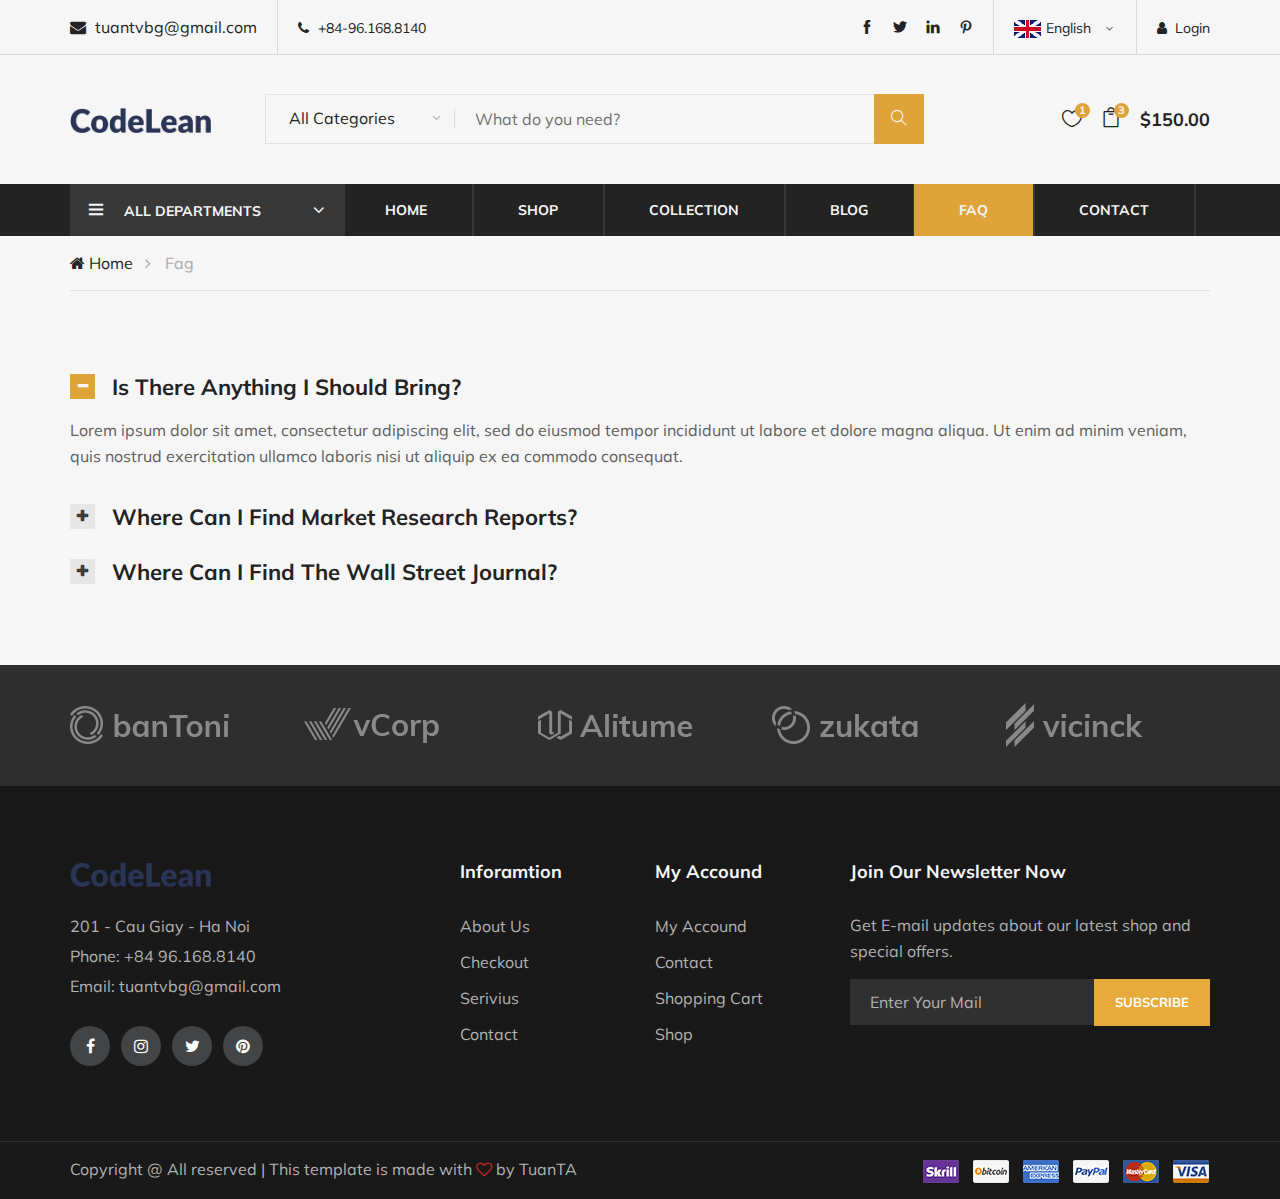
<file: faq.html>
<!DOCTYPE html>
<html lang="zxx">

<head>
    <meta charset="UTF-8">
    <meta name="description" content="codelean Template">
    <meta name="keywords" content="codelean, unica, creative, html">
    <meta name="viewport" content="width=device-width, initial-scale=1.0">
    <meta http-equiv="X-UA-Compatible" content="ie=edge">
    <title>CodeLean | Template</title>

    <!-- Google Font -->
    <link href="https://fonts.googleapis.com/css?family=Muli:300,400,500,600,700,800,900&display=swap" rel="stylesheet">

    <!-- Css Styles -->
    <link rel="stylesheet" href="css/bootstrap.min.css" type="text/css">
    <link rel="stylesheet" href="css/font-awesome.min.css" type="text/css">
    <link rel="stylesheet" href="css/themify-icons.css" type="text/css">
    <link rel="stylesheet" href="css/elegant-icons.css" type="text/css">
    <link rel="stylesheet" href="css/owl.carousel.min.css" type="text/css">
    <link rel="stylesheet" href="css/nice-select.css" type="text/css">
    <link rel="stylesheet" href="css/jquery-ui.min.css" type="text/css">
    <link rel="stylesheet" href="css/slicknav.min.css" type="text/css">
    <link rel="stylesheet" href="css/style.css" type="text/css">
</head>

<body>
    <!-- Start coding here -->

    <!-- Page Preloder -->
    <div id="preloder">
        <div class="loader">

        </div>
    </div>

    <!-- Header Section -->
    <header class="header-section">
        <div class="header-top">
            <div class="container">
                <div class="ht-left">
                    <div class="mail-service">
                        <i class="fa fa-envelope"></i>
                        tuantvbg@gmail.com
                    </div>
                    <div class="phone-service">
                        <i class="fa fa-phone"></i>
                        +84-96.168.8140
                    </div>
                </div>
                <div class="ht-right">
                    <a href="login.html" class="login-panel"><i class="fa fa-user"></i>Login</a>
                    <div class="lan-selector">
                        <select class="language_drop" name="countries" style="width: 300px;">
                            <option value="yt"
                                    data-image="img/english.png"
                                    data-imagecss="flag yt"
                                    data-title="English">English
                            </option>
                            <option value="yu"
                                    data-image="img/vietnam.png"
                                    data-imagecss="flag yu"
                                    data-title="Vietnam">Vietnam
                            </option>
                        </select>
                    </div>
                    <div class="top-social">
                        <a href="#"><i class="ti-facebook"></i></a>
                        <a href="#"><i class="ti-twitter-alt"></i></a>
                        <a href="#"><i class="ti-linkedin"></i></a>
                        <a href="#"><i class="ti-pinterest"></i></a>
                    </div>
                </div>
            </div>
        </div>

        <div class="container">
            <div class="inner-header">
                <div class="row">
                    <div class="col-lg-2 col-md-2">
                        <div class="logo">
                            <a href="index.html">
                                <img src="img/logo.png" height="25" alt="">
                            </a>
                        </div>
                    </div>
                    <div class="col-lg-7 col-md-7">
                        <div class="advanced-search">
                            <button type="button" class="category-btn">All Categories</button>
                            <div class="input-group">
                                <input type="text" placeholder="What do you need?">
                                <button type="button"><i class="ti-search"></i></button>
                            </div>
                        </div>
                    </div>
                    <div class="col-lg-3 col-md-3 text-right">
                        <ul class="nav-right">
                            <li class="heart-icon">
                                <a href="#">
                                    <i class="icon_heart_alt"></i>
                                    <span>1</span>
                                </a>
                            </li>
                            <li class="cart-icon">
                                <a href="#">
                                    <i class="icon_bag_alt"></i>
                                    <span>3</span>
                                </a>
                                <div class="cart-hover">
                                    <div class="select-items">
                                        <table class="table">
                                            <tbody>
                                            <tr>
                                                <td class="si-pic"><img src="img/select-product-1.jpg" alt=""></td>
                                                <td class="si-text">
                                                    <div class="product-selected">
                                                        <p>$60.00 x 1</p>
                                                        <h6>Kabino Bedside Table</h6>
                                                    </div>
                                                </td>
                                                <td class="si-close">
                                                    <i class="ti-close"></i>
                                                </td>
                                            </tr>
                                            <tr>
                                                <td class="si-pic"><img src="img/select-product-1.jpg" alt=""></td>
                                                <td class="si-text">
                                                    <div class="product-selected">
                                                        <p>$60.00 x 1</p>
                                                        <h6>Kabino Bedside Table</h6>
                                                    </div>
                                                </td>
                                                <td class="si-close">
                                                    <i class="ti-close"></i>
                                                </td>
                                            </tr>
                                            </tbody>
                                        </table>
                                    </div>
                                    <div class="select-total">
                                        <span>total:</span>
                                        <h5>$128.00</h5>
                                    </div>
                                    <div class="select-button">
                                        <a href="shopping-cart.html" class="primary-btn view-card">VIEW CARD</a>
                                        <a href="check-out.html" class="primary-btn checkout-btn">CHECK OUT</a>
                                    </div>
                                </div>
                            </li>
                            <li class="cart-price">$150.00</li>
                        </ul>
                    </div>
                </div>
            </div>
        </div>

        <div class="nav-item">
            <div class="container">
                <div class="nav-depart">
                    <div class="depart-btn">
                        <i class="ti-menu"></i>
                        <span>All departments</span>
                        <ul class="depart-hover">
                            <li class="active"><a href="#">Women's Clothing</a></li>
                            <li><a href="#">Men's Clothing</a></li>
                            <li><a href="#">Underwear</a></li>
                            <li><a href="#">Kid's Clothing</a></li>
                            <li><a href="#">Brand Codeleanon</a></li>
                            <li><a href="#">Accessories/Shoes</a></li>
                            <li><a href="#">Luxury Brands</a></li>
                            <li><a href="#">Brand Outdoor Apparel</a></li>
                        </ul>
                    </div>
                </div>
                <nav class="nav-menu mobile-menu">
                    <ul>
                        <li><a href="index.html">Home</a></li>
                        <li><a href="shop.html">Shop</a></li>
                        <li><a href="">Collection</a>
                            <ul class="dropdown">
                                <li><a href="">Men's</a></li>
                                <li><a href="">Women's</a></li>
                                <li><a href="">Kid's</a></li>
                            </ul>
                        </li>
                        <li><a href="blog.html">Blog</a></li>
                        <li class="active"><a href="faq.html">Faq</a></li>
                        <li><a href="contact.html">Contact</a></li>
                    </ul>
                </nav>
                <div id="mobile-menu-wrap"></div>
            </div>
        </div>
    </header>
    <!-- End Header Section -->

    <!-- Breadcrumb Section -->
    <div class="breadcrumb-section">
        <div class="container">
            <div class="row">
                <div class="col-lg-12">
                    <div class="breadcrumb-text">
                        <a href="index.html"><i class="fa fa-home"></i> Home</a>
                        <span>Fag</span>
                    </div>
                </div>
            </div>
        </div>
    </div>
    <!-- End Breadcrumb Section -->

    <!-- Fag Section -->
    <div class="faq-section spad">
        <div class="container">
            <div class="row">
                <div class="col-lg-12">
                    <div class="faq-accordin">
                        <div class="accordion" id="accordionExample">
                            <div class="card">
                                <div class="card-heading">
                                    <a class="active" data-toggle="collapse" data-target="#collapseOne">
                                        Is There Anything I Should Bring?
                                    </a>
                                </div>
                                <div class="collapse show" id="collapseOne" data-parent="#accordionExample">
                                    <div class="card-body">
                                        <p>Lorem ipsum dolor sit amet, consectetur adipiscing elit, sed do eiusmod tempor incididunt ut labore et dolore magna aliqua.
                                            Ut enim ad minim veniam, quis nostrud exercitation ullamco laboris nisi ut aliquip ex ea commodo consequat. </p>
                                    </div>
                                </div>
                            </div>
                            <div class="card">
                                <div class="card-heading">
                                    <a data-toggle="collapse" data-target="#collapseTwo">
                                        Where Can I Find Market Research Reports?
                                    </a>
                                </div>
                                <div class="collapse" id="collapseTwo" data-parent="#accordionExample">
                                    <div class="card-body">
                                        <p>Lorem ipsum dolor sit amet, consectetur adipiscing elit, sed do eiusmod tempor incididunt ut labore et dolore magna aliqua.
                                            Ut enim ad minim veniam, quis nostrud exercitation ullamco laboris nisi ut aliquip ex ea commodo consequat.
                                            Duis aute irure dolor in reprehenderit in voluptate velit esse cillum dolore eu fugiat nulla pariatur.
                                            Excepteur sint occaecat cupidatat non proident, sunt in culpa qui officia deserunt mollit anim id est laborum.</p>
                                    </div>
                                </div>
                            </div>
                            <div class="card">
                                <div class="card-heading">
                                    <a data-toggle="collapse" data-target="#collapseThree">
                                        Where Can I Find The Wall Street Journal?
                                    </a>
                                </div>
                                <div class="collapse" id="collapseThree" data-parent="#accordionExample">
                                    <div class="card-body">
                                        <p>Sed ut perspiciatis unde omnis iste natus error sit voluptatem accusantium doloremque laudantium, totam rem aperiam, eaque ipsa quae ab illo inventore veritatis et quasi architecto beatae vitae dicta sunt explicabo.
                                            Nemo enim ipsam voluptatem quia voluptas sit aspernatur aut odit aut fugit, sed quia consequuntur magni dolores eos qui ratione voluptatem sequi nesciunt.
                                            Neque porro quisquam est, qui dolorem ipsum quia dolor sit amet, consectetur, adipisci velit, sed quia non numquam eius modi tempora incidunt ut labore et dolore magnam aliquam quaerat voluptatem.</p>
                                    </div>
                                </div>
                            </div>
                        </div>
                    </div>
                </div>
            </div>
        </div>
    </div>
    <!-- End Fag Section -->

    <!-- Partner Logo Section -->
    <div class="partner-logo">
        <div class="container">
            <div class="logo-carousel owl-carousel">
                <div class="logo-item">
                    <div class="tablecell-inner">
                        <img src="img/logo-carousel/logo-1.png" alt="">
                    </div>
                </div>
                <div class="logo-item">
                    <div class="tablecell-inner">
                        <img src="img/logo-carousel/logo-2.png" alt="">
                    </div>
                </div>
                <div class="logo-item">
                    <div class="tablecell-inner">
                        <img src="img/logo-carousel/logo-3.png" alt="">
                    </div>
                </div>
                <div class="logo-item">
                    <div class="tablecell-inner">
                        <img src="img/logo-carousel/logo-4.png" alt="">
                    </div>
                </div>
                <div class="logo-item">
                    <div class="tablecell-inner">
                        <img src="img/logo-carousel/logo-5.png" alt="">
                    </div>
                </div>
            </div>
        </div>
    </div>
    <!-- End Partner Logo Section -->

    <!-- Footer Section -->
    <footer class="footer-section">
        <div class="container">
            <div class="row">
                <div class="col-md-3">
                    <div class="footer-left">
                        <div class="footer-logo">
                            <a href="index.html">
                                <img src="img/footer-logo.png" height="25" alt="">
                            </a>
                        </div>
                        <ul>
                            <li>201 - Cau Giay - Ha Noi</li>
                            <li>Phone: +84 96.168.8140</li>
                            <li>Email: tuantvbg@gmail.com</li>
                        </ul>
                        <div class="footer-social">
                            <a href="#"><i class="fa fa-facebook"></i></a>
                            <a href="#"><i class="fa fa-instagram"></i></a>
                            <a href="#"><i class="fa fa-twitter"></i></a>
                            <a href="#"><i class="fa fa-pinterest"></i></a>
                        </div>
                    </div>
                </div>
                <div class="col-md-2 offset-lg-1">
                    <div class="footer-widget">
                        <h5>Inforamtion</h5>
                        <ul>
                            <li><a href="">About Us</a></li>
                            <li><a href="">Checkout</a></li>
                            <li><a href="">Serivius</a></li>
                            <li><a href="">Contact</a></li>
                        </ul>
                    </div>
                </div>
                <div class="col-md-2">
                    <div class="footer-widget">
                        <h5>My Accound</h5>
                        <ul>
                            <li><a href="">My Accound</a></li>
                            <li><a href="">Contact</a></li>
                            <li><a href="">Shopping Cart</a></li>
                            <li><a href="">Shop</a></li>
                        </ul>
                    </div>
                </div>
                <div class="col-md-4">
                    <div class="newslatter-item">
                        <h5>Join Our Newsletter Now</h5>
                        <p>Get E-mail updates about our latest shop and special offers.</p>
                        <form action="#" class="subscribe-form">
                            <input type="text" placeholder="Enter Your Mail">
                            <button type="button">Subscribe</button>
                        </form>
                    </div>
                </div>
            </div>
        </div>
        <div class="copyright-reserved">
            <div class="container">
                <div class="row">
                    <div class="col-lg-12">
                        <div class="copyright-text">
                            Copyright @<script>document.write(new Data().getFullYear());</script>
                            All reserved | This template is made with
                            <i class="fa fa-heart-o" aria-hidden="true"></i> by
                            <a href="https://tuantabg" target="_blank">TuanTA</a>
                        </div>
                        <div class="payment-pic">
                            <img src="img/payment-method.png" alt="" />
                        </div>
                    </div>
                </div>
            </div>
        </div>
    </footer>
    <!-- End Footer Section -->

    <!-- Js Plugins -->
    <script src="js/jquery-3.3.1.min.js"></script>
    <script src="js/bootstrap.min.js"></script>
    <script src="js/jquery-ui.min.js"></script>
    <script src="js/jquery.countdown.min.js"></script>
    <script src="js/jquery.nice-select.min.js"></script>
    <script src="js/jquery.zoom.min.js"></script>
    <script src="js/jquery.dd.min.js"></script>
    <script src="js/jquery.slicknav.js"></script>
    <script src="js/owl.carousel.min.js"></script>
    <script src="js/main.js"></script>
</body>

</html>
</file>
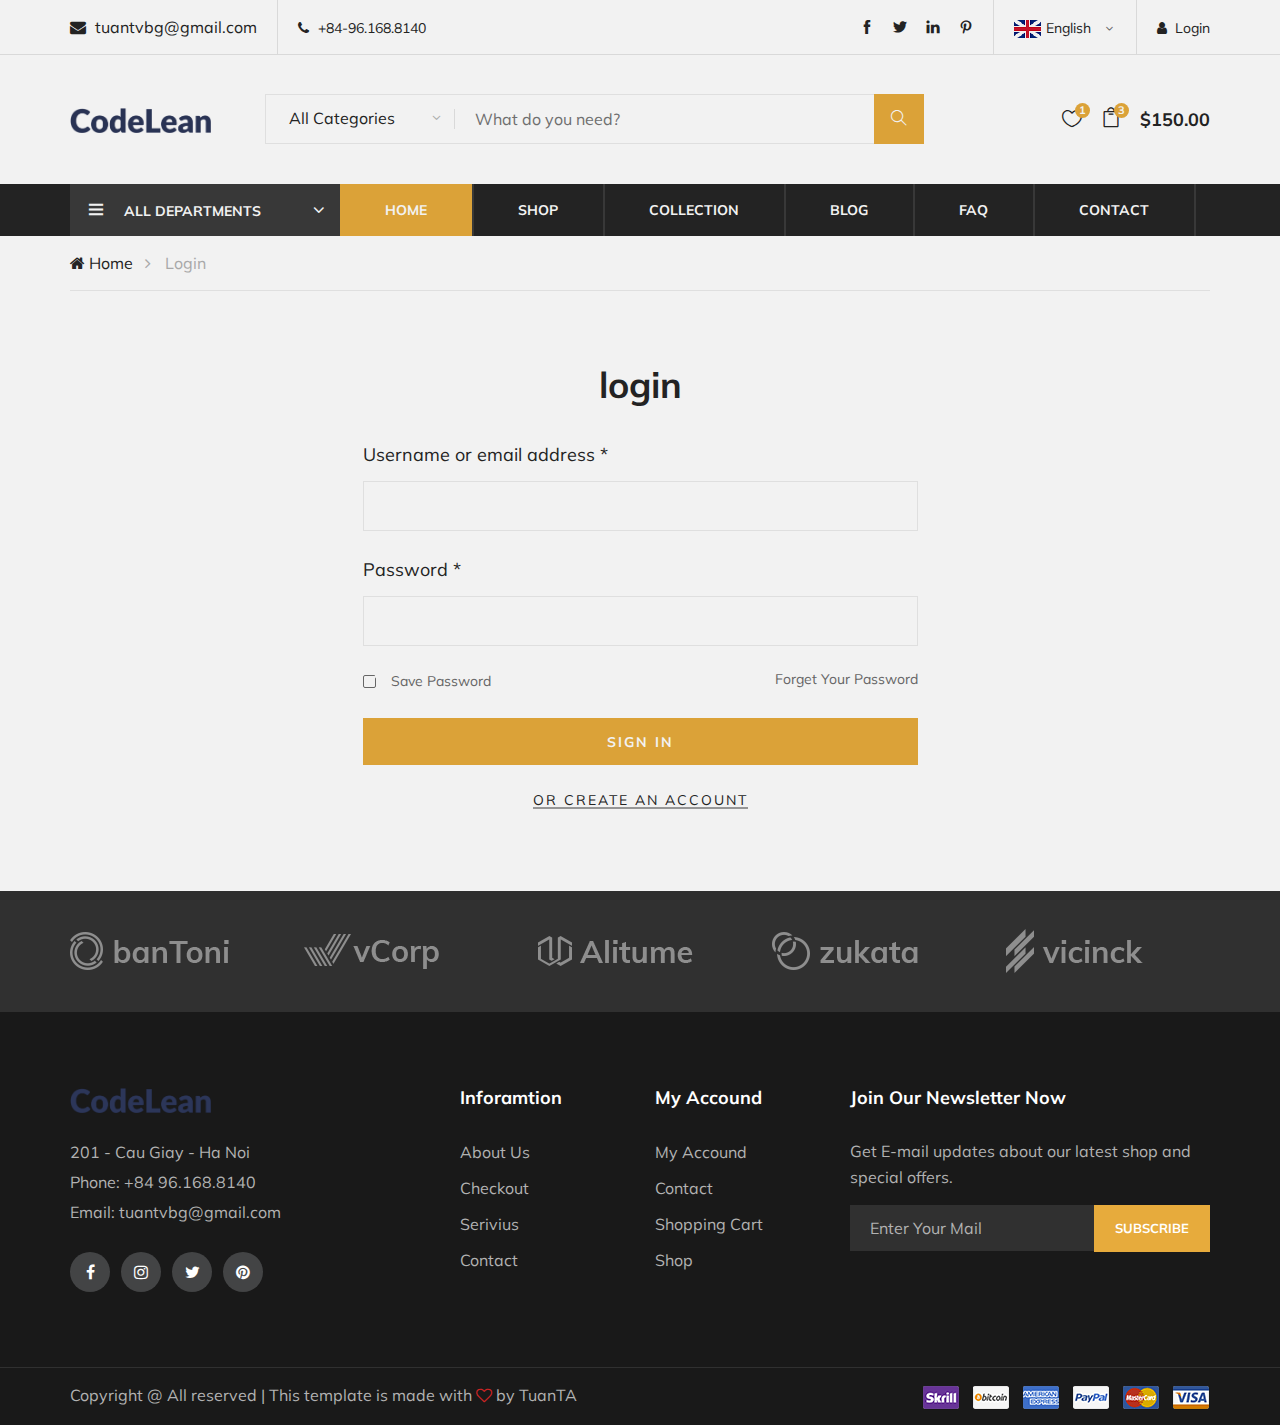
<file: login.html>
<!DOCTYPE html>
<html lang="zxx">

<head>
    <meta charset="UTF-8">
    <meta name="description" content="codelean Template">
    <meta name="keywords" content="codelean, unica, creative, html">
    <meta name="viewport" content="width=device-width, initial-scale=1.0">
    <meta http-equiv="X-UA-Compatible" content="ie=edge">
    <title>CodeLean | Template</title>

    <!-- Google Font -->
    <link href="https://fonts.googleapis.com/css?family=Muli:300,400,500,600,700,800,900&display=swap" rel="stylesheet">

    <!-- Css Styles -->
    <link rel="stylesheet" href="css/bootstrap.min.css" type="text/css">
    <link rel="stylesheet" href="css/font-awesome.min.css" type="text/css">
    <link rel="stylesheet" href="css/themify-icons.css" type="text/css">
    <link rel="stylesheet" href="css/elegant-icons.css" type="text/css">
    <link rel="stylesheet" href="css/owl.carousel.min.css" type="text/css">
    <link rel="stylesheet" href="css/nice-select.css" type="text/css">
    <link rel="stylesheet" href="css/jquery-ui.min.css" type="text/css">
    <link rel="stylesheet" href="css/slicknav.min.css" type="text/css">
    <link rel="stylesheet" href="css/style.css" type="text/css">
</head>

<body>
    <!-- Start coding here -->

    <!-- Page Preloder -->
    <div id="preloder">
        <div class="loader">

        </div>
    </div>

    <!-- Header Section -->
    <header class="header-section">
        <div class="header-top">
            <div class="container">
                <div class="ht-left">
                    <div class="mail-service">
                        <i class="fa fa-envelope"></i>
                        tuantvbg@gmail.com
                    </div>
                    <div class="phone-service">
                        <i class="fa fa-phone"></i>
                        +84-96.168.8140
                    </div>
                </div>
                <div class="ht-right">
                    <a href="login.html" class="login-panel"><i class="fa fa-user"></i>Login</a>
                    <div class="lan-selector">
                        <select class="language_drop" name="countries" style="width: 300px;">
                            <option value="yt"
                                    data-image="img/english.png"
                                    data-imagecss="flag yt"
                                    data-title="English">English
                            </option>
                            <option value="yu"
                                    data-image="img/vietnam.png"
                                    data-imagecss="flag yu"
                                    data-title="Vietnam">Vietnam
                            </option>
                        </select>
                    </div>
                    <div class="top-social">
                        <a href="#"><i class="ti-facebook"></i></a>
                        <a href="#"><i class="ti-twitter-alt"></i></a>
                        <a href="#"><i class="ti-linkedin"></i></a>
                        <a href="#"><i class="ti-pinterest"></i></a>
                    </div>
                </div>
            </div>
        </div>

        <div class="container">
            <div class="inner-header">
                <div class="row">
                    <div class="col-lg-2 col-md-2">
                        <div class="logo">
                            <a href="index.html">
                                <img src="img/logo.png" height="25" alt="">
                            </a>
                        </div>
                    </div>
                    <div class="col-lg-7 col-md-7">
                        <div class="advanced-search">
                            <button type="button" class="category-btn">All Categories</button>
                            <div class="input-group">
                                <input type="text" placeholder="What do you need?">
                                <button type="button"><i class="ti-search"></i></button>
                            </div>
                        </div>
                    </div>
                    <div class="col-lg-3 col-md-3 text-right">
                        <ul class="nav-right">
                            <li class="heart-icon">
                                <a href="#">
                                    <i class="icon_heart_alt"></i>
                                    <span>1</span>
                                </a>
                            </li>
                            <li class="cart-icon">
                                <a href="#">
                                    <i class="icon_bag_alt"></i>
                                    <span>3</span>
                                </a>
                                <div class="cart-hover">
                                    <div class="select-items">
                                        <table class="table">
                                            <tbody>
                                            <tr>
                                                <td class="si-pic"><img src="img/select-product-1.jpg" alt=""></td>
                                                <td class="si-text">
                                                    <div class="product-selected">
                                                        <p>$60.00 x 1</p>
                                                        <h6>Kabino Bedside Table</h6>
                                                    </div>
                                                </td>
                                                <td class="si-close">
                                                    <i class="ti-close"></i>
                                                </td>
                                            </tr>
                                            <tr>
                                                <td class="si-pic"><img src="img/select-product-1.jpg" alt=""></td>
                                                <td class="si-text">
                                                    <div class="product-selected">
                                                        <p>$60.00 x 1</p>
                                                        <h6>Kabino Bedside Table</h6>
                                                    </div>
                                                </td>
                                                <td class="si-close">
                                                    <i class="ti-close"></i>
                                                </td>
                                            </tr>
                                            </tbody>
                                        </table>
                                    </div>
                                    <div class="select-total">
                                        <span>total:</span>
                                        <h5>$128.00</h5>
                                    </div>
                                    <div class="select-button">
                                        <a href="shopping-cart.html" class="primary-btn view-card">VIEW CARD</a>
                                        <a href="check-out.html" class="primary-btn checkout-btn">CHECK OUT</a>
                                    </div>
                                </div>
                            </li>
                            <li class="cart-price">$150.00</li>
                        </ul>
                    </div>
                </div>
            </div>
        </div>

        <div class="nav-item">
            <div class="container">
                <div class="nav-depart">
                    <div class="depart-btn">
                        <i class="ti-menu"></i>
                        <span>All departments</span>
                        <ul class="depart-hover">
                            <li class="active"><a href="#">Women's Clothing</a></li>
                            <li><a href="#">Men's Clothing</a></li>
                            <li><a href="#">Underwear</a></li>
                            <li><a href="#">Kid's Clothing</a></li>
                            <li><a href="#">Brand Codeleanon</a></li>
                            <li><a href="#">Accessories/Shoes</a></li>
                            <li><a href="#">Luxury Brands</a></li>
                            <li><a href="#">Brand Outdoor Apparel</a></li>
                        </ul>
                    </div>
                </div>
                <nav class="nav-menu mobile-menu">
                    <ul>
                        <li class="active"><a href="index.html">Home</a></li>
                        <li><a href="shop.html">Shop</a></li>
                        <li><a href="">Collection</a>
                            <ul class="dropdown">
                                <li><a href="">Men's</a></li>
                                <li><a href="">Women's</a></li>
                                <li><a href="">Kid's</a></li>
                            </ul>
                        </li>
                        <li><a href="blog.html">Blog</a></li>
                        <li><a href="faq.html">Faq</a></li>
                        <li><a href="contact.html">Contact</a></li>
                    </ul>
                </nav>
                <div id="mobile-menu-wrap"></div>
            </div>
        </div>
    </header>
    <!-- End Header Section -->

    <!-- Breadcrumb Section -->
    <div class="breadcrumb-section">
        <div class="container">
            <div class="row">
                <div class="col-lg-12">
                    <div class="breadcrumb-text">
                        <a href="index.html"><i class="fa fa-home"></i> Home</a>
                        <span>Login</span>
                    </div>
                </div>
            </div>
        </div>
    </div>
    <!-- End Breadcrumb Section -->

    <!-- Login Section -->
    <div class="register-login-section spad">
        <div class="container">
            <div class="row">
                <div class="col-lg-6 offset-lg-3">
                    <div class="login-form">
                        <h2>login</h2>
                        <form action="#">
                            <div class="group-input">
                                <label for="username">Username or email address *</label>
                                <input type="text" id="username">
                            </div>
                            <div class="group-input">
                                <label for="pass">Password *</label>
                                <input type="password" id="pass">
                            </div>
                            <div class="group-input gi-check">
                                <div class="gi-more">
                                    <label for="save-pass">
                                        Save Password
                                        <input type="checkbox" id="save-pass">
                                        <span class="checkmark"></span>
                                    </label>
                                    <a href="#" class="forget-pass">Forget Your Password</a>
                                </div>
                            </div>
                            <button type="submit" class="site-btn login-btn">SIGN IN</button>
                        </form>
                        <div class="switch-login">
                            <a href="register.html" class="or-login">Or Create An Account</a>
                        </div>
                    </div>
                </div>
            </div>
        </div>
    </div>
    <!-- End Login Section -->

    <!-- Partner Logo Section -->
    <div class="partner-logo">
        <div class="container">
            <div class="logo-carousel owl-carousel">
                <div class="logo-item">
                    <div class="tablecell-inner">
                        <img src="img/logo-carousel/logo-1.png" alt="">
                    </div>
                </div>
                <div class="logo-item">
                    <div class="tablecell-inner">
                        <img src="img/logo-carousel/logo-2.png" alt="">
                    </div>
                </div>
                <div class="logo-item">
                    <div class="tablecell-inner">
                        <img src="img/logo-carousel/logo-3.png" alt="">
                    </div>
                </div>
                <div class="logo-item">
                    <div class="tablecell-inner">
                        <img src="img/logo-carousel/logo-4.png" alt="">
                    </div>
                </div>
                <div class="logo-item">
                    <div class="tablecell-inner">
                        <img src="img/logo-carousel/logo-5.png" alt="">
                    </div>
                </div>
            </div>
        </div>
    </div>
    <!-- End Partner Logo Section -->

    <!-- Footer Section -->
    <footer class="footer-section">
        <div class="container">
            <div class="row">
                <div class="col-md-3">
                    <div class="footer-left">
                        <div class="footer-logo">
                            <a href="index.html">
                                <img src="img/footer-logo.png" height="25" alt="">
                            </a>
                        </div>
                        <ul>
                            <li>201 - Cau Giay - Ha Noi</li>
                            <li>Phone: +84 96.168.8140</li>
                            <li>Email: tuantvbg@gmail.com</li>
                        </ul>
                        <div class="footer-social">
                            <a href="#"><i class="fa fa-facebook"></i></a>
                            <a href="#"><i class="fa fa-instagram"></i></a>
                            <a href="#"><i class="fa fa-twitter"></i></a>
                            <a href="#"><i class="fa fa-pinterest"></i></a>
                        </div>
                    </div>
                </div>
                <div class="col-md-2 offset-lg-1">
                    <div class="footer-widget">
                        <h5>Inforamtion</h5>
                        <ul>
                            <li><a href="">About Us</a></li>
                            <li><a href="">Checkout</a></li>
                            <li><a href="">Serivius</a></li>
                            <li><a href="">Contact</a></li>
                        </ul>
                    </div>
                </div>
                <div class="col-md-2">
                    <div class="footer-widget">
                        <h5>My Accound</h5>
                        <ul>
                            <li><a href="">My Accound</a></li>
                            <li><a href="">Contact</a></li>
                            <li><a href="">Shopping Cart</a></li>
                            <li><a href="">Shop</a></li>
                        </ul>
                    </div>
                </div>
                <div class="col-md-4">
                    <div class="newslatter-item">
                        <h5>Join Our Newsletter Now</h5>
                        <p>Get E-mail updates about our latest shop and special offers.</p>
                        <form action="#" class="subscribe-form">
                            <input type="text" placeholder="Enter Your Mail">
                            <button type="button">Subscribe</button>
                        </form>
                    </div>
                </div>
            </div>
        </div>
        <div class="copyright-reserved">
            <div class="container">
                <div class="row">
                    <div class="col-lg-12">
                        <div class="copyright-text">
                            Copyright @<script>document.write(new Data().getFullYear());</script>
                            All reserved | This template is made with
                            <i class="fa fa-heart-o" aria-hidden="true"></i> by
                            <a href="https://tuantabg" target="_blank">TuanTA</a>
                        </div>
                        <div class="payment-pic">
                            <img src="img/payment-method.png" alt="" />
                        </div>
                    </div>
                </div>
            </div>
        </div>
    </footer>
    <!-- End Footer Section -->

    <!-- Js Plugins -->
    <script src="js/jquery-3.3.1.min.js"></script>
    <script src="js/bootstrap.min.js"></script>
    <script src="js/jquery-ui.min.js"></script>
    <script src="js/jquery.countdown.min.js"></script>
    <script src="js/jquery.nice-select.min.js"></script>
    <script src="js/jquery.zoom.min.js"></script>
    <script src="js/jquery.dd.min.js"></script>
    <script src="js/jquery.slicknav.js"></script>
    <script src="js/owl.carousel.min.js"></script>
    <script src="js/main.js"></script>
</body>

</html>
</file>
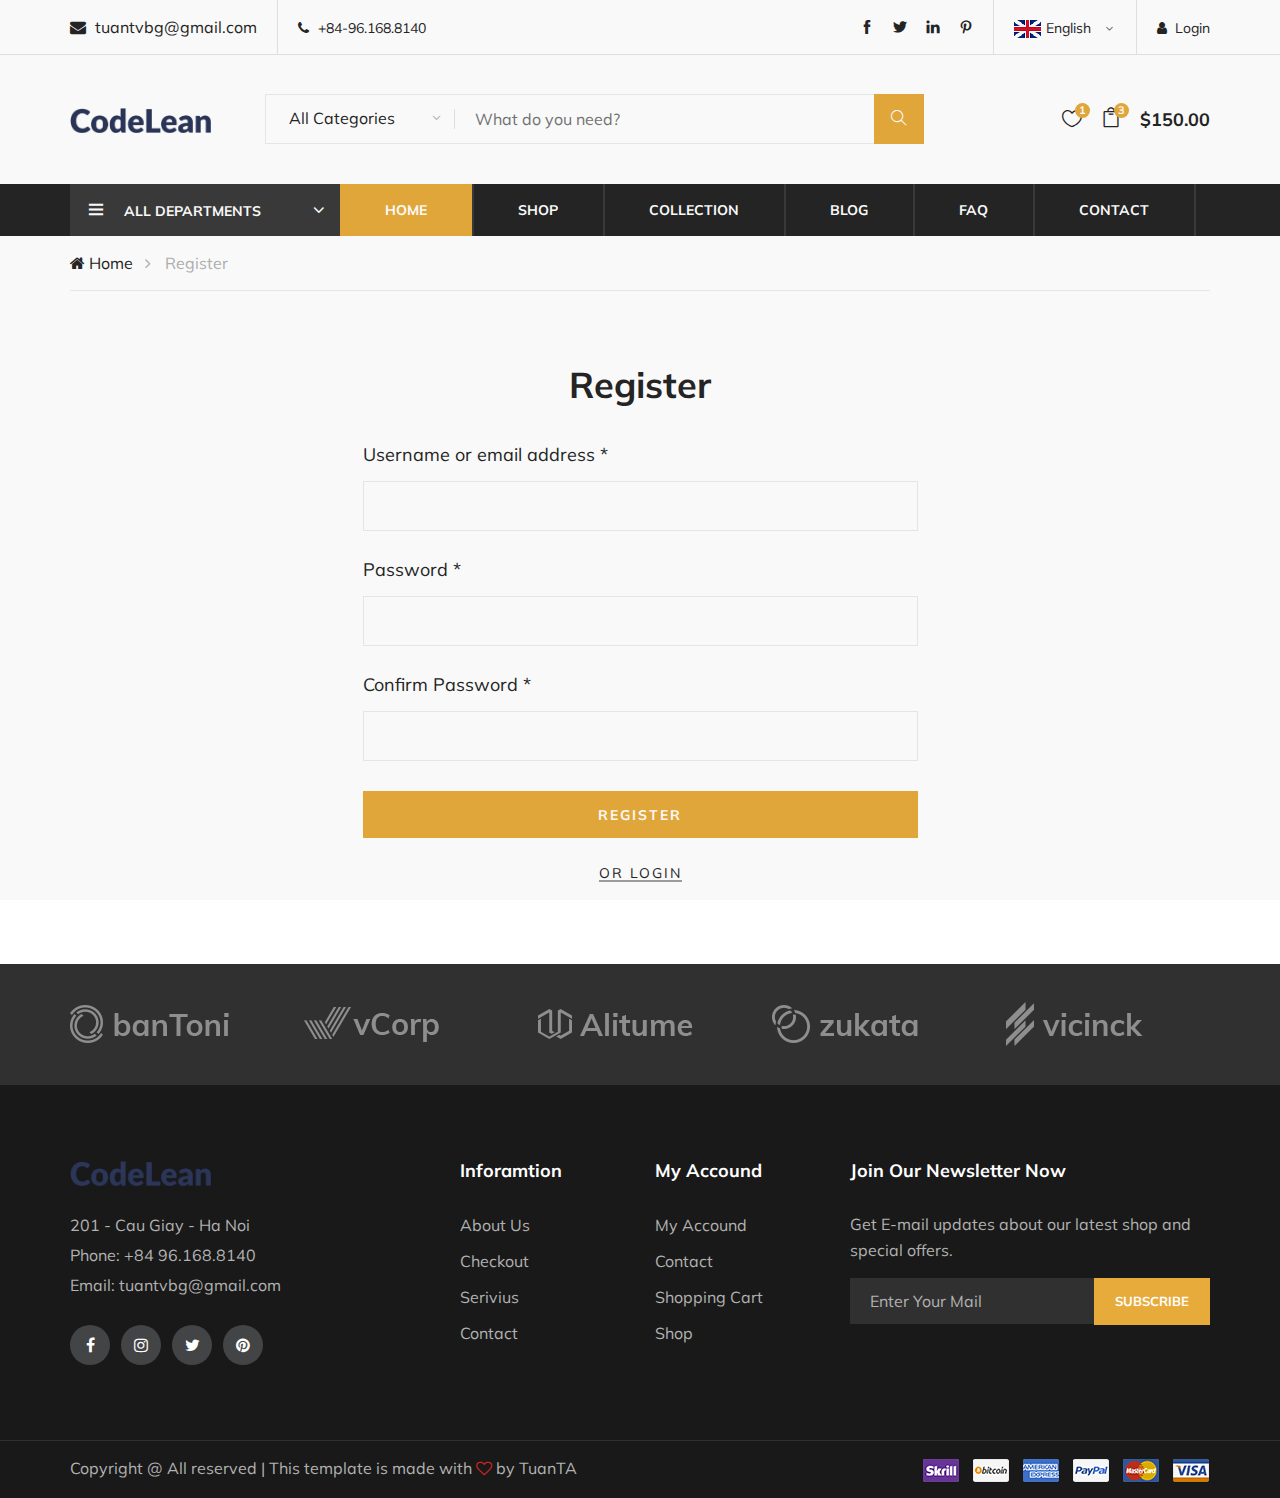
<file: register.html>
<!DOCTYPE html>
<html lang="zxx">

<head>
    <meta charset="UTF-8">
    <meta name="description" content="codelean Template">
    <meta name="keywords" content="codelean, unica, creative, html">
    <meta name="viewport" content="width=device-width, initial-scale=1.0">
    <meta http-equiv="X-UA-Compatible" content="ie=edge">
    <title>CodeLean | Template</title>

    <!-- Google Font -->
    <link href="https://fonts.googleapis.com/css?family=Muli:300,400,500,600,700,800,900&display=swap" rel="stylesheet">

    <!-- Css Styles -->
    <link rel="stylesheet" href="css/bootstrap.min.css" type="text/css">
    <link rel="stylesheet" href="css/font-awesome.min.css" type="text/css">
    <link rel="stylesheet" href="css/themify-icons.css" type="text/css">
    <link rel="stylesheet" href="css/elegant-icons.css" type="text/css">
    <link rel="stylesheet" href="css/owl.carousel.min.css" type="text/css">
    <link rel="stylesheet" href="css/nice-select.css" type="text/css">
    <link rel="stylesheet" href="css/jquery-ui.min.css" type="text/css">
    <link rel="stylesheet" href="css/slicknav.min.css" type="text/css">
    <link rel="stylesheet" href="css/style.css" type="text/css">
</head>

<body>
    <!-- Start coding here -->

    <!-- Page Preloder -->
    <div id="preloder">
        <div class="loader">

        </div>
    </div>

    <!-- Header Section -->
    <header class="header-section">
        <div class="header-top">
            <div class="container">
                <div class="ht-left">
                    <div class="mail-service">
                        <i class="fa fa-envelope"></i>
                        tuantvbg@gmail.com
                    </div>
                    <div class="phone-service">
                        <i class="fa fa-phone"></i>
                        +84-96.168.8140
                    </div>
                </div>
                <div class="ht-right">
                    <a href="login.html" class="login-panel"><i class="fa fa-user"></i>Login</a>
                    <div class="lan-selector">
                        <select class="language_drop" name="countries" style="width: 300px;">
                            <option value="yt"
                                    data-image="img/english.png"
                                    data-imagecss="flag yt"
                                    data-title="English">English
                            </option>
                            <option value="yu"
                                    data-image="img/vietnam.png"
                                    data-imagecss="flag yu"
                                    data-title="Vietnam">Vietnam
                            </option>
                        </select>
                    </div>
                    <div class="top-social">
                        <a href="#"><i class="ti-facebook"></i></a>
                        <a href="#"><i class="ti-twitter-alt"></i></a>
                        <a href="#"><i class="ti-linkedin"></i></a>
                        <a href="#"><i class="ti-pinterest"></i></a>
                    </div>
                </div>
            </div>
        </div>

        <div class="container">
            <div class="inner-header">
                <div class="row">
                    <div class="col-lg-2 col-md-2">
                        <div class="logo">
                            <a href="index.html">
                                <img src="img/logo.png" height="25" alt="">
                            </a>
                        </div>
                    </div>
                    <div class="col-lg-7 col-md-7">
                        <div class="advanced-search">
                            <button type="button" class="category-btn">All Categories</button>
                            <div class="input-group">
                                <input type="text" placeholder="What do you need?">
                                <button type="button"><i class="ti-search"></i></button>
                            </div>
                        </div>
                    </div>
                    <div class="col-lg-3 col-md-3 text-right">
                        <ul class="nav-right">
                            <li class="heart-icon">
                                <a href="#">
                                    <i class="icon_heart_alt"></i>
                                    <span>1</span>
                                </a>
                            </li>
                            <li class="cart-icon">
                                <a href="#">
                                    <i class="icon_bag_alt"></i>
                                    <span>3</span>
                                </a>
                                <div class="cart-hover">
                                    <div class="select-items">
                                        <table class="table">
                                            <tbody>
                                            <tr>
                                                <td class="si-pic"><img src="img/select-product-1.jpg" alt=""></td>
                                                <td class="si-text">
                                                    <div class="product-selected">
                                                        <p>$60.00 x 1</p>
                                                        <h6>Kabino Bedside Table</h6>
                                                    </div>
                                                </td>
                                                <td class="si-close">
                                                    <i class="ti-close"></i>
                                                </td>
                                            </tr>
                                            <tr>
                                                <td class="si-pic"><img src="img/select-product-1.jpg" alt=""></td>
                                                <td class="si-text">
                                                    <div class="product-selected">
                                                        <p>$60.00 x 1</p>
                                                        <h6>Kabino Bedside Table</h6>
                                                    </div>
                                                </td>
                                                <td class="si-close">
                                                    <i class="ti-close"></i>
                                                </td>
                                            </tr>
                                            </tbody>
                                        </table>
                                    </div>
                                    <div class="select-total">
                                        <span>total:</span>
                                        <h5>$128.00</h5>
                                    </div>
                                    <div class="select-button">
                                        <a href="shopping-cart.html" class="primary-btn view-card">VIEW CARD</a>
                                        <a href="check-out.html" class="primary-btn checkout-btn">CHECK OUT</a>
                                    </div>
                                </div>
                            </li>
                            <li class="cart-price">$150.00</li>
                        </ul>
                    </div>
                </div>
            </div>
        </div>

        <div class="nav-item">
            <div class="container">
                <div class="nav-depart">
                    <div class="depart-btn">
                        <i class="ti-menu"></i>
                        <span>All departments</span>
                        <ul class="depart-hover">
                            <li class="active"><a href="#">Women's Clothing</a></li>
                            <li><a href="#">Men's Clothing</a></li>
                            <li><a href="#">Underwear</a></li>
                            <li><a href="#">Kid's Clothing</a></li>
                            <li><a href="#">Brand Codeleanon</a></li>
                            <li><a href="#">Accessories/Shoes</a></li>
                            <li><a href="#">Luxury Brands</a></li>
                            <li><a href="#">Brand Outdoor Apparel</a></li>
                        </ul>
                    </div>
                </div>
                <nav class="nav-menu mobile-menu">
                    <ul>
                        <li class="active"><a href="index.html">Home</a></li>
                        <li><a href="shop.html">Shop</a></li>
                        <li><a href="">Collection</a>
                            <ul class="dropdown">
                                <li><a href="">Men's</a></li>
                                <li><a href="">Women's</a></li>
                                <li><a href="">Kid's</a></li>
                            </ul>
                        </li>
                        <li><a href="blog.html">Blog</a></li>
                        <li><a href="faq.html">Faq</a></li>
                        <li><a href="contact.html">Contact</a></li>
                    </ul>
                </nav>
                <div id="mobile-menu-wrap"></div>
            </div>
        </div>
    </header>
    <!-- End Header Section -->

    <!-- Breadcrumb Section -->
    <div class="breadcrumb-section">
        <div class="container">
            <div class="row">
                <div class="col-lg-12">
                    <div class="breadcrumb-text">
                        <a href="index.html"><i class="fa fa-home"></i> Home</a>
                        <span>Register</span>
                    </div>
                </div>
            </div>
        </div>
    </div>
    <!-- End Breadcrumb Section -->

    <!-- Register Section -->
    <div class="register-login-section spad">
        <div class="container">
            <div class="row">
                <div class="col-lg-6 offset-lg-3">
                    <div class="register-form">
                        <h2>Register</h2>
                        <form action="#">
                            <div class="group-input">
                                <label for="username">Username or email address *</label>
                                <input type="text" id="username">
                            </div>
                            <div class="group-input">
                                <label for="pass">Password *</label>
                                <input type="password" id="pass">
                            </div>
                            <div class="group-input">
                                <label for="con-pass">Confirm Password *</label>
                                <input type="password" id="con-pass">
                            </div>
                            <button type="submit" class="site-btn register-btn">Register</button>
                        </form>
                        <div class="switch-login">
                            <a href="login.html" class="or-login">Or Login</a>
                        </div>
                    </div>
                </div>
            </div>
        </div>
    </div>
    <!-- End Register Section -->

    <!-- Partner Logo Section -->
    <div class="partner-logo">
        <div class="container">
            <div class="logo-carousel owl-carousel">
                <div class="logo-item">
                    <div class="tablecell-inner">
                        <img src="img/logo-carousel/logo-1.png" alt="">
                    </div>
                </div>
                <div class="logo-item">
                    <div class="tablecell-inner">
                        <img src="img/logo-carousel/logo-2.png" alt="">
                    </div>
                </div>
                <div class="logo-item">
                    <div class="tablecell-inner">
                        <img src="img/logo-carousel/logo-3.png" alt="">
                    </div>
                </div>
                <div class="logo-item">
                    <div class="tablecell-inner">
                        <img src="img/logo-carousel/logo-4.png" alt="">
                    </div>
                </div>
                <div class="logo-item">
                    <div class="tablecell-inner">
                        <img src="img/logo-carousel/logo-5.png" alt="">
                    </div>
                </div>
            </div>
        </div>
    </div>
    <!-- End Partner Logo Section -->

    <!-- Footer Section -->
    <footer class="footer-section">
        <div class="container">
            <div class="row">
                <div class="col-md-3">
                    <div class="footer-left">
                        <div class="footer-logo">
                            <a href="index.html">
                                <img src="img/footer-logo.png" height="25" alt="">
                            </a>
                        </div>
                        <ul>
                            <li>201 - Cau Giay - Ha Noi</li>
                            <li>Phone: +84 96.168.8140</li>
                            <li>Email: tuantvbg@gmail.com</li>
                        </ul>
                        <div class="footer-social">
                            <a href="#"><i class="fa fa-facebook"></i></a>
                            <a href="#"><i class="fa fa-instagram"></i></a>
                            <a href="#"><i class="fa fa-twitter"></i></a>
                            <a href="#"><i class="fa fa-pinterest"></i></a>
                        </div>
                    </div>
                </div>
                <div class="col-md-2 offset-lg-1">
                    <div class="footer-widget">
                        <h5>Inforamtion</h5>
                        <ul>
                            <li><a href="">About Us</a></li>
                            <li><a href="">Checkout</a></li>
                            <li><a href="">Serivius</a></li>
                            <li><a href="">Contact</a></li>
                        </ul>
                    </div>
                </div>
                <div class="col-md-2">
                    <div class="footer-widget">
                        <h5>My Accound</h5>
                        <ul>
                            <li><a href="">My Accound</a></li>
                            <li><a href="">Contact</a></li>
                            <li><a href="">Shopping Cart</a></li>
                            <li><a href="">Shop</a></li>
                        </ul>
                    </div>
                </div>
                <div class="col-md-4">
                    <div class="newslatter-item">
                        <h5>Join Our Newsletter Now</h5>
                        <p>Get E-mail updates about our latest shop and special offers.</p>
                        <form action="#" class="subscribe-form">
                            <input type="text" placeholder="Enter Your Mail">
                            <button type="button">Subscribe</button>
                        </form>
                    </div>
                </div>
            </div>
        </div>
        <div class="copyright-reserved">
            <div class="container">
                <div class="row">
                    <div class="col-lg-12">
                        <div class="copyright-text">
                            Copyright @<script>document.write(new Data().getFullYear());</script>
                            All reserved | This template is made with
                            <i class="fa fa-heart-o" aria-hidden="true"></i> by
                            <a href="https://tuantabg" target="_blank">TuanTA</a>
                        </div>
                        <div class="payment-pic">
                            <img src="img/payment-method.png" alt="" />
                        </div>
                    </div>
                </div>
            </div>
        </div>
    </footer>
    <!-- End Footer Section -->

    <!-- Js Plugins -->
    <script src="js/jquery-3.3.1.min.js"></script>
    <script src="js/bootstrap.min.js"></script>
    <script src="js/jquery-ui.min.js"></script>
    <script src="js/jquery.countdown.min.js"></script>
    <script src="js/jquery.nice-select.min.js"></script>
    <script src="js/jquery.zoom.min.js"></script>
    <script src="js/jquery.dd.min.js"></script>
    <script src="js/jquery.slicknav.js"></script>
    <script src="js/owl.carousel.min.js"></script>
    <script src="js/main.js"></script>
</body>

</html>
</file>
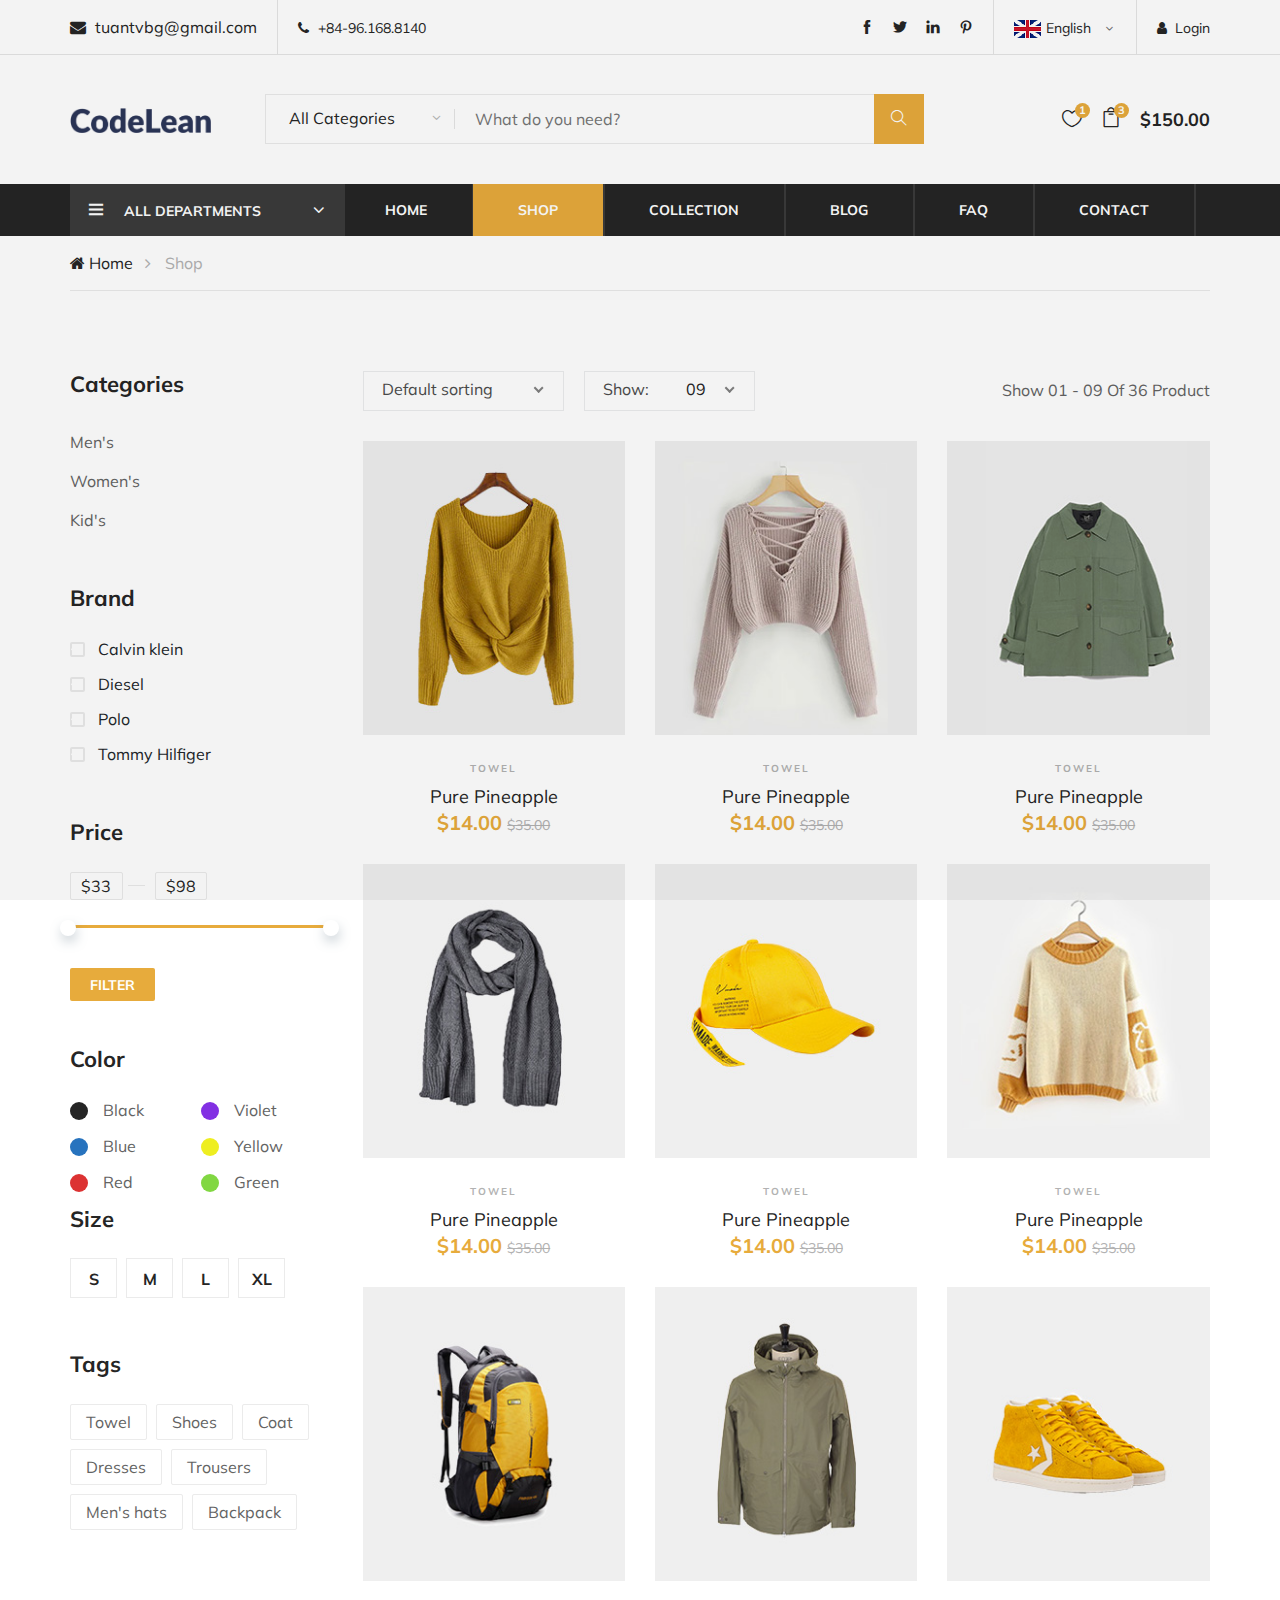
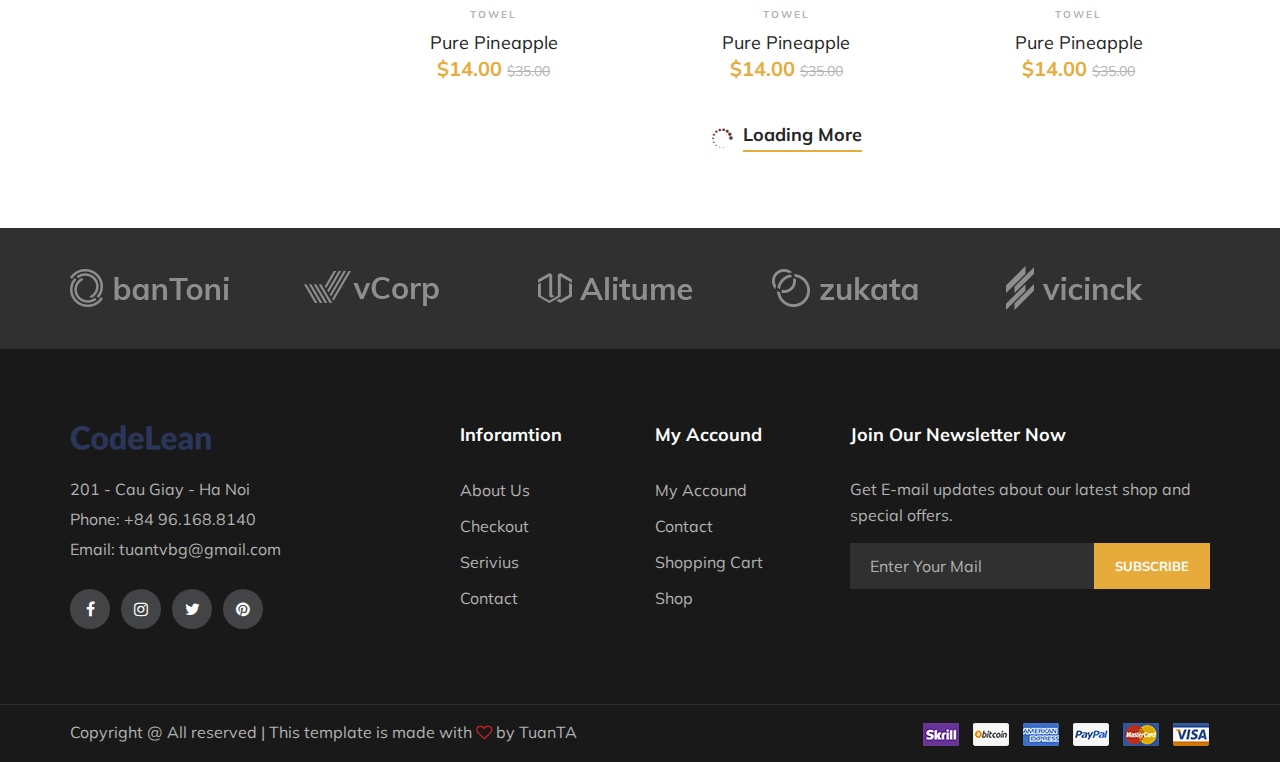
<file: shop.html>
<!DOCTYPE html>
<html lang="zxx">

<head>
    <meta charset="UTF-8">
    <meta name="description" content="codelean Template">
    <meta name="keywords" content="codelean, unica, creative, html">
    <meta name="viewport" content="width=device-width, initial-scale=1.0">
    <meta http-equiv="X-UA-Compatible" content="ie=edge">
    <title>CodeLean | Template</title>

    <!-- Google Font -->
    <link href="https://fonts.googleapis.com/css?family=Muli:300,400,500,600,700,800,900&display=swap" rel="stylesheet">

    <!-- Css Styles -->
    <link rel="stylesheet" href="css/bootstrap.min.css" type="text/css">
    <link rel="stylesheet" href="css/font-awesome.min.css" type="text/css">
    <link rel="stylesheet" href="css/themify-icons.css" type="text/css">
    <link rel="stylesheet" href="css/elegant-icons.css" type="text/css">
    <link rel="stylesheet" href="css/owl.carousel.min.css" type="text/css">
    <link rel="stylesheet" href="css/nice-select.css" type="text/css">
    <link rel="stylesheet" href="css/jquery-ui.min.css" type="text/css">
    <link rel="stylesheet" href="css/slicknav.min.css" type="text/css">
    <link rel="stylesheet" href="css/style.css" type="text/css">
</head>

<body>
    <!-- Start coding here -->

    <!-- Page Preloder -->
    <div id="preloder">
        <div class="loader">

        </div>
    </div>

    <!-- Header Section -->
    <header class="header-section">
        <div class="header-top">
            <div class="container">
                <div class="ht-left">
                    <div class="mail-service">
                        <i class="fa fa-envelope"></i>
                        tuantvbg@gmail.com
                    </div>
                    <div class="phone-service">
                        <i class="fa fa-phone"></i>
                        +84-96.168.8140
                    </div>
                </div>
                <div class="ht-right">
                    <a href="login.html" class="login-panel"><i class="fa fa-user"></i>Login</a>
                    <div class="lan-selector">
                        <select class="language_drop" name="countries" style="width: 300px;">
                            <option value="yt"
                                    data-image="img/english.png"
                                    data-imagecss="flag yt"
                                    data-title="English">English
                            </option>
                            <option value="yu"
                                    data-image="img/vietnam.png"
                                    data-imagecss="flag yu"
                                    data-title="Vietnam">Vietnam
                            </option>
                        </select>
                    </div>
                    <div class="top-social">
                        <a href="#"><i class="ti-facebook"></i></a>
                        <a href="#"><i class="ti-twitter-alt"></i></a>
                        <a href="#"><i class="ti-linkedin"></i></a>
                        <a href="#"><i class="ti-pinterest"></i></a>
                    </div>
                </div>
            </div>
        </div>

        <div class="container">
            <div class="inner-header">
                <div class="row">
                    <div class="col-lg-2 col-md-2">
                        <div class="logo">
                            <a href="index.html">
                                <img src="img/logo.png" height="25" alt="">
                            </a>
                        </div>
                    </div>
                    <div class="col-lg-7 col-md-7">
                        <div class="advanced-search">
                            <button type="button" class="category-btn">All Categories</button>
                            <div class="input-group">
                                <input type="text" placeholder="What do you need?">
                                <button type="button"><i class="ti-search"></i></button>
                            </div>
                        </div>
                    </div>
                    <div class="col-lg-3 col-md-3 text-right">
                        <ul class="nav-right">
                            <li class="heart-icon">
                                <a href="#">
                                    <i class="icon_heart_alt"></i>
                                    <span>1</span>
                                </a>
                            </li>
                            <li class="cart-icon">
                                <a href="#">
                                    <i class="icon_bag_alt"></i>
                                    <span>3</span>
                                </a>
                                <div class="cart-hover">
                                    <div class="select-items">
                                        <table class="table">
                                            <tbody>
                                            <tr>
                                                <td class="si-pic"><img src="img/select-product-1.jpg" alt=""></td>
                                                <td class="si-text">
                                                    <div class="product-selected">
                                                        <p>$60.00 x 1</p>
                                                        <h6>Kabino Bedside Table</h6>
                                                    </div>
                                                </td>
                                                <td class="si-close">
                                                    <i class="ti-close"></i>
                                                </td>
                                            </tr>
                                            <tr>
                                                <td class="si-pic"><img src="img/select-product-1.jpg" alt=""></td>
                                                <td class="si-text">
                                                    <div class="product-selected">
                                                        <p>$60.00 x 1</p>
                                                        <h6>Kabino Bedside Table</h6>
                                                    </div>
                                                </td>
                                                <td class="si-close">
                                                    <i class="ti-close"></i>
                                                </td>
                                            </tr>
                                            </tbody>
                                        </table>
                                    </div>
                                    <div class="select-total">
                                        <span>total:</span>
                                        <h5>$128.00</h5>
                                    </div>
                                    <div class="select-button">
                                        <a href="shopping-cart.html" class="primary-btn view-card">VIEW CARD</a>
                                        <a href="check-out.html" class="primary-btn checkout-btn">CHECK OUT</a>
                                    </div>
                                </div>
                            </li>
                            <li class="cart-price">$150.00</li>
                        </ul>
                    </div>
                </div>
            </div>
        </div>

        <div class="nav-item">
            <div class="container">
                <div class="nav-depart">
                    <div class="depart-btn">
                        <i class="ti-menu"></i>
                        <span>All departments</span>
                        <ul class="depart-hover">
                            <li class="active"><a href="#">Women's Clothing</a></li>
                            <li><a href="#">Men's Clothing</a></li>
                            <li><a href="#">Underwear</a></li>
                            <li><a href="#">Kid's Clothing</a></li>
                            <li><a href="#">Brand Codeleanon</a></li>
                            <li><a href="#">Accessories/Shoes</a></li>
                            <li><a href="#">Luxury Brands</a></li>
                            <li><a href="#">Brand Outdoor Apparel</a></li>
                        </ul>
                    </div>
                </div>
                <nav class="nav-menu mobile-menu">
                    <ul>
                        <li><a href="index.html">Home</a></li>
                        <li class="active"><a href="shop.html">Shop</a></li>
                        <li><a href="">Collection</a>
                            <ul class="dropdown">
                                <li><a href="">Men's</a></li>
                                <li><a href="">Women's</a></li>
                                <li><a href="">Kid's</a></li>
                            </ul>
                        </li>
                        <li><a href="blog.html">Blog</a></li>
                        <li><a href="faq.html">Faq</a></li>
                        <li><a href="contact.html">Contact</a></li>
                    </ul>
                </nav>
                <div id="mobile-menu-wrap"></div>
            </div>
        </div>
    </header>
    <!-- End Header Section -->

    <!-- Breadcrumb Section -->
    <div class="breadcrumb-section">
        <div class="container">
            <div class="row">
                <div class="col-lg-12">
                    <div class="breadcrumb-text">
                        <a href="index.html"><i class="fa fa-home"></i> Home</a>
                        <span>Shop</span>
                    </div>
                </div>
            </div>
        </div>
    </div>
    <!-- End Breadcrumb Section -->

    <!-- Product Shop Section -->
    <section class="product-shop spad">
        <div class="container">
            <div class="row">
                <div class="col-lg-3 col-md-6 col-sm-8 order-2 order-lg-1 products-sidebar-filter">
                    <div class="filter-widget">
                        <h4 class="fw-title">Categories</h4>
                        <ul class="filter-catagories">
                            <li><a href="#">Men's</a></li>
                            <li><a href="#">Women's</a></li>
                            <li><a href="#">Kid's</a></li>
                        </ul>
                    </div>
                    <div class="filter-widget">
                        <h4 class="fw-title">Brand</h4>
                        <div class="fw-brand-check">
                            <div class="bc-item">
                                <label for="bc-calvin">
                                    Calvin klein
                                    <input type="checkbox" id="bc-calvin">
                                    <span class="checkmark"></span>
                                </label>
                            </div>
                            <div class="bc-item">
                                <label for="bc-diesel">
                                    Diesel
                                    <input type="checkbox" id="bc-diesel">
                                    <span class="checkmark"></span>
                                </label>
                            </div>
                            <div class="bc-item">
                                <label for="bc-polo">
                                    Polo
                                    <input type="checkbox" id="bc-polo">
                                    <span class="checkmark"></span>
                                </label>
                            </div>
                            <div class="bc-item">
                                <label for="bc-tommy-hilfiger">
                                    Tommy Hilfiger
                                    <input type="checkbox" id="bc-tommy-hilfiger">
                                    <span class="checkmark"></span>
                                </label>
                            </div>
                        </div>
                    </div>
                    <div class="filter-widget">
                        <h4 class="fw-title">Price</h4>
                        <div class="filter-range-wrap">
                            <div class="range-slider">
                                <div class="price-input">
                                    <input type="text" id="minamount" />
                                    <input type="text" id="maxamount" />
                                </div>
                            </div>
                            <div class="price-range ui-slider ui-corner-all ui-slider-horizontal ui-widget ui-widget-content" data-min="33" data-max="98">
                                <div class="ui-slider-range ui-corner-all ui-widget-header"></div>
                                <span tabindex="0" class="ui-slider-handle ui-corner-all ui-state-default"></span>
                                <span tabindex="0" class="ui-slider-handle ui-corner-all ui-state-default"></span>
                            </div>
                        </div>
                        <a href="#" class="filter-btn">Filter</a>
                    </div>
                    <div class="filter-widget">
                        <h4 class="fw-title">Color</h4>
                        <div class="fw-color-choose">
                            <div class="cs-item">
                                <input type="radio" id="cs-black">
                                <label class="cs-black" for="cs-black">Black</label>
                            </div>
                            <div class="cs-item">
                                <input type="radio" id="cs-violet">
                                <label class="cs-violet" for="cs-violet">Violet</label>
                            </div>
                            <div class="cs-item">
                                <input type="radio" id="cs-blue">
                                <label class="cs-blue" for="cs-blue">Blue</label>
                            </div>
                            <div class="cs-item">
                                <input type="radio" id="cs-yellow">
                                <label class="cs-yellow" for="cs-yellow">Yellow</label>
                            </div>
                            <div class="cs-item">
                                <input type="radio" id="cs-red">
                                <label class="cs-red" for="cs-red">Red</label>
                            </div>
                            <div class="cs-item">
                                <input type="radio" id="cs-green">
                                <label class="cs-green" for="cs-green">Green</label>
                            </div>
                        </div>
                    </div>
                    <div class="filter-widget">
                        <h4 class="fw-title">Size</h4>
                        <div class="fw-size-choose">
                            <div class="sc-item">
                                <input type="radio" id="s-size" />
                                <label for="s-size">S</label>
                            </div>
                            <div class="sc-item">
                                <input type="radio" id="m-size" />
                                <label for="m-size">M</label>
                            </div>
                            <div class="sc-item">
                                <input type="radio" id="l-size" />
                                <label for="l-size">L</label>
                            </div>
                            <div class="sc-item">
                                <input type="radio" id="xl-size" />
                                <label for="xl-size">XL</label>
                            </div>
                        </div>
                    </div>
                    <div class="filter-widget">
                        <h4 class="fw-title">Tags</h4>
                        <div class="fw-tags">
                            <a href="#">Towel</a>
                            <a href="#">Shoes</a>
                            <a href="#">Coat</a>
                            <a href="#">Dresses</a>
                            <a href="#">Trousers</a>
                            <a href="#">Men's hats</a>
                            <a href="#">Backpack</a>
                        </div>
                    </div>
                </div>
                <div class="col-lg-9 order-1 order-lg-2">
                    <div class="product-show-option">
                        <div class="row">
                            <div class="col-lg-7 col-md-7">
                                <div class="select-option">
                                    <select class="sorting">
                                        <option value="">Default sorting</option>
                                    </select>
                                    <select class="p-show">
                                        <option value="">Show:</option>
                                    </select>
                                </div>
                            </div>
                            <div class="col-lg-5 col-md-5 text-right">
                                <p>Show 01 - 09 Of 36 Product</p>
                            </div>
                        </div>
                    </div>
                    <div class="product-list">
                        <div class="row">
                            <div class="col-lg-4 col-md-6">
                                <div class="product-item">
                                    <div class="pi-pic">
                                        <img src="img/products/product-1.jpg" alt="">
                                        <div class="icon">
                                            <i class="icon_heart_alt"></i>
                                        </div>
                                        <ul>
                                            <li class="w-icon active"><a href="#"><i class="icon_bag_alt"></i></a></li>
                                            <li class="quick-view"><a href="product.html">+ Quick View</a></li>
                                            <li class="w-icon"><a href=""><i class="fa fa-random"></i></a></li>
                                        </ul>
                                    </div>
                                    <div class="pi-text">
                                        <div class="category-name">Towel</div>
                                        <a href="#">
                                            <h5>Pure Pineapple</h5>
                                        </a>
                                        <div class="product-price">
                                            $14.00
                                            <span>$35.00</span>
                                        </div>
                                    </div>
                                </div>
                            </div>
                            <div class="col-lg-4 col-md-6">
                                <div class="product-item">
                                    <div class="pi-pic">
                                        <img src="img/products/product-2.jpg" alt="">
                                        <div class="icon">
                                            <i class="icon_heart_alt"></i>
                                        </div>
                                        <ul>
                                            <li class="w-icon active"><a href="#"><i class="icon_bag_alt"></i></a></li>
                                            <li class="quick-view"><a href="product.html">+ Quick View</a></li>
                                            <li class="w-icon"><a href=""><i class="fa fa-random"></i></a></li>
                                        </ul>
                                    </div>
                                    <div class="pi-text">
                                        <div class="category-name">Towel</div>
                                        <a href="#">
                                            <h5>Pure Pineapple</h5>
                                        </a>
                                        <div class="product-price">
                                            $14.00
                                            <span>$35.00</span>
                                        </div>
                                    </div>
                                </div>
                            </div>
                            <div class="col-lg-4 col-md-6">
                                <div class="product-item">
                                    <div class="pi-pic">
                                        <img src="img/products/product-3.jpg" alt="">
                                        <div class="icon">
                                            <i class="icon_heart_alt"></i>
                                        </div>
                                        <ul>
                                            <li class="w-icon active"><a href="#"><i class="icon_bag_alt"></i></a></li>
                                            <li class="quick-view"><a href="product.html">+ Quick View</a></li>
                                            <li class="w-icon"><a href=""><i class="fa fa-random"></i></a></li>
                                        </ul>
                                    </div>
                                    <div class="pi-text">
                                        <div class="category-name">Towel</div>
                                        <a href="#">
                                            <h5>Pure Pineapple</h5>
                                        </a>
                                        <div class="product-price">
                                            $14.00
                                            <span>$35.00</span>
                                        </div>
                                    </div>
                                </div>
                            </div>
                            <div class="col-lg-4 col-md-6">
                                <div class="product-item">
                                    <div class="pi-pic">
                                        <img src="img/products/product-4.jpg" alt="">
                                        <div class="icon">
                                            <i class="icon_heart_alt"></i>
                                        </div>
                                        <ul>
                                            <li class="w-icon active"><a href="#"><i class="icon_bag_alt"></i></a></li>
                                            <li class="quick-view"><a href="product.html">+ Quick View</a></li>
                                            <li class="w-icon"><a href=""><i class="fa fa-random"></i></a></li>
                                        </ul>
                                    </div>
                                    <div class="pi-text">
                                        <div class="category-name">Towel</div>
                                        <a href="#">
                                            <h5>Pure Pineapple</h5>
                                        </a>
                                        <div class="product-price">
                                            $14.00
                                            <span>$35.00</span>
                                        </div>
                                    </div>
                                </div>
                            </div>
                            <div class="col-lg-4 col-md-6">
                                <div class="product-item">
                                    <div class="pi-pic">
                                        <img src="img/products/product-5.jpg" alt="">
                                        <div class="icon">
                                            <i class="icon_heart_alt"></i>
                                        </div>
                                        <ul>
                                            <li class="w-icon active"><a href="#"><i class="icon_bag_alt"></i></a></li>
                                            <li class="quick-view"><a href="product.html">+ Quick View</a></li>
                                            <li class="w-icon"><a href=""><i class="fa fa-random"></i></a></li>
                                        </ul>
                                    </div>
                                    <div class="pi-text">
                                        <div class="category-name">Towel</div>
                                        <a href="#">
                                            <h5>Pure Pineapple</h5>
                                        </a>
                                        <div class="product-price">
                                            $14.00
                                            <span>$35.00</span>
                                        </div>
                                    </div>
                                </div>
                            </div>
                            <div class="col-lg-4 col-md-6">
                                <div class="product-item">
                                    <div class="pi-pic">
                                        <img src="img/products/product-6.jpg" alt="">
                                        <div class="icon">
                                            <i class="icon_heart_alt"></i>
                                        </div>
                                        <ul>
                                            <li class="w-icon active"><a href="#"><i class="icon_bag_alt"></i></a></li>
                                            <li class="quick-view"><a href="product.html">+ Quick View</a></li>
                                            <li class="w-icon"><a href=""><i class="fa fa-random"></i></a></li>
                                        </ul>
                                    </div>
                                    <div class="pi-text">
                                        <div class="category-name">Towel</div>
                                        <a href="#">
                                            <h5>Pure Pineapple</h5>
                                        </a>
                                        <div class="product-price">
                                            $14.00
                                            <span>$35.00</span>
                                        </div>
                                    </div>
                                </div>
                            </div>
                            <div class="col-lg-4 col-md-6">
                                <div class="product-item">
                                    <div class="pi-pic">
                                        <img src="img/products/product-7.jpg" alt="">
                                        <div class="icon">
                                            <i class="icon_heart_alt"></i>
                                        </div>
                                        <ul>
                                            <li class="w-icon active"><a href="#"><i class="icon_bag_alt"></i></a></li>
                                            <li class="quick-view"><a href="product.html">+ Quick View</a></li>
                                            <li class="w-icon"><a href=""><i class="fa fa-random"></i></a></li>
                                        </ul>
                                    </div>
                                    <div class="pi-text">
                                        <div class="category-name">Towel</div>
                                        <a href="#">
                                            <h5>Pure Pineapple</h5>
                                        </a>
                                        <div class="product-price">
                                            $14.00
                                            <span>$35.00</span>
                                        </div>
                                    </div>
                                </div>
                            </div>
                            <div class="col-lg-4 col-md-6">
                                <div class="product-item">
                                    <div class="pi-pic">
                                        <img src="img/products/product-8.jpg" alt="">
                                        <div class="icon">
                                            <i class="icon_heart_alt"></i>
                                        </div>
                                        <ul>
                                            <li class="w-icon active"><a href="#"><i class="icon_bag_alt"></i></a></li>
                                            <li class="quick-view"><a href="product.html">+ Quick View</a></li>
                                            <li class="w-icon"><a href=""><i class="fa fa-random"></i></a></li>
                                        </ul>
                                    </div>
                                    <div class="pi-text">
                                        <div class="category-name">Towel</div>
                                        <a href="#">
                                            <h5>Pure Pineapple</h5>
                                        </a>
                                        <div class="product-price">
                                            $14.00
                                            <span>$35.00</span>
                                        </div>
                                    </div>
                                </div>
                            </div>
                            <div class="col-lg-4 col-md-6">
                                <div class="product-item">
                                    <div class="pi-pic">
                                        <img src="img/products/product-9.jpg" alt="">
                                        <div class="icon">
                                            <i class="icon_heart_alt"></i>
                                        </div>
                                        <ul>
                                            <li class="w-icon active"><a href="#"><i class="icon_bag_alt"></i></a></li>
                                            <li class="quick-view"><a href="product.html">+ Quick View</a></li>
                                            <li class="w-icon"><a href=""><i class="fa fa-random"></i></a></li>
                                        </ul>
                                    </div>
                                    <div class="pi-text">
                                        <div class="category-name">Towel</div>
                                        <a href="#">
                                            <h5>Pure Pineapple</h5>
                                        </a>
                                        <div class="product-price">
                                            $14.00
                                            <span>$35.00</span>
                                        </div>
                                    </div>
                                </div>
                            </div>
                        </div>
                    </div>
                    <div class="loading-more">
                        <i class="icon_loading"></i>
                        <a href="#">Loading More</a>
                    </div>
                </div>
            </div>
        </div>
    </section>
    <!-- End Product Shop Section -->

    <!-- Partner Logo Section -->
    <div class="partner-logo">
        <div class="container">
            <div class="logo-carousel owl-carousel">
                <div class="logo-item">
                    <div class="tablecell-inner">
                        <img src="img/logo-carousel/logo-1.png" alt="">
                    </div>
                </div>
                <div class="logo-item">
                    <div class="tablecell-inner">
                        <img src="img/logo-carousel/logo-2.png" alt="">
                    </div>
                </div>
                <div class="logo-item">
                    <div class="tablecell-inner">
                        <img src="img/logo-carousel/logo-3.png" alt="">
                    </div>
                </div>
                <div class="logo-item">
                    <div class="tablecell-inner">
                        <img src="img/logo-carousel/logo-4.png" alt="">
                    </div>
                </div>
                <div class="logo-item">
                    <div class="tablecell-inner">
                        <img src="img/logo-carousel/logo-5.png" alt="">
                    </div>
                </div>
            </div>
        </div>
    </div>
    <!-- End Partner Logo Section -->

    <!-- Footer Section -->
    <footer class="footer-section">
        <div class="container">
            <div class="row">
                <div class="col-md-3">
                    <div class="footer-left">
                        <div class="footer-logo">
                            <a href="index.html">
                                <img src="img/footer-logo.png" height="25" alt="">
                            </a>
                        </div>
                        <ul>
                            <li>201 - Cau Giay - Ha Noi</li>
                            <li>Phone: +84 96.168.8140</li>
                            <li>Email: tuantvbg@gmail.com</li>
                        </ul>
                        <div class="footer-social">
                            <a href="#"><i class="fa fa-facebook"></i></a>
                            <a href="#"><i class="fa fa-instagram"></i></a>
                            <a href="#"><i class="fa fa-twitter"></i></a>
                            <a href="#"><i class="fa fa-pinterest"></i></a>
                        </div>
                    </div>
                </div>
                <div class="col-md-2 offset-lg-1">
                    <div class="footer-widget">
                        <h5>Inforamtion</h5>
                        <ul>
                            <li><a href="">About Us</a></li>
                            <li><a href="">Checkout</a></li>
                            <li><a href="">Serivius</a></li>
                            <li><a href="">Contact</a></li>
                        </ul>
                    </div>
                </div>
                <div class="col-md-2">
                    <div class="footer-widget">
                        <h5>My Accound</h5>
                        <ul>
                            <li><a href="">My Accound</a></li>
                            <li><a href="">Contact</a></li>
                            <li><a href="">Shopping Cart</a></li>
                            <li><a href="">Shop</a></li>
                        </ul>
                    </div>
                </div>
                <div class="col-md-4">
                    <div class="newslatter-item">
                        <h5>Join Our Newsletter Now</h5>
                        <p>Get E-mail updates about our latest shop and special offers.</p>
                        <form action="#" class="subscribe-form">
                            <input type="text" placeholder="Enter Your Mail">
                            <button type="button">Subscribe</button>
                        </form>
                    </div>
                </div>
            </div>
        </div>
        <div class="copyright-reserved">
            <div class="container">
                <div class="row">
                    <div class="col-lg-12">
                        <div class="copyright-text">
                            Copyright @<script>document.write(new Data().getFullYear());</script>
                            All reserved | This template is made with
                            <i class="fa fa-heart-o" aria-hidden="true"></i> by
                            <a href="https://tuantabg" target="_blank">TuanTA</a>
                        </div>
                        <div class="payment-pic">
                            <img src="img/payment-method.png" alt="" />
                        </div>
                    </div>
                </div>
            </div>
        </div>
    </footer>
    <!-- End Footer Section -->

    <!-- Js Plugins -->
    <script src="js/jquery-3.3.1.min.js"></script>
    <script src="js/bootstrap.min.js"></script>
    <script src="js/jquery-ui.min.js"></script>
    <script src="js/jquery.countdown.min.js"></script>
    <script src="js/jquery.nice-select.min.js"></script>
    <script src="js/jquery.zoom.min.js"></script>
    <script src="js/jquery.dd.min.js"></script>
    <script src="js/jquery.slicknav.js"></script>
    <script src="js/owl.carousel.min.js"></script>
    <script src="js/main.js"></script>
</body>

</html>
</file>
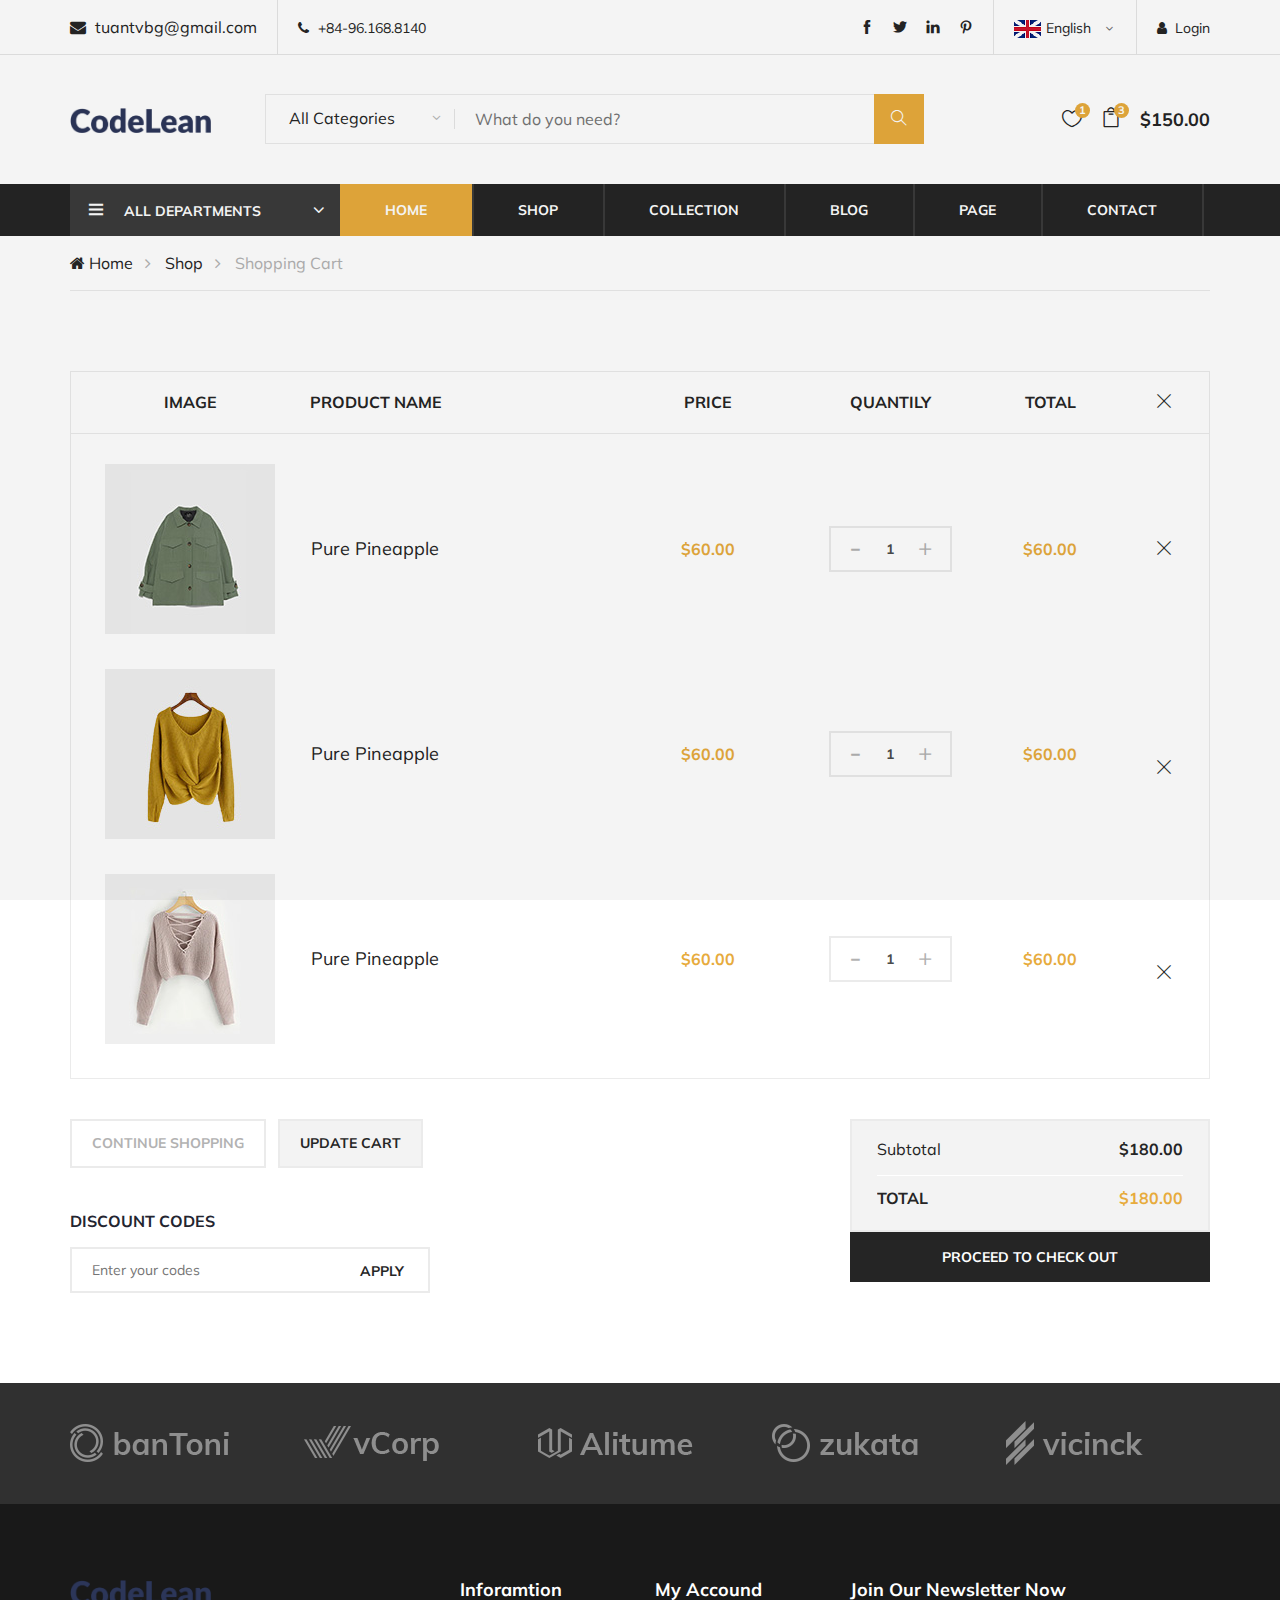
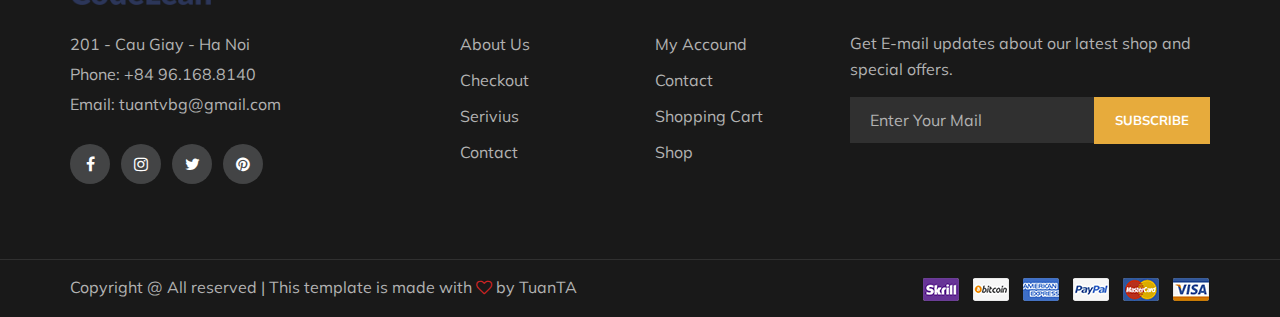
<file: shopping-cart.html>
<!DOCTYPE html>
<html lang="zxx">

<head>
    <meta charset="UTF-8">
    <meta name="description" content="codelean Template">
    <meta name="keywords" content="codelean, unica, creative, html">
    <meta name="viewport" content="width=device-width, initial-scale=1.0">
    <meta http-equiv="X-UA-Compatible" content="ie=edge">
    <title>CodeLean | Template</title>

    <!-- Google Font -->
    <link href="https://fonts.googleapis.com/css?family=Muli:300,400,500,600,700,800,900&display=swap" rel="stylesheet">

    <!-- Css Styles -->
    <link rel="stylesheet" href="css/bootstrap.min.css" type="text/css">
    <link rel="stylesheet" href="css/font-awesome.min.css" type="text/css">
    <link rel="stylesheet" href="css/themify-icons.css" type="text/css">
    <link rel="stylesheet" href="css/elegant-icons.css" type="text/css">
    <link rel="stylesheet" href="css/owl.carousel.min.css" type="text/css">
    <link rel="stylesheet" href="css/nice-select.css" type="text/css">
    <link rel="stylesheet" href="css/jquery-ui.min.css" type="text/css">
    <link rel="stylesheet" href="css/slicknav.min.css" type="text/css">
    <link rel="stylesheet" href="css/style.css" type="text/css">
</head>

<body>
    <!-- Start coding here -->

    <!-- Page Preloder -->
    <div id="preloder">
        <div class="loader">

        </div>
    </div>

    <!-- Header Section -->
    <header class="header-section">
        <div class="header-top">
            <div class="container">
                <div class="ht-left">
                    <div class="mail-service">
                        <i class="fa fa-envelope"></i>
                        tuantvbg@gmail.com
                    </div>
                    <div class="phone-service">
                        <i class="fa fa-phone"></i>
                        +84-96.168.8140
                    </div>
                </div>
                <div class="ht-right">
                    <a href="login.html" class="login-panel"><i class="fa fa-user"></i>Login</a>
                    <div class="lan-selector">
                        <select class="language_drop" name="countries" style="width: 300px;">
                            <option value="yt"
                                    data-image="img/english.png"
                                    data-imagecss="flag yt"
                                    data-title="English">English
                            </option>
                            <option value="yu"
                                    data-image="img/vietnam.png"
                                    data-imagecss="flag yu"
                                    data-title="Vietnam">Vietnam
                            </option>
                        </select>
                    </div>
                    <div class="top-social">
                        <a href="#"><i class="ti-facebook"></i></a>
                        <a href="#"><i class="ti-twitter-alt"></i></a>
                        <a href="#"><i class="ti-linkedin"></i></a>
                        <a href="#"><i class="ti-pinterest"></i></a>
                    </div>
                </div>
            </div>
        </div>

        <div class="container">
            <div class="inner-header">
                <div class="row">
                    <div class="col-lg-2 col-md-2">
                        <div class="logo">
                            <a href="index.html">
                                <img src="img/logo.png" height="25" alt="">
                            </a>
                        </div>
                    </div>
                    <div class="col-lg-7 col-md-7">
                        <div class="advanced-search">
                            <button type="button" class="category-btn">All Categories</button>
                            <div class="input-group">
                                <input type="text" placeholder="What do you need?">
                                <button type="button"><i class="ti-search"></i></button>
                            </div>
                        </div>
                    </div>
                    <div class="col-lg-3 col-md-3 text-right">
                        <ul class="nav-right">
                            <li class="heart-icon">
                                <a href="#">
                                    <i class="icon_heart_alt"></i>
                                    <span>1</span>
                                </a>
                            </li>
                            <li class="cart-icon">
                                <a href="#">
                                    <i class="icon_bag_alt"></i>
                                    <span>3</span>
                                </a>
                                <div class="cart-hover">
                                    <div class="select-items">
                                        <table class="table">
                                            <tbody>
                                            <tr>
                                                <td class="si-pic"><img src="img/select-product-1.jpg" alt=""></td>
                                                <td class="si-text">
                                                    <div class="product-selected">
                                                        <p>$60.00 x 1</p>
                                                        <h6>Kabino Bedside Table</h6>
                                                    </div>
                                                </td>
                                                <td class="si-close">
                                                    <i class="ti-close"></i>
                                                </td>
                                            </tr>
                                            <tr>
                                                <td class="si-pic"><img src="img/select-product-1.jpg" alt=""></td>
                                                <td class="si-text">
                                                    <div class="product-selected">
                                                        <p>$60.00 x 1</p>
                                                        <h6>Kabino Bedside Table</h6>
                                                    </div>
                                                </td>
                                                <td class="si-close">
                                                    <i class="ti-close"></i>
                                                </td>
                                            </tr>
                                            </tbody>
                                        </table>
                                    </div>
                                    <div class="select-total">
                                        <span>total:</span>
                                        <h5>$240.00</h5>
                                    </div>
                                    <div class="select-button">
                                        <a href="shopping-cart.html" class="primary-btn view-card">VIEW CARD</a>
                                        <a href="check-out.html" class="primary-btn checkout-btn">CHECK OUT</a>
                                    </div>
                                </div>
                            </li>
                            <li class="cart-price">$150.00</li>
                        </ul>
                    </div>
                </div>
            </div>
        </div>

        <div class="nav-item">
            <div class="container">
                <div class="nav-depart">
                    <div class="depart-btn">
                        <i class="ti-menu"></i>
                        <span>All departments</span>
                        <ul class="depart-hover">
                            <li class="active"><a href="#">Women's Clothing</a></li>
                            <li><a href="#">Men's Clothing</a></li>
                            <li><a href="#">Underwear</a></li>
                            <li><a href="#">Kid's Clothing</a></li>
                            <li><a href="#">Brand Codeleanon</a></li>
                            <li><a href="#">Accessories/Shoes</a></li>
                            <li><a href="#">Luxury Brands</a></li>
                            <li><a href="#">Brand Outdoor Apparel</a></li>
                        </ul>
                    </div>
                </div>
                <nav class="nav-menu mobile-menu">
                    <ul>
                        <li class="active"><a href="index.html">Home</a></li>
                        <li><a href="shop.html">Shop</a></li>
                        <li><a href="">Collection</a>
                            <ul class="dropdown">
                                <li><a href="">Men's</a></li>
                                <li><a href="">Women's</a></li>
                                <li><a href="">Kid's</a></li>
                            </ul>
                        </li>
                        <li><a href="blog.html">Blog</a></li>
                        <li><a href="">Page</a>
                            <ul class="dropdown">
                                <li><a href="blog-details.html">Blog Details</a></li>
                                <li><a href="shopping-cart.html">Shopping Cart</a></li>
                                <li><a href="check-out.html">Checkout</a></li>
                                <li><a href="faq.html">Faq</a></li>
                                <li><a href="register.html">Register</a></li>
                                <li><a href="login.html">Login</a></li>
                            </ul>
                        </li>
                        <li><a href="contact.html">Contact</a></li>
                    </ul>
                </nav>
                <div id="mobile-menu-wrap"></div>
            </div>
        </div>
    </header>
    <!-- End Header Section -->

    <!-- Breadcrumb Section -->
    <div class="breadcrumb-section">
        <div class="container">
            <div class="row">
                <div class="col-lg-12">
                    <div class="breadcrumb-text">
                        <a href="index.html"><i class="fa fa-home"></i> Home</a>
                        <a href="shop.html"> Shop</a>
                        <span>Shopping Cart</span>
                    </div>
                </div>
            </div>
        </div>
    </div>
    <!-- End Breadcrumb Section -->

    <!-- Shopping cart Section -->
    <div class="shopping-cart spad">
        <div class="container">
            <div class="row">
                <div class="col-lg-12">
                    <div class="cart-table">
                        <table>
                            <thead>
                                <tr>
                                    <th>Image</th>
                                    <th class="p-name">Product Name</th>
                                    <th>Price</th>
                                    <th>Quantily</th>
                                    <th>Total</th>
                                    <th><i class="ti-close"></i></th>
                                </tr>
                            </thead>
                            <tbody>
                                <tr>
                                    <td class="cart-pic first-row"><img src="img/cart-page/product-1.jpg" alt=""></td>
                                    <td class="cart-title first-row">
                                        <h5>Pure Pineapple</h5>
                                    </td>
                                    <td class="p-price first-row">$60.00</td>
                                    <td class="qua-col first-row">
                                        <div class="quantity">
                                            <div class="pro-qty">
                                                <input type="text" value="1">
                                            </div>
                                        </div>
                                    </td>
                                    <td class="total-price first-row">$60.00</td>
                                    <td class="close-td first-row"><i class="ti-close"></i></td>
                                </tr>
                                <tr>
                                    <td class="cart-pic"><img src="img/cart-page/product-2.jpg" alt=""></td>
                                    <td class="cart-title">
                                        <h5>Pure Pineapple</h5>
                                    </td>
                                    <td class="p-price">$60.00</td>
                                    <td class="qua-col">
                                        <div class="quantity">
                                            <div class="pro-qty">
                                                <input type="text" value="1">
                                            </div>
                                        </div>
                                    </td>
                                    <td class="total-price">$60.00</td>
                                    <td class="close-td first-row"><i class="ti-close"></i></td>
                                </tr>
                                <tr>
                                    <td class="cart-pic"><img src="img/cart-page/product-3.jpg" alt=""></td>
                                    <td class="cart-title">
                                        <h5>Pure Pineapple</h5>
                                    </td>
                                    <td class="p-price">$60.00</td>
                                    <td class="qua-col">
                                        <div class="quantity">
                                            <div class="pro-qty">
                                                <input type="text" value="1">
                                            </div>
                                        </div>
                                    </td>
                                    <td class="total-price">$60.00</td>
                                    <td class="close-td first-row"><i class="ti-close"></i></td>
                                </tr>
                            </tbody>
                        </table>
                    </div>
                    <div class="row">
                        <div class="col-lg-4">
                            <div class="cart-buttons">
                                <a href="#" class="primary-btn continue-shop">Continue shopping</a>
                                <a href="#" class="primary-btn up-cart">Update cart</a>
                            </div>
                            <div class="discount-coupon">
                                <h6>Discount Codes</h6>
                                <form action="#" class="coupon-form">
                                    <input type="text" placeholder="Enter your codes">
                                    <button type="submit" class="site-btn coupon-btn">Apply</button>
                                </form>
                            </div>
                        </div>
                        <div class="col-lg-4 offset-lg-4">
                            <div class="proceed-checkout">
                                <ul>
                                    <li class="subtotal">Subtotal <span>$180.00</span></li>
                                    <li class="cart-total">Total <span>$180.00</span></li>
                                </ul>
                                <a href="check-out.html" class="proceed-btn">PROCEED TO CHECK OUT</a>
                            </div>
                        </div>
                    </div>
                </div>
            </div>
        </div>
    </div>
    <!-- End Shopping cart Section -->

    <!-- Partner Logo Section -->
    <div class="partner-logo">
        <div class="container">
            <div class="logo-carousel owl-carousel">
                <div class="logo-item">
                    <div class="tablecell-inner">
                        <img src="img/logo-carousel/logo-1.png" alt="">
                    </div>
                </div>
                <div class="logo-item">
                    <div class="tablecell-inner">
                        <img src="img/logo-carousel/logo-2.png" alt="">
                    </div>
                </div>
                <div class="logo-item">
                    <div class="tablecell-inner">
                        <img src="img/logo-carousel/logo-3.png" alt="">
                    </div>
                </div>
                <div class="logo-item">
                    <div class="tablecell-inner">
                        <img src="img/logo-carousel/logo-4.png" alt="">
                    </div>
                </div>
                <div class="logo-item">
                    <div class="tablecell-inner">
                        <img src="img/logo-carousel/logo-5.png" alt="">
                    </div>
                </div>
            </div>
        </div>
    </div>
    <!-- End Partner Logo Section -->

    <!-- Footer Section -->
    <footer class="footer-section">
        <div class="container">
            <div class="row">
                <div class="col-md-3">
                    <div class="footer-left">
                        <div class="footer-logo">
                            <a href="index.html">
                                <img src="img/footer-logo.png" height="25" alt="">
                            </a>
                        </div>
                        <ul>
                            <li>201 - Cau Giay - Ha Noi</li>
                            <li>Phone: +84 96.168.8140</li>
                            <li>Email: tuantvbg@gmail.com</li>
                        </ul>
                        <div class="footer-social">
                            <a href="#"><i class="fa fa-facebook"></i></a>
                            <a href="#"><i class="fa fa-instagram"></i></a>
                            <a href="#"><i class="fa fa-twitter"></i></a>
                            <a href="#"><i class="fa fa-pinterest"></i></a>
                        </div>
                    </div>
                </div>
                <div class="col-md-2 offset-lg-1">
                    <div class="footer-widget">
                        <h5>Inforamtion</h5>
                        <ul>
                            <li><a href="">About Us</a></li>
                            <li><a href="">Checkout</a></li>
                            <li><a href="">Serivius</a></li>
                            <li><a href="">Contact</a></li>
                        </ul>
                    </div>
                </div>
                <div class="col-md-2">
                    <div class="footer-widget">
                        <h5>My Accound</h5>
                        <ul>
                            <li><a href="">My Accound</a></li>
                            <li><a href="">Contact</a></li>
                            <li><a href="">Shopping Cart</a></li>
                            <li><a href="">Shop</a></li>
                        </ul>
                    </div>
                </div>
                <div class="col-md-4">
                    <div class="newslatter-item">
                        <h5>Join Our Newsletter Now</h5>
                        <p>Get E-mail updates about our latest shop and special offers.</p>
                        <form action="#" class="subscribe-form">
                            <input type="text" placeholder="Enter Your Mail">
                            <button type="button">Subscribe</button>
                        </form>
                    </div>
                </div>
            </div>
        </div>
        <div class="copyright-reserved">
            <div class="container">
                <div class="row">
                    <div class="col-lg-12">
                        <div class="copyright-text">
                            Copyright @<script>document.write(new Data().getFullYear());</script>
                            All reserved | This template is made with
                            <i class="fa fa-heart-o" aria-hidden="true"></i> by
                            <a href="https://tuantabg" target="_blank">TuanTA</a>
                        </div>
                        <div class="payment-pic">
                            <img src="img/payment-method.png" alt="" />
                        </div>
                    </div>
                </div>
            </div>
        </div>
    </footer>
    <!-- End Footer Section -->

    <!-- Js Plugins -->
    <script src="js/jquery-3.3.1.min.js"></script>
    <script src="js/bootstrap.min.js"></script>
    <script src="js/jquery-ui.min.js"></script>
    <script src="js/jquery.countdown.min.js"></script>
    <script src="js/jquery.nice-select.min.js"></script>
    <script src="js/jquery.zoom.min.js"></script>
    <script src="js/jquery.dd.min.js"></script>
    <script src="js/jquery.slicknav.js"></script>
    <script src="js/owl.carousel.min.js"></script>
    <script src="js/main.js"></script>
</body>

</html>
</file>
<file: css/themify-icons.css>
@font-face {
	font-family: 'themify';
	src:url('../fonts/themify.eot?-fvbane');
	src:url('../fonts/themify.eot?#iefix-fvbane') format('embedded-opentype'),
		url('../fonts/themify.woff?-fvbane') format('woff'),
		url('../fonts/themify.ttf?-fvbane') format('truetype'),
		url('../fonts/themify.svg?-fvbane#themify') format('svg');
	font-weight: normal;
	font-style: normal;
}

[class^="ti-"], [class*=" ti-"] {
	font-family: 'themify';
	speak: none;
	font-style: normal;
	font-weight: normal;
	font-variant: normal;
	text-transform: none;
	line-height: 1;

	/* Better Font Rendering =========== */
	-webkit-font-smoothing: antialiased;
	-moz-osx-font-smoothing: grayscale;
}

.ti-wand:before {
	content: "\e600";
}
.ti-volume:before {
	content: "\e601";
}
.ti-user:before {
	content: "\e602";
}
.ti-unlock:before {
	content: "\e603";
}
.ti-unlink:before {
	content: "\e604";
}
.ti-trash:before {
	content: "\e605";
}
.ti-thought:before {
	content: "\e606";
}
.ti-target:before {
	content: "\e607";
}
.ti-tag:before {
	content: "\e608";
}
.ti-tablet:before {
	content: "\e609";
}
.ti-star:before {
	content: "\e60a";
}
.ti-spray:before {
	content: "\e60b";
}
.ti-signal:before {
	content: "\e60c";
}
.ti-shopping-cart:before {
	content: "\e60d";
}
.ti-shopping-cart-full:before {
	content: "\e60e";
}
.ti-settings:before {
	content: "\e60f";
}
.ti-search:before {
	content: "\e610";
}
.ti-zoom-in:before {
	content: "\e611";
}
.ti-zoom-out:before {
	content: "\e612";
}
.ti-cut:before {
	content: "\e613";
}
.ti-ruler:before {
	content: "\e614";
}
.ti-ruler-pencil:before {
	content: "\e615";
}
.ti-ruler-alt:before {
	content: "\e616";
}
.ti-bookmark:before {
	content: "\e617";
}
.ti-bookmark-alt:before {
	content: "\e618";
}
.ti-reload:before {
	content: "\e619";
}
.ti-plus:before {
	content: "\e61a";
}
.ti-pin:before {
	content: "\e61b";
}
.ti-pencil:before {
	content: "\e61c";
}
.ti-pencil-alt:before {
	content: "\e61d";
}
.ti-paint-roller:before {
	content: "\e61e";
}
.ti-paint-bucket:before {
	content: "\e61f";
}
.ti-na:before {
	content: "\e620";
}
.ti-mobile:before {
	content: "\e621";
}
.ti-minus:before {
	content: "\e622";
}
.ti-medall:before {
	content: "\e623";
}
.ti-medall-alt:before {
	content: "\e624";
}
.ti-marker:before {
	content: "\e625";
}
.ti-marker-alt:before {
	content: "\e626";
}
.ti-arrow-up:before {
	content: "\e627";
}
.ti-arrow-right:before {
	content: "\e628";
}
.ti-arrow-left:before {
	content: "\e629";
}
.ti-arrow-down:before {
	content: "\e62a";
}
.ti-lock:before {
	content: "\e62b";
}
.ti-location-arrow:before {
	content: "\e62c";
}
.ti-link:before {
	content: "\e62d";
}
.ti-layout:before {
	content: "\e62e";
}
.ti-layers:before {
	content: "\e62f";
}
.ti-layers-alt:before {
	content: "\e630";
}
.ti-key:before {
	content: "\e631";
}
.ti-import:before {
	content: "\e632";
}
.ti-image:before {
	content: "\e633";
}
.ti-heart:before {
	content: "\e634";
}
.ti-heart-broken:before {
	content: "\e635";
}
.ti-hand-stop:before {
	content: "\e636";
}
.ti-hand-open:before {
	content: "\e637";
}
.ti-hand-drag:before {
	content: "\e638";
}
.ti-folder:before {
	content: "\e639";
}
.ti-flag:before {
	content: "\e63a";
}
.ti-flag-alt:before {
	content: "\e63b";
}
.ti-flag-alt-2:before {
	content: "\e63c";
}
.ti-eye:before {
	content: "\e63d";
}
.ti-export:before {
	content: "\e63e";
}
.ti-exchange-vertical:before {
	content: "\e63f";
}
.ti-desktop:before {
	content: "\e640";
}
.ti-cup:before {
	content: "\e641";
}
.ti-crown:before {
	content: "\e642";
}
.ti-comments:before {
	content: "\e643";
}
.ti-comment:before {
	content: "\e644";
}
.ti-comment-alt:before {
	content: "\e645";
}
.ti-close:before {
	content: "\e646";
}
.ti-clip:before {
	content: "\e647";
}
.ti-angle-up:before {
	content: "\e648";
}
.ti-angle-right:before {
	content: "\e649";
}
.ti-angle-left:before {
	content: "\e64a";
}
.ti-angle-down:before {
	content: "\e64b";
}
.ti-check:before {
	content: "\e64c";
}
.ti-check-box:before {
	content: "\e64d";
}
.ti-camera:before {
	content: "\e64e";
}
.ti-announcement:before {
	content: "\e64f";
}
.ti-brush:before {
	content: "\e650";
}
.ti-briefcase:before {
	content: "\e651";
}
.ti-bolt:before {
	content: "\e652";
}
.ti-bolt-alt:before {
	content: "\e653";
}
.ti-blackboard:before {
	content: "\e654";
}
.ti-bag:before {
	content: "\e655";
}
.ti-move:before {
	content: "\e656";
}
.ti-arrows-vertical:before {
	content: "\e657";
}
.ti-arrows-horizontal:before {
	content: "\e658";
}
.ti-fullscreen:before {
	content: "\e659";
}
.ti-arrow-top-right:before {
	content: "\e65a";
}
.ti-arrow-top-left:before {
	content: "\e65b";
}
.ti-arrow-circle-up:before {
	content: "\e65c";
}
.ti-arrow-circle-right:before {
	content: "\e65d";
}
.ti-arrow-circle-left:before {
	content: "\e65e";
}
.ti-arrow-circle-down:before {
	content: "\e65f";
}
.ti-angle-double-up:before {
	content: "\e660";
}
.ti-angle-double-right:before {
	content: "\e661";
}
.ti-angle-double-left:before {
	content: "\e662";
}
.ti-angle-double-down:before {
	content: "\e663";
}
.ti-zip:before {
	content: "\e664";
}
.ti-world:before {
	content: "\e665";
}
.ti-wheelchair:before {
	content: "\e666";
}
.ti-view-list:before {
	content: "\e667";
}
.ti-view-list-alt:before {
	content: "\e668";
}
.ti-view-grid:before {
	content: "\e669";
}
.ti-uppercase:before {
	content: "\e66a";
}
.ti-upload:before {
	content: "\e66b";
}
.ti-underline:before {
	content: "\e66c";
}
.ti-truck:before {
	content: "\e66d";
}
.ti-timer:before {
	content: "\e66e";
}
.ti-ticket:before {
	content: "\e66f";
}
.ti-thumb-up:before {
	content: "\e670";
}
.ti-thumb-down:before {
	content: "\e671";
}
.ti-text:before {
	content: "\e672";
}
.ti-stats-up:before {
	content: "\e673";
}
.ti-stats-down:before {
	content: "\e674";
}
.ti-split-v:before {
	content: "\e675";
}
.ti-split-h:before {
	content: "\e676";
}
.ti-smallcap:before {
	content: "\e677";
}
.ti-shine:before {
	content: "\e678";
}
.ti-shift-right:before {
	content: "\e679";
}
.ti-shift-left:before {
	content: "\e67a";
}
.ti-shield:before {
	content: "\e67b";
}
.ti-notepad:before {
	content: "\e67c";
}
.ti-server:before {
	content: "\e67d";
}
.ti-quote-right:before {
	content: "\e67e";
}
.ti-quote-left:before {
	content: "\e67f";
}
.ti-pulse:before {
	content: "\e680";
}
.ti-printer:before {
	content: "\e681";
}
.ti-power-off:before {
	content: "\e682";
}
.ti-plug:before {
	content: "\e683";
}
.ti-pie-chart:before {
	content: "\e684";
}
.ti-paragraph:before {
	content: "\e685";
}
.ti-panel:before {
	content: "\e686";
}
.ti-package:before {
	content: "\e687";
}
.ti-music:before {
	content: "\e688";
}
.ti-music-alt:before {
	content: "\e689";
}
.ti-mouse:before {
	content: "\e68a";
}
.ti-mouse-alt:before {
	content: "\e68b";
}
.ti-money:before {
	content: "\e68c";
}
.ti-microphone:before {
	content: "\e68d";
}
.ti-menu:before {
	content: "\e68e";
}
.ti-menu-alt:before {
	content: "\e68f";
}
.ti-map:before {
	content: "\e690";
}
.ti-map-alt:before {
	content: "\e691";
}
.ti-loop:before {
	content: "\e692";
}
.ti-location-pin:before {
	content: "\e693";
}
.ti-list:before {
	content: "\e694";
}
.ti-light-bulb:before {
	content: "\e695";
}
.ti-Italic:before {
	content: "\e696";
}
.ti-info:before {
	content: "\e697";
}
.ti-infinite:before {
	content: "\e698";
}
.ti-id-badge:before {
	content: "\e699";
}
.ti-hummer:before {
	content: "\e69a";
}
.ti-home:before {
	content: "\e69b";
}
.ti-help:before {
	content: "\e69c";
}
.ti-headphone:before {
	content: "\e69d";
}
.ti-harddrives:before {
	content: "\e69e";
}
.ti-harddrive:before {
	content: "\e69f";
}
.ti-gift:before {
	content: "\e6a0";
}
.ti-game:before {
	content: "\e6a1";
}
.ti-filter:before {
	content: "\e6a2";
}
.ti-files:before {
	content: "\e6a3";
}
.ti-file:before {
	content: "\e6a4";
}
.ti-eraser:before {
	content: "\e6a5";
}
.ti-envelope:before {
	content: "\e6a6";
}
.ti-download:before {
	content: "\e6a7";
}
.ti-direction:before {
	content: "\e6a8";
}
.ti-direction-alt:before {
	content: "\e6a9";
}
.ti-dashboard:before {
	content: "\e6aa";
}
.ti-control-stop:before {
	content: "\e6ab";
}
.ti-control-shuffle:before {
	content: "\e6ac";
}
.ti-control-play:before {
	content: "\e6ad";
}
.ti-control-pause:before {
	content: "\e6ae";
}
.ti-control-forward:before {
	content: "\e6af";
}
.ti-control-backward:before {
	content: "\e6b0";
}
.ti-cloud:before {
	content: "\e6b1";
}
.ti-cloud-up:before {
	content: "\e6b2";
}
.ti-cloud-down:before {
	content: "\e6b3";
}
.ti-clipboard:before {
	content: "\e6b4";
}
.ti-car:before {
	content: "\e6b5";
}
.ti-calendar:before {
	content: "\e6b6";
}
.ti-book:before {
	content: "\e6b7";
}
.ti-bell:before {
	content: "\e6b8";
}
.ti-basketball:before {
	content: "\e6b9";
}
.ti-bar-chart:before {
	content: "\e6ba";
}
.ti-bar-chart-alt:before {
	content: "\e6bb";
}
.ti-back-right:before {
	content: "\e6bc";
}
.ti-back-left:before {
	content: "\e6bd";
}
.ti-arrows-corner:before {
	content: "\e6be";
}
.ti-archive:before {
	content: "\e6bf";
}
.ti-anchor:before {
	content: "\e6c0";
}
.ti-align-right:before {
	content: "\e6c1";
}
.ti-align-left:before {
	content: "\e6c2";
}
.ti-align-justify:before {
	content: "\e6c3";
}
.ti-align-center:before {
	content: "\e6c4";
}
.ti-alert:before {
	content: "\e6c5";
}
.ti-alarm-clock:before {
	content: "\e6c6";
}
.ti-agenda:before {
	content: "\e6c7";
}
.ti-write:before {
	content: "\e6c8";
}
.ti-window:before {
	content: "\e6c9";
}
.ti-widgetized:before {
	content: "\e6ca";
}
.ti-widget:before {
	content: "\e6cb";
}
.ti-widget-alt:before {
	content: "\e6cc";
}
.ti-wallet:before {
	content: "\e6cd";
}
.ti-video-clapper:before {
	content: "\e6ce";
}
.ti-video-camera:before {
	content: "\e6cf";
}
.ti-vector:before {
	content: "\e6d0";
}
.ti-themify-logo:before {
	content: "\e6d1";
}
.ti-themify-favicon:before {
	content: "\e6d2";
}
.ti-themify-favicon-alt:before {
	content: "\e6d3";
}
.ti-support:before {
	content: "\e6d4";
}
.ti-stamp:before {
	content: "\e6d5";
}
.ti-split-v-alt:before {
	content: "\e6d6";
}
.ti-slice:before {
	content: "\e6d7";
}
.ti-shortcode:before {
	content: "\e6d8";
}
.ti-shift-right-alt:before {
	content: "\e6d9";
}
.ti-shift-left-alt:before {
	content: "\e6da";
}
.ti-ruler-alt-2:before {
	content: "\e6db";
}
.ti-receipt:before {
	content: "\e6dc";
}
.ti-pin2:before {
	content: "\e6dd";
}
.ti-pin-alt:before {
	content: "\e6de";
}
.ti-pencil-alt2:before {
	content: "\e6df";
}
.ti-palette:before {
	content: "\e6e0";
}
.ti-more:before {
	content: "\e6e1";
}
.ti-more-alt:before {
	content: "\e6e2";
}
.ti-microphone-alt:before {
	content: "\e6e3";
}
.ti-magnet:before {
	content: "\e6e4";
}
.ti-line-double:before {
	content: "\e6e5";
}
.ti-line-dotted:before {
	content: "\e6e6";
}
.ti-line-dashed:before {
	content: "\e6e7";
}
.ti-layout-width-full:before {
	content: "\e6e8";
}
.ti-layout-width-default:before {
	content: "\e6e9";
}
.ti-layout-width-default-alt:before {
	content: "\e6ea";
}
.ti-layout-tab:before {
	content: "\e6eb";
}
.ti-layout-tab-window:before {
	content: "\e6ec";
}
.ti-layout-tab-v:before {
	content: "\e6ed";
}
.ti-layout-tab-min:before {
	content: "\e6ee";
}
.ti-layout-slider:before {
	content: "\e6ef";
}
.ti-layout-slider-alt:before {
	content: "\e6f0";
}
.ti-layout-sidebar-right:before {
	content: "\e6f1";
}
.ti-layout-sidebar-none:before {
	content: "\e6f2";
}
.ti-layout-sidebar-left:before {
	content: "\e6f3";
}
.ti-layout-placeholder:before {
	content: "\e6f4";
}
.ti-layout-menu:before {
	content: "\e6f5";
}
.ti-layout-menu-v:before {
	content: "\e6f6";
}
.ti-layout-menu-separated:before {
	content: "\e6f7";
}
.ti-layout-menu-full:before {
	content: "\e6f8";
}
.ti-layout-media-right-alt:before {
	content: "\e6f9";
}
.ti-layout-media-right:before {
	content: "\e6fa";
}
.ti-layout-media-overlay:before {
	content: "\e6fb";
}
.ti-layout-media-overlay-alt:before {
	content: "\e6fc";
}
.ti-layout-media-overlay-alt-2:before {
	content: "\e6fd";
}
.ti-layout-media-left-alt:before {
	content: "\e6fe";
}
.ti-layout-media-left:before {
	content: "\e6ff";
}
.ti-layout-media-center-alt:before {
	content: "\e700";
}
.ti-layout-media-center:before {
	content: "\e701";
}
.ti-layout-list-thumb:before {
	content: "\e702";
}
.ti-layout-list-thumb-alt:before {
	content: "\e703";
}
.ti-layout-list-post:before {
	content: "\e704";
}
.ti-layout-list-large-image:before {
	content: "\e705";
}
.ti-layout-line-solid:before {
	content: "\e706";
}
.ti-layout-grid4:before {
	content: "\e707";
}
.ti-layout-grid3:before {
	content: "\e708";
}
.ti-layout-grid2:before {
	content: "\e709";
}
.ti-layout-grid2-thumb:before {
	content: "\e70a";
}
.ti-layout-cta-right:before {
	content: "\e70b";
}
.ti-layout-cta-left:before {
	content: "\e70c";
}
.ti-layout-cta-center:before {
	content: "\e70d";
}
.ti-layout-cta-btn-right:before {
	content: "\e70e";
}
.ti-layout-cta-btn-left:before {
	content: "\e70f";
}
.ti-layout-column4:before {
	content: "\e710";
}
.ti-layout-column3:before {
	content: "\e711";
}
.ti-layout-column2:before {
	content: "\e712";
}
.ti-layout-accordion-separated:before {
	content: "\e713";
}
.ti-layout-accordion-merged:before {
	content: "\e714";
}
.ti-layout-accordion-list:before {
	content: "\e715";
}
.ti-ink-pen:before {
	content: "\e716";
}
.ti-info-alt:before {
	content: "\e717";
}
.ti-help-alt:before {
	content: "\e718";
}
.ti-headphone-alt:before {
	content: "\e719";
}
.ti-hand-point-up:before {
	content: "\e71a";
}
.ti-hand-point-right:before {
	content: "\e71b";
}
.ti-hand-point-left:before {
	content: "\e71c";
}
.ti-hand-point-down:before {
	content: "\e71d";
}
.ti-gallery:before {
	content: "\e71e";
}
.ti-face-smile:before {
	content: "\e71f";
}
.ti-face-sad:before {
	content: "\e720";
}
.ti-credit-card:before {
	content: "\e721";
}
.ti-control-skip-forward:before {
	content: "\e722";
}
.ti-control-skip-backward:before {
	content: "\e723";
}
.ti-control-record:before {
	content: "\e724";
}
.ti-control-eject:before {
	content: "\e725";
}
.ti-comments-smiley:before {
	content: "\e726";
}
.ti-brush-alt:before {
	content: "\e727";
}
.ti-youtube:before {
	content: "\e728";
}
.ti-vimeo:before {
	content: "\e729";
}
.ti-twitter:before {
	content: "\e72a";
}
.ti-time:before {
	content: "\e72b";
}
.ti-tumblr:before {
	content: "\e72c";
}
.ti-skype:before {
	content: "\e72d";
}
.ti-share:before {
	content: "\e72e";
}
.ti-share-alt:before {
	content: "\e72f";
}
.ti-rocket:before {
	content: "\e730";
}
.ti-pinterest:before {
	content: "\e731";
}
.ti-new-window:before {
	content: "\e732";
}
.ti-microsoft:before {
	content: "\e733";
}
.ti-list-ol:before {
	content: "\e734";
}
.ti-linkedin:before {
	content: "\e735";
}
.ti-layout-sidebar-2:before {
	content: "\e736";
}
.ti-layout-grid4-alt:before {
	content: "\e737";
}
.ti-layout-grid3-alt:before {
	content: "\e738";
}
.ti-layout-grid2-alt:before {
	content: "\e739";
}
.ti-layout-column4-alt:before {
	content: "\e73a";
}
.ti-layout-column3-alt:before {
	content: "\e73b";
}
.ti-layout-column2-alt:before {
	content: "\e73c";
}
.ti-instagram:before {
	content: "\e73d";
}
.ti-google:before {
	content: "\e73e";
}
.ti-github:before {
	content: "\e73f";
}
.ti-flickr:before {
	content: "\e740";
}
.ti-facebook:before {
	content: "\e741";
}
.ti-dropbox:before {
	content: "\e742";
}
.ti-dribbble:before {
	content: "\e743";
}
.ti-apple:before {
	content: "\e744";
}
.ti-android:before {
	content: "\e745";
}
.ti-save:before {
	content: "\e746";
}
.ti-save-alt:before {
	content: "\e747";
}
.ti-yahoo:before {
	content: "\e748";
}
.ti-wordpress:before {
	content: "\e749";
}
.ti-vimeo-alt:before {
	content: "\e74a";
}
.ti-twitter-alt:before {
	content: "\e74b";
}
.ti-tumblr-alt:before {
	content: "\e74c";
}
.ti-trello:before {
	content: "\e74d";
}
.ti-stack-overflow:before {
	content: "\e74e";
}
.ti-soundcloud:before {
	content: "\e74f";
}
.ti-sharethis:before {
	content: "\e750";
}
.ti-sharethis-alt:before {
	content: "\e751";
}
.ti-reddit:before {
	content: "\e752";
}
.ti-pinterest-alt:before {
	content: "\e753";
}
.ti-microsoft-alt:before {
	content: "\e754";
}
.ti-linux:before {
	content: "\e755";
}
.ti-jsfiddle:before {
	content: "\e756";
}
.ti-joomla:before {
	content: "\e757";
}
.ti-html5:before {
	content: "\e758";
}
.ti-flickr-alt:before {
	content: "\e759";
}
.ti-email:before {
	content: "\e75a";
}
.ti-drupal:before {
	content: "\e75b";
}
.ti-dropbox-alt:before {
	content: "\e75c";
}
.ti-css3:before {
	content: "\e75d";
}
.ti-rss:before {
	content: "\e75e";
}
.ti-rss-alt:before {
	content: "\e75f";
}
</file>
<file: css/elegant-icons.css>
@font-face {
	font-family: 'ElegantIcons';
	src:url('../fonts/ElegantIcons.eot');
	src:url('../fonts/ElegantIcons.eot?#iefix') format('embedded-opentype'),
		url('../fonts/ElegantIcons.woff') format('woff'),
		url('../fonts/ElegantIcons.ttf') format('truetype'),
		url('../fonts/ElegantIcons.svg#ElegantIcons') format('svg');
	font-weight: normal;
	font-style: normal;
}

/* Use the following CSS code if you want to use data attributes for inserting your icons */
[data-icon]:before {
	font-family: 'ElegantIcons';
	content: attr(data-icon);
	speak: none;
	font-weight: normal;
	font-variant: normal;
	text-transform: none;
	line-height: 1;
	-webkit-font-smoothing: antialiased;
	-moz-osx-font-smoothing: grayscale;
}

/* Use the following CSS code if you want to have a class per icon */
/*
Instead of a list of all class selectors,
you can use the generic selector below, but it's slower:
[class*="your-class-prefix"] {
*/
.arrow_up, .arrow_down, .arrow_left, .arrow_right, .arrow_left-up, .arrow_right-up, .arrow_right-down, .arrow_left-down, .arrow-up-down, .arrow_up-down_alt, .arrow_left-right_alt, .arrow_left-right, .arrow_expand_alt2, .arrow_expand_alt, .arrow_condense, .arrow_expand, .arrow_move, .arrow_carrot-up, .arrow_carrot-down, .arrow_carrot-left, .arrow_carrot-right, .arrow_carrot-2up, .arrow_carrot-2down, .arrow_carrot-2left, .arrow_carrot-2right, .arrow_carrot-up_alt2, .arrow_carrot-down_alt2, .arrow_carrot-left_alt2, .arrow_carrot-right_alt2, .arrow_carrot-2up_alt2, .arrow_carrot-2down_alt2, .arrow_carrot-2left_alt2, .arrow_carrot-2right_alt2, .arrow_triangle-up, .arrow_triangle-down, .arrow_triangle-left, .arrow_triangle-right, .arrow_triangle-up_alt2, .arrow_triangle-down_alt2, .arrow_triangle-left_alt2, .arrow_triangle-right_alt2, .arrow_back, .icon_minus-06, .icon_plus, .icon_close, .icon_check, .icon_minus_alt2, .icon_plus_alt2, .icon_close_alt2, .icon_check_alt2, .icon_zoom-out_alt, .icon_zoom-in_alt, .icon_search, .icon_box-empty, .icon_box-selected, .icon_minus-box, .icon_plus-box, .icon_box-checked, .icon_circle-empty, .icon_circle-slelected, .icon_stop_alt2, .icon_stop, .icon_pause_alt2, .icon_pause, .icon_menu, .icon_menu-square_alt2, .icon_menu-circle_alt2, .icon_ul, .icon_ol, .icon_adjust-horiz, .icon_adjust-vert, .icon_document_alt, .icon_documents_alt, .icon_pencil, .icon_pencil-edit_alt, .icon_pencil-edit, .icon_folder-alt, .icon_folder-open_alt, .icon_folder-add_alt, .icon_info_alt, .icon_error-oct_alt, .icon_error-circle_alt, .icon_error-triangle_alt, .icon_question_alt2, .icon_question, .icon_comment_alt, .icon_chat_alt, .icon_vol-mute_alt, .icon_volume-low_alt, .icon_volume-high_alt, .icon_quotations, .icon_quotations_alt2, .icon_clock_alt, .icon_lock_alt, .icon_lock-open_alt, .icon_key_alt, .icon_cloud_alt, .icon_cloud-upload_alt, .icon_cloud-download_alt, .icon_image, .icon_images, .icon_lightbulb_alt, .icon_gift_alt, .icon_house_alt, .icon_genius, .icon_mobile, .icon_tablet, .icon_laptop, .icon_desktop, .icon_camera_alt, .icon_mail_alt, .icon_cone_alt, .icon_ribbon_alt, .icon_bag_alt, .icon_creditcard, .icon_cart_alt, .icon_paperclip, .icon_tag_alt, .icon_tags_alt, .icon_trash_alt, .icon_cursor_alt, .icon_mic_alt, .icon_compass_alt, .icon_pin_alt, .icon_pushpin_alt, .icon_map_alt, .icon_drawer_alt, .icon_toolbox_alt, .icon_book_alt, .icon_calendar, .icon_film, .icon_table, .icon_contacts_alt, .icon_headphones, .icon_lifesaver, .icon_piechart, .icon_refresh, .icon_link_alt, .icon_link, .icon_loading, .icon_blocked, .icon_archive_alt, .icon_heart_alt, .icon_star_alt, .icon_star-half_alt, .icon_star, .icon_star-half, .icon_tools, .icon_tool, .icon_cog, .icon_cogs, .arrow_up_alt, .arrow_down_alt, .arrow_left_alt, .arrow_right_alt, .arrow_left-up_alt, .arrow_right-up_alt, .arrow_right-down_alt, .arrow_left-down_alt, .arrow_condense_alt, .arrow_expand_alt3, .arrow_carrot_up_alt, .arrow_carrot-down_alt, .arrow_carrot-left_alt, .arrow_carrot-right_alt, .arrow_carrot-2up_alt, .arrow_carrot-2dwnn_alt, .arrow_carrot-2left_alt, .arrow_carrot-2right_alt, .arrow_triangle-up_alt, .arrow_triangle-down_alt, .arrow_triangle-left_alt, .arrow_triangle-right_alt, .icon_minus_alt, .icon_plus_alt, .icon_close_alt, .icon_check_alt, .icon_zoom-out, .icon_zoom-in, .icon_stop_alt, .icon_menu-square_alt, .icon_menu-circle_alt, .icon_document, .icon_documents, .icon_pencil_alt, .icon_folder, .icon_folder-open, .icon_folder-add, .icon_folder_upload, .icon_folder_download, .icon_info, .icon_error-circle, .icon_error-oct, .icon_error-triangle, .icon_question_alt, .icon_comment, .icon_chat, .icon_vol-mute, .icon_volume-low, .icon_volume-high, .icon_quotations_alt, .icon_clock, .icon_lock, .icon_lock-open, .icon_key, .icon_cloud, .icon_cloud-upload, .icon_cloud-download, .icon_lightbulb, .icon_gift, .icon_house, .icon_camera, .icon_mail, .icon_cone, .icon_ribbon, .icon_bag, .icon_cart, .icon_tag, .icon_tags, .icon_trash, .icon_cursor, .icon_mic, .icon_compass, .icon_pin, .icon_pushpin, .icon_map, .icon_drawer, .icon_toolbox, .icon_book, .icon_contacts, .icon_archive, .icon_heart, .icon_profile, .icon_group, .icon_grid-2x2, .icon_grid-3x3, .icon_music, .icon_pause_alt, .icon_phone, .icon_upload, .icon_download, .social_facebook, .social_twitter, .social_pinterest, .social_googleplus, .social_tumblr, .social_tumbleupon, .social_wordpress, .social_instagram, .social_dribbble, .social_vimeo, .social_linkedin, .social_rss, .social_deviantart, .social_share, .social_myspace, .social_skype, .social_youtube, .social_picassa, .social_googledrive, .social_flickr, .social_blogger, .social_spotify, .social_delicious, .social_facebook_circle, .social_twitter_circle, .social_pinterest_circle, .social_googleplus_circle, .social_tumblr_circle, .social_stumbleupon_circle, .social_wordpress_circle, .social_instagram_circle, .social_dribbble_circle, .social_vimeo_circle, .social_linkedin_circle, .social_rss_circle, .social_deviantart_circle, .social_share_circle, .social_myspace_circle, .social_skype_circle, .social_youtube_circle, .social_picassa_circle, .social_googledrive_alt2, .social_flickr_circle, .social_blogger_circle, .social_spotify_circle, .social_delicious_circle, .social_facebook_square, .social_twitter_square, .social_pinterest_square, .social_googleplus_square, .social_tumblr_square, .social_stumbleupon_square, .social_wordpress_square, .social_instagram_square, .social_dribbble_square, .social_vimeo_square, .social_linkedin_square, .social_rss_square, .social_deviantart_square, .social_share_square, .social_myspace_square, .social_skype_square, .social_youtube_square, .social_picassa_square, .social_googledrive_square, .social_flickr_square, .social_blogger_square, .social_spotify_square, .social_delicious_square, .icon_printer, .icon_calulator, .icon_building, .icon_floppy, .icon_drive, .icon_search-2, .icon_id, .icon_id-2, .icon_puzzle, .icon_like, .icon_dislike, .icon_mug, .icon_currency, .icon_wallet, .icon_pens, .icon_easel, .icon_flowchart, .icon_datareport, .icon_briefcase, .icon_shield, .icon_percent, .icon_globe, .icon_globe-2, .icon_target, .icon_hourglass, .icon_balance, .icon_rook, .icon_printer-alt, .icon_calculator_alt, .icon_building_alt, .icon_floppy_alt, .icon_drive_alt, .icon_search_alt, .icon_id_alt, .icon_id-2_alt, .icon_puzzle_alt, .icon_like_alt, .icon_dislike_alt, .icon_mug_alt, .icon_currency_alt, .icon_wallet_alt, .icon_pens_alt, .icon_easel_alt, .icon_flowchart_alt, .icon_datareport_alt, .icon_briefcase_alt, .icon_shield_alt, .icon_percent_alt, .icon_globe_alt, .icon_clipboard {
	font-family: 'ElegantIcons';
	speak: none;
	font-style: normal;
	font-weight: normal;
	font-variant: normal;
	text-transform: none;
	line-height: 1;
	-webkit-font-smoothing: antialiased;
}
.arrow_up:before {
	content: "\21";
}
.arrow_down:before {
	content: "\22";
}
.arrow_left:before {
	content: "\23";
}
.arrow_right:before {
	content: "\24";
}
.arrow_left-up:before {
	content: "\25";
}
.arrow_right-up:before {
	content: "\26";
}
.arrow_right-down:before {
	content: "\27";
}
.arrow_left-down:before {
	content: "\28";
}
.arrow-up-down:before {
	content: "\29";
}
.arrow_up-down_alt:before {
	content: "\2a";
}
.arrow_left-right_alt:before {
	content: "\2b";
}
.arrow_left-right:before {
	content: "\2c";
}
.arrow_expand_alt2:before {
	content: "\2d";
}
.arrow_expand_alt:before {
	content: "\2e";
}
.arrow_condense:before {
	content: "\2f";
}
.arrow_expand:before {
	content: "\30";
}
.arrow_move:before {
	content: "\31";
}
.arrow_carrot-up:before {
	content: "\32";
}
.arrow_carrot-down:before {
	content: "\33";
}
.arrow_carrot-left:before {
	content: "\34";
}
.arrow_carrot-right:before {
	content: "\35";
}
.arrow_carrot-2up:before {
	content: "\36";
}
.arrow_carrot-2down:before {
	content: "\37";
}
.arrow_carrot-2left:before {
	content: "\38";
}
.arrow_carrot-2right:before {
	content: "\39";
}
.arrow_carrot-up_alt2:before {
	content: "\3a";
}
.arrow_carrot-down_alt2:before {
	content: "\3b";
}
.arrow_carrot-left_alt2:before {
	content: "\3c";
}
.arrow_carrot-right_alt2:before {
	content: "\3d";
}
.arrow_carrot-2up_alt2:before {
	content: "\3e";
}
.arrow_carrot-2down_alt2:before {
	content: "\3f";
}
.arrow_carrot-2left_alt2:before {
	content: "\40";
}
.arrow_carrot-2right_alt2:before {
	content: "\41";
}
.arrow_triangle-up:before {
	content: "\42";
}
.arrow_triangle-down:before {
	content: "\43";
}
.arrow_triangle-left:before {
	content: "\44";
}
.arrow_triangle-right:before {
	content: "\45";
}
.arrow_triangle-up_alt2:before {
	content: "\46";
}
.arrow_triangle-down_alt2:before {
	content: "\47";
}
.arrow_triangle-left_alt2:before {
	content: "\48";
}
.arrow_triangle-right_alt2:before {
	content: "\49";
}
.arrow_back:before {
	content: "\4a";
}
.icon_minus-06:before {
	content: "\4b";
}
.icon_plus:before {
	content: "\4c";
}
.icon_close:before {
	content: "\4d";
}
.icon_check:before {
	content: "\4e";
}
.icon_minus_alt2:before {
	content: "\4f";
}
.icon_plus_alt2:before {
	content: "\50";
}
.icon_close_alt2:before {
	content: "\51";
}
.icon_check_alt2:before {
	content: "\52";
}
.icon_zoom-out_alt:before {
	content: "\53";
}
.icon_zoom-in_alt:before {
	content: "\54";
}
.icon_search:before {
	content: "\55";
}
.icon_box-empty:before {
	content: "\56";
}
.icon_box-selected:before {
	content: "\57";
}
.icon_minus-box:before {
	content: "\58";
}
.icon_plus-box:before {
	content: "\59";
}
.icon_box-checked:before {
	content: "\5a";
}
.icon_circle-empty:before {
	content: "\5b";
}
.icon_circle-slelected:before {
	content: "\5c";
}
.icon_stop_alt2:before {
	content: "\5d";
}
.icon_stop:before {
	content: "\5e";
}
.icon_pause_alt2:before {
	content: "\5f";
}
.icon_pause:before {
	content: "\60";
}
.icon_menu:before {
	content: "\61";
}
.icon_menu-square_alt2:before {
	content: "\62";
}
.icon_menu-circle_alt2:before {
	content: "\63";
}
.icon_ul:before {
	content: "\64";
}
.icon_ol:before {
	content: "\65";
}
.icon_adjust-horiz:before {
	content: "\66";
}
.icon_adjust-vert:before {
	content: "\67";
}
.icon_document_alt:before {
	content: "\68";
}
.icon_documents_alt:before {
	content: "\69";
}
.icon_pencil:before {
	content: "\6a";
}
.icon_pencil-edit_alt:before {
	content: "\6b";
}
.icon_pencil-edit:before {
	content: "\6c";
}
.icon_folder-alt:before {
	content: "\6d";
}
.icon_folder-open_alt:before {
	content: "\6e";
}
.icon_folder-add_alt:before {
	content: "\6f";
}
.icon_info_alt:before {
	content: "\70";
}
.icon_error-oct_alt:before {
	content: "\71";
}
.icon_error-circle_alt:before {
	content: "\72";
}
.icon_error-triangle_alt:before {
	content: "\73";
}
.icon_question_alt2:before {
	content: "\74";
}
.icon_question:before {
	content: "\75";
}
.icon_comment_alt:before {
	content: "\76";
}
.icon_chat_alt:before {
	content: "\77";
}
.icon_vol-mute_alt:before {
	content: "\78";
}
.icon_volume-low_alt:before {
	content: "\79";
}
.icon_volume-high_alt:before {
	content: "\7a";
}
.icon_quotations:before {
	content: "\7b";
}
.icon_quotations_alt2:before {
	content: "\7c";
}
.icon_clock_alt:before {
	content: "\7d";
}
.icon_lock_alt:before {
	content: "\7e";
}
.icon_lock-open_alt:before {
	content: "\e000";
}
.icon_key_alt:before {
	content: "\e001";
}
.icon_cloud_alt:before {
	content: "\e002";
}
.icon_cloud-upload_alt:before {
	content: "\e003";
}
.icon_cloud-download_alt:before {
	content: "\e004";
}
.icon_image:before {
	content: "\e005";
}
.icon_images:before {
	content: "\e006";
}
.icon_lightbulb_alt:before {
	content: "\e007";
}
.icon_gift_alt:before {
	content: "\e008";
}
.icon_house_alt:before {
	content: "\e009";
}
.icon_genius:before {
	content: "\e00a";
}
.icon_mobile:before {
	content: "\e00b";
}
.icon_tablet:before {
	content: "\e00c";
}
.icon_laptop:before {
	content: "\e00d";
}
.icon_desktop:before {
	content: "\e00e";
}
.icon_camera_alt:before {
	content: "\e00f";
}
.icon_mail_alt:before {
	content: "\e010";
}
.icon_cone_alt:before {
	content: "\e011";
}
.icon_ribbon_alt:before {
	content: "\e012";
}
.icon_bag_alt:before {
	content: "\e013";
}
.icon_creditcard:before {
	content: "\e014";
}
.icon_cart_alt:before {
	content: "\e015";
}
.icon_paperclip:before {
	content: "\e016";
}
.icon_tag_alt:before {
	content: "\e017";
}
.icon_tags_alt:before {
	content: "\e018";
}
.icon_trash_alt:before {
	content: "\e019";
}
.icon_cursor_alt:before {
	content: "\e01a";
}
.icon_mic_alt:before {
	content: "\e01b";
}
.icon_compass_alt:before {
	content: "\e01c";
}
.icon_pin_alt:before {
	content: "\e01d";
}
.icon_pushpin_alt:before {
	content: "\e01e";
}
.icon_map_alt:before {
	content: "\e01f";
}
.icon_drawer_alt:before {
	content: "\e020";
}
.icon_toolbox_alt:before {
	content: "\e021";
}
.icon_book_alt:before {
	content: "\e022";
}
.icon_calendar:before {
	content: "\e023";
}
.icon_film:before {
	content: "\e024";
}
.icon_table:before {
	content: "\e025";
}
.icon_contacts_alt:before {
	content: "\e026";
}
.icon_headphones:before {
	content: "\e027";
}
.icon_lifesaver:before {
	content: "\e028";
}
.icon_piechart:before {
	content: "\e029";
}
.icon_refresh:before {
	content: "\e02a";
}
.icon_link_alt:before {
	content: "\e02b";
}
.icon_link:before {
	content: "\e02c";
}
.icon_loading:before {
	content: "\e02d";
}
.icon_blocked:before {
	content: "\e02e";
}
.icon_archive_alt:before {
	content: "\e02f";
}
.icon_heart_alt:before {
	content: "\e030";
}
.icon_star_alt:before {
	content: "\e031";
}
.icon_star-half_alt:before {
	content: "\e032";
}
.icon_star:before {
	content: "\e033";
}
.icon_star-half:before {
	content: "\e034";
}
.icon_tools:before {
	content: "\e035";
}
.icon_tool:before {
	content: "\e036";
}
.icon_cog:before {
	content: "\e037";
}
.icon_cogs:before {
	content: "\e038";
}
.arrow_up_alt:before {
	content: "\e039";
}
.arrow_down_alt:before {
	content: "\e03a";
}
.arrow_left_alt:before {
	content: "\e03b";
}
.arrow_right_alt:before {
	content: "\e03c";
}
.arrow_left-up_alt:before {
	content: "\e03d";
}
.arrow_right-up_alt:before {
	content: "\e03e";
}
.arrow_right-down_alt:before {
	content: "\e03f";
}
.arrow_left-down_alt:before {
	content: "\e040";
}
.arrow_condense_alt:before {
	content: "\e041";
}
.arrow_expand_alt3:before {
	content: "\e042";
}
.arrow_carrot_up_alt:before {
	content: "\e043";
}
.arrow_carrot-down_alt:before {
	content: "\e044";
}
.arrow_carrot-left_alt:before {
	content: "\e045";
}
.arrow_carrot-right_alt:before {
	content: "\e046";
}
.arrow_carrot-2up_alt:before {
	content: "\e047";
}
.arrow_carrot-2dwnn_alt:before {
	content: "\e048";
}
.arrow_carrot-2left_alt:before {
	content: "\e049";
}
.arrow_carrot-2right_alt:before {
	content: "\e04a";
}
.arrow_triangle-up_alt:before {
	content: "\e04b";
}
.arrow_triangle-down_alt:before {
	content: "\e04c";
}
.arrow_triangle-left_alt:before {
	content: "\e04d";
}
.arrow_triangle-right_alt:before {
	content: "\e04e";
}
.icon_minus_alt:before {
	content: "\e04f";
}
.icon_plus_alt:before {
	content: "\e050";
}
.icon_close_alt:before {
	content: "\e051";
}
.icon_check_alt:before {
	content: "\e052";
}
.icon_zoom-out:before {
	content: "\e053";
}
.icon_zoom-in:before {
	content: "\e054";
}
.icon_stop_alt:before {
	content: "\e055";
}
.icon_menu-square_alt:before {
	content: "\e056";
}
.icon_menu-circle_alt:before {
	content: "\e057";
}
.icon_document:before {
	content: "\e058";
}
.icon_documents:before {
	content: "\e059";
}
.icon_pencil_alt:before {
	content: "\e05a";
}
.icon_folder:before {
	content: "\e05b";
}
.icon_folder-open:before {
	content: "\e05c";
}
.icon_folder-add:before {
	content: "\e05d";
}
.icon_folder_upload:before {
	content: "\e05e";
}
.icon_folder_download:before {
	content: "\e05f";
}
.icon_info:before {
	content: "\e060";
}
.icon_error-circle:before {
	content: "\e061";
}
.icon_error-oct:before {
	content: "\e062";
}
.icon_error-triangle:before {
	content: "\e063";
}
.icon_question_alt:before {
	content: "\e064";
}
.icon_comment:before {
	content: "\e065";
}
.icon_chat:before {
	content: "\e066";
}
.icon_vol-mute:before {
	content: "\e067";
}
.icon_volume-low:before {
	content: "\e068";
}
.icon_volume-high:before {
	content: "\e069";
}
.icon_quotations_alt:before {
	content: "\e06a";
}
.icon_clock:before {
	content: "\e06b";
}
.icon_lock:before {
	content: "\e06c";
}
.icon_lock-open:before {
	content: "\e06d";
}
.icon_key:before {
	content: "\e06e";
}
.icon_cloud:before {
	content: "\e06f";
}
.icon_cloud-upload:before {
	content: "\e070";
}
.icon_cloud-download:before {
	content: "\e071";
}
.icon_lightbulb:before {
	content: "\e072";
}
.icon_gift:before {
	content: "\e073";
}
.icon_house:before {
	content: "\e074";
}
.icon_camera:before {
	content: "\e075";
}
.icon_mail:before {
	content: "\e076";
}
.icon_cone:before {
	content: "\e077";
}
.icon_ribbon:before {
	content: "\e078";
}
.icon_bag:before {
	content: "\e079";
}
.icon_cart:before {
	content: "\e07a";
}
.icon_tag:before {
	content: "\e07b";
}
.icon_tags:before {
	content: "\e07c";
}
.icon_trash:before {
	content: "\e07d";
}
.icon_cursor:before {
	content: "\e07e";
}
.icon_mic:before {
	content: "\e07f";
}
.icon_compass:before {
	content: "\e080";
}
.icon_pin:before {
	content: "\e081";
}
.icon_pushpin:before {
	content: "\e082";
}
.icon_map:before {
	content: "\e083";
}
.icon_drawer:before {
	content: "\e084";
}
.icon_toolbox:before {
	content: "\e085";
}
.icon_book:before {
	content: "\e086";
}
.icon_contacts:before {
	content: "\e087";
}
.icon_archive:before {
	content: "\e088";
}
.icon_heart:before {
	content: "\e089";
}
.icon_profile:before {
	content: "\e08a";
}
.icon_group:before {
	content: "\e08b";
}
.icon_grid-2x2:before {
	content: "\e08c";
}
.icon_grid-3x3:before {
	content: "\e08d";
}
.icon_music:before {
	content: "\e08e";
}
.icon_pause_alt:before {
	content: "\e08f";
}
.icon_phone:before {
	content: "\e090";
}
.icon_upload:before {
	content: "\e091";
}
.icon_download:before {
	content: "\e092";
}
.social_facebook:before {
	content: "\e093";
}
.social_twitter:before {
	content: "\e094";
}
.social_pinterest:before {
	content: "\e095";
}
.social_googleplus:before {
	content: "\e096";
}
.social_tumblr:before {
	content: "\e097";
}
.social_tumbleupon:before {
	content: "\e098";
}
.social_wordpress:before {
	content: "\e099";
}
.social_instagram:before {
	content: "\e09a";
}
.social_dribbble:before {
	content: "\e09b";
}
.social_vimeo:before {
	content: "\e09c";
}
.social_linkedin:before {
	content: "\e09d";
}
.social_rss:before {
	content: "\e09e";
}
.social_deviantart:before {
	content: "\e09f";
}
.social_share:before {
	content: "\e0a0";
}
.social_myspace:before {
	content: "\e0a1";
}
.social_skype:before {
	content: "\e0a2";
}
.social_youtube:before {
	content: "\e0a3";
}
.social_picassa:before {
	content: "\e0a4";
}
.social_googledrive:before {
	content: "\e0a5";
}
.social_flickr:before {
	content: "\e0a6";
}
.social_blogger:before {
	content: "\e0a7";
}
.social_spotify:before {
	content: "\e0a8";
}
.social_delicious:before {
	content: "\e0a9";
}
.social_facebook_circle:before {
	content: "\e0aa";
}
.social_twitter_circle:before {
	content: "\e0ab";
}
.social_pinterest_circle:before {
	content: "\e0ac";
}
.social_googleplus_circle:before {
	content: "\e0ad";
}
.social_tumblr_circle:before {
	content: "\e0ae";
}
.social_stumbleupon_circle:before {
	content: "\e0af";
}
.social_wordpress_circle:before {
	content: "\e0b0";
}
.social_instagram_circle:before {
	content: "\e0b1";
}
.social_dribbble_circle:before {
	content: "\e0b2";
}
.social_vimeo_circle:before {
	content: "\e0b3";
}
.social_linkedin_circle:before {
	content: "\e0b4";
}
.social_rss_circle:before {
	content: "\e0b5";
}
.social_deviantart_circle:before {
	content: "\e0b6";
}
.social_share_circle:before {
	content: "\e0b7";
}
.social_myspace_circle:before {
	content: "\e0b8";
}
.social_skype_circle:before {
	content: "\e0b9";
}
.social_youtube_circle:before {
	content: "\e0ba";
}
.social_picassa_circle:before {
	content: "\e0bb";
}
.social_googledrive_alt2:before {
	content: "\e0bc";
}
.social_flickr_circle:before {
	content: "\e0bd";
}
.social_blogger_circle:before {
	content: "\e0be";
}
.social_spotify_circle:before {
	content: "\e0bf";
}
.social_delicious_circle:before {
	content: "\e0c0";
}
.social_facebook_square:before {
	content: "\e0c1";
}
.social_twitter_square:before {
	content: "\e0c2";
}
.social_pinterest_square:before {
	content: "\e0c3";
}
.social_googleplus_square:before {
	content: "\e0c4";
}
.social_tumblr_square:before {
	content: "\e0c5";
}
.social_stumbleupon_square:before {
	content: "\e0c6";
}
.social_wordpress_square:before {
	content: "\e0c7";
}
.social_instagram_square:before {
	content: "\e0c8";
}
.social_dribbble_square:before {
	content: "\e0c9";
}
.social_vimeo_square:before {
	content: "\e0ca";
}
.social_linkedin_square:before {
	content: "\e0cb";
}
.social_rss_square:before {
	content: "\e0cc";
}
.social_deviantart_square:before {
	content: "\e0cd";
}
.social_share_square:before {
	content: "\e0ce";
}
.social_myspace_square:before {
	content: "\e0cf";
}
.social_skype_square:before {
	content: "\e0d0";
}
.social_youtube_square:before {
	content: "\e0d1";
}
.social_picassa_square:before {
	content: "\e0d2";
}
.social_googledrive_square:before {
	content: "\e0d3";
}
.social_flickr_square:before {
	content: "\e0d4";
}
.social_blogger_square:before {
	content: "\e0d5";
}
.social_spotify_square:before {
	content: "\e0d6";
}
.social_delicious_square:before {
	content: "\e0d7";
}
.icon_printer:before {
	content: "\e103";
}
.icon_calulator:before {
	content: "\e0ee";
}
.icon_building:before {
	content: "\e0ef";
}
.icon_floppy:before {
	content: "\e0e8";
}
.icon_drive:before {
	content: "\e0ea";
}
.icon_search-2:before {
	content: "\e101";
}
.icon_id:before {
	content: "\e107";
}
.icon_id-2:before {
	content: "\e108";
}
.icon_puzzle:before {
	content: "\e102";
}
.icon_like:before {
	content: "\e106";
}
.icon_dislike:before {
	content: "\e0eb";
}
.icon_mug:before {
	content: "\e105";
}
.icon_currency:before {
	content: "\e0ed";
}
.icon_wallet:before {
	content: "\e100";
}
.icon_pens:before {
	content: "\e104";
}
.icon_easel:before {
	content: "\e0e9";
}
.icon_flowchart:before {
	content: "\e109";
}
.icon_datareport:before {
	content: "\e0ec";
}
.icon_briefcase:before {
	content: "\e0fe";
}
.icon_shield:before {
	content: "\e0f6";
}
.icon_percent:before {
	content: "\e0fb";
}
.icon_globe:before {
	content: "\e0e2";
}
.icon_globe-2:before {
	content: "\e0e3";
}
.icon_target:before {
	content: "\e0f5";
}
.icon_hourglass:before {
	content: "\e0e1";
}
.icon_balance:before {
	content: "\e0ff";
}
.icon_rook:before {
	content: "\e0f8";
}
.icon_printer-alt:before {
	content: "\e0fa";
}
.icon_calculator_alt:before {
	content: "\e0e7";
}
.icon_building_alt:before {
	content: "\e0fd";
}
.icon_floppy_alt:before {
	content: "\e0e4";
}
.icon_drive_alt:before {
	content: "\e0e5";
}
.icon_search_alt:before {
	content: "\e0f7";
}
.icon_id_alt:before {
	content: "\e0e0";
}
.icon_id-2_alt:before {
	content: "\e0fc";
}
.icon_puzzle_alt:before {
	content: "\e0f9";
}
.icon_like_alt:before {
	content: "\e0dd";
}
.icon_dislike_alt:before {
	content: "\e0f1";
}
.icon_mug_alt:before {
	content: "\e0dc";
}
.icon_currency_alt:before {
	content: "\e0f3";
}
.icon_wallet_alt:before {
	content: "\e0d8";
}
.icon_pens_alt:before {
	content: "\e0db";
}
.icon_easel_alt:before {
	content: "\e0f0";
}
.icon_flowchart_alt:before {
	content: "\e0df";
}
.icon_datareport_alt:before {
	content: "\e0f2";
}
.icon_briefcase_alt:before {
	content: "\e0f4";
}
.icon_shield_alt:before {
	content: "\e0d9";
}
.icon_percent_alt:before {
	content: "\e0da";
}
.icon_globe_alt:before {
	content: "\e0de";
}
.icon_clipboard:before {
	content: "\e0e6";
}


	.glyph {
		float: left;
		text-align: center;
		padding: .75em;
		margin: .4em 1.5em .75em 0;
		width: 6em;
text-shadow: none;
	}
        .glyph_big {
        font-size: 128px;
        color: #59c5dc;
        float: left;
        margin-right: 20px;
        }

        .glyph div { padding-bottom: 10px;}

	.glyph input {
		font-family: consolas, monospace;
		font-size: 12px;
		width: 100%;
		text-align: center;
		border: 0;
		box-shadow: 0 0 0 1px #ccc;
		padding: .2em;
                -moz-border-radius: 5px;
                -webkit-border-radius: 5px;
	}
	.centered {
		margin-left: auto;
		margin-right: auto;
	}
	.glyph .fs1 {
		font-size: 2em;
	}
</file>
<file: css/nice-select.css>
.nice-select {
  -webkit-tap-highlight-color: transparent;
  background-color: #fff;
  border-radius: 5px;
  border: solid 1px #e8e8e8;
  box-sizing: border-box;
  clear: both;
  cursor: pointer;
  display: block;
  float: left;
  font-family: inherit;
  font-size: 14px;
  font-weight: normal;
  height: 42px;
  line-height: 40px;
  outline: none;
  padding-left: 18px;
  padding-right: 30px;
  position: relative;
  text-align: left !important;
  -webkit-transition: all 0.2s ease-in-out;
  transition: all 0.2s ease-in-out;
  -webkit-user-select: none;
     -moz-user-select: none;
      -ms-user-select: none;
          user-select: none;
  white-space: nowrap;
  width: auto; }
  .nice-select:hover {
    border-color: #dbdbdb; }
  .nice-select:active, .nice-select.open, .nice-select:focus {
    border-color: #999; }
  .nice-select:after {
    border-bottom: 2px solid #999;
    border-right: 2px solid #999;
    content: '';
    display: block;
    height: 5px;
    margin-top: -4px;
    pointer-events: none;
    position: absolute;
    right: 12px;
    top: 50%;
    -webkit-transform-origin: 66% 66%;
        -ms-transform-origin: 66% 66%;
            transform-origin: 66% 66%;
    -webkit-transform: rotate(45deg);
        -ms-transform: rotate(45deg);
            transform: rotate(45deg);
    -webkit-transition: all 0.15s ease-in-out;
    transition: all 0.15s ease-in-out;
    width: 5px; }
  .nice-select.open:after {
    -webkit-transform: rotate(-135deg);
        -ms-transform: rotate(-135deg);
            transform: rotate(-135deg); }
  .nice-select.open .list {
    opacity: 1;
    pointer-events: auto;
    -webkit-transform: scale(1) translateY(0);
        -ms-transform: scale(1) translateY(0);
            transform: scale(1) translateY(0); }
  .nice-select.disabled {
    border-color: #ededed;
    color: #999;
    pointer-events: none; }
    .nice-select.disabled:after {
      border-color: #cccccc; }
  .nice-select.wide {
    width: 100%; }
    .nice-select.wide .list {
      left: 0 !important;
      right: 0 !important; }
  .nice-select.right {
    float: right; }
    .nice-select.right .list {
      left: auto;
      right: 0; }
  .nice-select.small {
    font-size: 12px;
    height: 36px;
    line-height: 34px; }
    .nice-select.small:after {
      height: 4px;
      width: 4px; }
    .nice-select.small .option {
      line-height: 34px;
      min-height: 34px; }
  .nice-select .list {
    background-color: #fff;
    border-radius: 5px;
    box-shadow: 0 0 0 1px rgba(68, 68, 68, 0.11);
    box-sizing: border-box;
    margin-top: 4px;
    opacity: 0;
    overflow: hidden;
    padding: 0;
    pointer-events: none;
    position: absolute;
    top: 100%;
    left: 0;
    -webkit-transform-origin: 50% 0;
        -ms-transform-origin: 50% 0;
            transform-origin: 50% 0;
    -webkit-transform: scale(0.75) translateY(-21px);
        -ms-transform: scale(0.75) translateY(-21px);
            transform: scale(0.75) translateY(-21px);
    -webkit-transition: all 0.2s cubic-bezier(0.5, 0, 0, 1.25), opacity 0.15s ease-out;
    transition: all 0.2s cubic-bezier(0.5, 0, 0, 1.25), opacity 0.15s ease-out;
    z-index: 9; }
    .nice-select .list:hover .option:not(:hover) {
      background-color: transparent !important; }
  .nice-select .option {
    cursor: pointer;
    font-weight: 400;
    line-height: 40px;
    list-style: none;
    min-height: 40px;
    outline: none;
    padding-left: 18px;
    padding-right: 29px;
    text-align: left;
    -webkit-transition: all 0.2s;
    transition: all 0.2s; }
    .nice-select .option:hover, .nice-select .option.focus, .nice-select .option.selected.focus {
      background-color: #f6f6f6; }
    .nice-select .option.selected {
      font-weight: bold; }
    .nice-select .option.disabled {
      background-color: transparent;
      color: #999;
      cursor: default; }

.no-csspointerevents .nice-select .list {
  display: none; }

.no-csspointerevents .nice-select.open .list {
  display: block; }
</file>
<file: css/style.css>
/******************************************************************
  Template Name: codelean
  Description: codelean eCommerce HTML Template
  Author: CodeLean
  Author URI: https://CodeLean.vn/
  Version: 1.0
  Created: CodeLean
******************************************************************/

/*------------------------------------------------------------------
[Table of contents]

1.  Template default CSS
	1.1	Variables
	1.2	Mixins
	1.3	Flexbox
	1.4	Reset
2.  Helper Css
3.  Header Section
4.  Hero Section
5.  Banner Section
6.  Deal Of The Week
7.  Latest Blog
8.  Logo Carousel
9.  Contact
10.  Footer

-------------------------------------------------------------------*/

/*----------------------------------------*/
/* Template default CSS
/*----------------------------------------*/

html,
body {
	height: 100%;
	font-family: "Muli", sans-serif;
	-webkit-font-smoothing: antialiased;
	font-smoothing: antialiased;
}

h1,
h2,
h3,
h4,
h5,
h6 {
	margin: 0;
	color: #111111;
	font-weight: 400;
	font-family: "Muli", sans-serif;
}

h1 {
	font-size: 70px;
}

h2 {
	font-size: 36px;
}

h3 {
	font-size: 30px;
}

h4 {
	font-size: 24px;
}

h5 {
	font-size: 18px;
}

h6 {
	font-size: 16px;
}

p {
	font-size: 16px;
	font-family: "Muli", sans-serif;
	color: #636363;
	font-weight: 400;
	line-height: 26px;
	margin: 0 0 15px 0;
}

img {
	max-width: 100%;
}

input:focus,
select:focus,
button:focus,
textarea:focus {
	outline: none;
}

a:hover,
a:focus {
	text-decoration: none;
	outline: none;
	color: #fff;
}

ul,
ol {
	padding: 0;
	margin: 0;
}

/*---------------------
  Helper CSS
-----------------------*/

.section-title {
	margin-bottom: 40px;
	text-align: center;
}

.section-title .product-price {
	font-size: 24px;
	font-weight: 700;
	color: #e7ab3c;
}

.section-title .product-price span {
	font-size: 16px;
	font-weight: 400;
	color: #636363;
}

.section-title h2 {
	color: #252525;
	font-size: 36px;
	font-weight: 700;
	margin-bottom: 38px;
	position: relative;
}

.section-title h2:before {
	position: absolute;
	left: 0;
	right: 0;
	bottom: -14px;
	width: 80px;
	height: 3px;
	background: #e7ab3c;
	content: "";
	margin: 0 auto;
}

.section-title p {
	color: #6e6e6e;
}

.set-bg {
	background-repeat: no-repeat;
	background-size: cover;
	background-position: top center;
}

.spad {
	padding-top: 100px;
	padding-bottom: 100px;
}

.text-white h1,
.text-white h2,
.text-white h3,
.text-white h4,
.text-white h5,
.text-white h6,
.text-white p,
.text-white span,
.text-white li,
.text-white a {
	color: #fff;
}

/* buttons */

.primary-btn {
	display: inline-block;
	font-size: 14px;
	font-weight: 700;
	padding: 12px 30px;
	color: #ffffff;
	background: #e7ab3c;
	text-transform: uppercase;
}

.site-btn {
	color: #ffffff;
	background: #e7ab3c;
	border: 1px solid #e7ab3c;
	font-size: 14px;
	font-weight: 700;
	text-transform: uppercase;
	padding: 13px 45px 11px;
	cursor: pointer;
}

/* Preloder */

#preloder {
	position: fixed;
	width: 100%;
	height: 100%;
	top: 0;
	left: 0;
	z-index: 999999;
	background: #000;
}

.loader {
	width: 40px;
	height: 40px;
	position: absolute;
	top: 50%;
	left: 50%;
	margin-top: -13px;
	margin-left: -13px;
	border-radius: 60px;
	animation: loader 0.8s linear infinite;
	-webkit-animation: loader 0.8s linear infinite;
}

@keyframes loader {
	0% {
		-webkit-transform: rotate(0deg);
		transform: rotate(0deg);
		border: 4px solid #f44336;
		border-left-color: transparent;
	}
	50% {
		-webkit-transform: rotate(180deg);
		transform: rotate(180deg);
		border: 4px solid #673ab7;
		border-left-color: transparent;
	}
	100% {
		-webkit-transform: rotate(360deg);
		transform: rotate(360deg);
		border: 4px solid #f44336;
		border-left-color: transparent;
	}
}

@-webkit-keyframes loader {
	0% {
		-webkit-transform: rotate(0deg);
		border: 4px solid #f44336;
		border-left-color: transparent;
	}
	50% {
		-webkit-transform: rotate(180deg);
		border: 4px solid #673ab7;
		border-left-color: transparent;
	}
	100% {
		-webkit-transform: rotate(360deg);
		border: 4px solid #f44336;
		border-left-color: transparent;
	}
}

/*---------------------
  Header
-----------------------*/

.ht-right .lan-selector {
	max-width: 142px;
	cursor: pointer;
	display: inline-block;
	position: relative;
}

.ht-right .lan-selector .ddcommon {
	max-width: 142px;
	-webkit-box-shadow: none !important;
	box-shadow: none !important;
	outline: none;
	cursor: pointer;
	padding: 0 20px;
}

.ht-right .lan-selector .ddcommon .ddTitle .ddTitleText img {
	padding-right: 5px;
	width: 32px;
	height: auto;
}

.ht-right .lan-selector .ddcommon .ddTitle .ddTitleText span {
	font-size: 14px;
	color: #252525;
}

.ht-right .lan-selector .ddcommon .ddTitle .ddArrow:before {
	content: "3";
	font-family: "ElegantIcons";
	font-size: 14px;
	color: #636363;
	float: right;
	position: relative;
	right: 0;
	line-height: 26px;
}

.ht-right .lan-selector .ddcommon .ddChild {
	background: #fff;
	max-width: 142px;
	width: 100%;
	position: relative;
	left: 0;
}

.ht-right .lan-selector .ddcommon .ddChild ul {
	width: 100%;
	max-width: 142px;
}

.ht-right .lan-selector .ddcommon .ddChild ul li {
	line-height: 23px;
	padding: 0px 10px;
	list-style: none;
}

.ht-right .lan-selector .ddcommon .ddChild ul li img {
	padding-right: 10px;
	width: 32px;
	height: auto;
}

.ht-right .lan-selector .ddcommon .ddChild ul li span {
	font-size: 13px;
	color: #000;
	letter-spacing: 0.325px;
}

.header-top {
	display: -webkit-box;
	display: -ms-flexbox;
	display: flex;
	border-bottom: 1px solid #e5e5e5;
}

.header-top .ht-left {
	float: left;
}

.header-top .ht-left .mail-service {
	font-size: 16px;
	color: #252525;
	float: left;
	border-right: 1px solid #E5E5E5;
	padding-top: 15px;
	padding-bottom: 15px;
	padding-right: 20px;
}

.header-top .ht-left .mail-service i {
	margin-right: 5px;
}

.header-top .ht-left .phone-service {
	float: right;
	font-size: 14px;
	color: #252525;
	line-height: 27px;
	padding-top: 15px;
	padding-bottom: 12px;
	padding-left: 20px;
}

.header-top .ht-left .phone-service i {
	margin-right: 5px;
}

.header-top .ht-right {
	float: right;
}

.header-top .ht-right .login-panel {
	float: right;
	font-size: 14px;
	color: #252525;
	display: inline-block;
	padding-left: 20px;
	border-left: 1px solid #e5e5e5;
	padding-top: 18px;
	padding-bottom: 15px;
}

.header-top .ht-right .login-panel i {
	margin-right: 8px;
}

.header-top .ht-right .lan-selector {
	float: right;
	margin-top: 15px;
	margin-bottom: 13px;
}

.header-top .ht-right .top-social {
	float: right;
	padding-right: 20px;
	padding-top: 15px;
	padding-bottom: 15px;
	border-right: 1px solid #e5e5e5;
}

.header-top .ht-right .top-social a {
	color: #252525;
	font-size: 14px;
	display: inline-block;
	margin-left: 15px;
}

.inner-header {
	padding: 39px 0;
}

.inner-header .logo {
	padding: 12px 0;
}

.inner-header .logo a {
	display: inline-block;
}

.inner-header .advanced-search {
	height: 50px;
	border: 1px solid #ebebeb;
}

.inner-header .advanced-search .category-btn {
	max-width: 30%;
	float: left;
	background: transparent;
	border: none;
	padding-left: 23px;
	padding-top: 11px;
	padding-bottom: 13px;
	padding-right: 60px;
	font-size: 16px;
	color: #252525;
	position: relative;
}

.inner-header .advanced-search .category-btn:before {
	position: absolute;
	right: 0;
	top: 14px;
	width: 1px;
	height: 20px;
	background: #e5e5e5;
	content: "";
}

.inner-header .advanced-search .category-btn:after {
	position: absolute;
	right: 11px;
	top: 10px;
	content: "3";
	font-family: "ElegantIcons";
	font-size: 16px;
	color: #b2b2b2;
}

.inner-header .advanced-search .input-group {
	max-width: 70%;
	height: 100%;
}

.inner-header .advanced-search .input-group input {
	width: 100%;
	height: 100%;
	border: none;
	font-size: 16px;
	color: #d1d1d1;
	padding-left: 20px;
}

.inner-header .advanced-search .input-group button {
	font-size: 16px;
	color: #ffffff;
	position: absolute;
	right: -3px;
	top: -1px;
	border: 1px solid #e7ab3c;
	background: #e7ab3c;
	padding: 12px 16px 12px;
	cursor: pointer;
}

.inner-header .nav-right {
	padding: 10px 0;
}

.inner-header .nav-right li {
	list-style: none;
	display: inline-block;
	font-size: 20px;
	margin-left: 15px;
}

.inner-header .nav-right li.heart-icon a {
	color: #252525;
	position: relative;
	display: inline-block;
}

.inner-header .nav-right li.heart-icon a span {
	position: absolute;
	right: -8px;
	top: -1px;
	height: 15px;
	width: 15px;
	background: #e7ab3c;
	color: #ffffff;
	border-radius: 50%;
	font-size: 11px;
	font-weight: 700;
	text-align: center;
	line-height: 15px;
}

.inner-header .nav-right li.cart-icon {
	position: relative;
}

.inner-header .nav-right li.cart-icon:hover .cart-hover {
	opacity: 1;
	visibility: visible;
	top: 60px;
}

.inner-header .nav-right li.cart-icon a {
	color: #252525;
	position: relative;
	display: inline-block;
}

.inner-header .nav-right li.cart-icon a span {
	position: absolute;
	right: -8px;
	top: -1px;
	height: 15px;
	width: 15px;
	background: #e7ab3c;
	color: #ffffff;
	border-radius: 50%;
	font-size: 11px;
	font-weight: 700;
	text-align: center;
	line-height: 15px;
}

.inner-header .nav-right li.cart-icon .cart-hover {
	position: absolute;
	right: -70px;
	top: 100px;
	width: 350px;
	background: #ffffff;
	z-index: 99;
	text-align: left;
	padding: 30px;
	opacity: 0;
	visibility: hidden;
	-webkit-box-shadow: 0 13px 32px rgba(51, 51, 51, 0.1);
	box-shadow: 0 13px 32px rgba(51, 51, 51, 0.1);
	-webkit-transition: all 0.3s;
	-o-transition: all 0.3s;
	transition: all 0.3s;
}

.inner-header .nav-right li.cart-icon .cart-hover .select-items table {
	width: 100%;
}

.inner-header .nav-right li.cart-icon .cart-hover .select-items table tr td {
	padding-bottom: 20px;
}

.inner-header .nav-right li.cart-icon .cart-hover .select-items table tr td.si-pic img {
	border: 1px solid #ebebeb;
}

.inner-header .nav-right li.cart-icon .cart-hover .select-items table tr td.si-text {
	padding-left: 18px;
}

.inner-header .nav-right li.cart-icon .cart-hover .select-items table tr td.si-text .product-selected p {
	color: #e7ab3c;
	line-height: 30px;
	margin-bottom: 7px;
}

.inner-header .nav-right li.cart-icon .cart-hover .select-items table tr td.si-text .product-selected h6 {
	color: #232530;
}

.inner-header .nav-right li.cart-icon .cart-hover .select-items table tr td.si-close {
	color: #252525;
	font-size: 16px;
	cursor: pointer;
}

.inner-header .nav-right li.cart-icon .cart-hover .select-total {
	overflow: hidden;
	border-top: 1px solid #e5e5e5;
	padding-top: 26px;
	margin-bottom: 30px;
}

.inner-header .nav-right li.cart-icon .cart-hover .select-total span {
	font-size: 14px;
	color: #e7ab3c;
	text-transform: uppercase;
	letter-spacing: 0.5px;
	float: left;
}

.inner-header .nav-right li.cart-icon .cart-hover .select-total h5 {
	color: #e7ab3c;
	float: right;
}

.inner-header .nav-right li.cart-icon .cart-hover .select-button .view-card {
	font-size: 12px;
	letter-spacing: 2px;
	display: block;
	text-align: center;
	background: #191919;
	color: #ffffff;
	padding: 15px 30px 12px;
	margin-bottom: 10px;
}

.inner-header .nav-right li.cart-icon .cart-hover .select-button .checkout-btn {
	font-size: 12px;
	letter-spacing: 2px;
	display: block;
	text-align: center;
	color: #ffffff;
	padding: 15px 30px 12px;
}

.inner-header .nav-right li.cart-price {
	font-size: 18px;
	font-weight: 700;
	color: #252525;
}

.nav-item {
	background: #252525;
	display: -webkit-box;
	display: -ms-flexbox;
	display: flex;
}

.nav-item .nav-depart {
	float: left;
}

.nav-item .nav-depart .depart-btn {
	background: #3b3b3b;
	color: #ffffff;
	padding: 14px 84px 14px 18px;
	cursor: pointer;
	position: relative;
}

.nav-item .nav-depart .depart-btn:hover .depart-hover {
	top: 52px;
	opacity: 1;
	visibility: visible;
	z-index: 99;
}

.nav-item .nav-depart .depart-btn:before {
	position: absolute;
	color: #ffffff;
	right: 20px;
	top: 13px;
	content: "";
	font-family: FontAwesome;
	font-size: 18px;
}

.nav-item .nav-depart .depart-btn i {
	color: #ffffff;
	font-size: 16px;
}

.nav-item .nav-depart .depart-btn span {
	font-size: 14px;
	font-weight: 700;
	text-transform: uppercase;
	margin-left: 16px;
}

.nav-item .nav-depart .depart-btn .depart-hover {
	position: absolute;
	width: 100%;
	background: #fff;
	left: 0;
	top: 62px;
	opacity: 0;
	visibility: hidden;
	padding-bottom: 29px;
	-webkit-box-shadow: 0 13px 32px rgba(51, 51, 51, 0.1);
	box-shadow: 0 13px 32px rgba(51, 51, 51, 0.1);
	-webkit-transition: all 0.3s;
	-o-transition: all 0.3s;
	transition: all 0.3s;
}

.nav-item .nav-depart .depart-btn .depart-hover li {
	list-style: none;
}

.nav-item .nav-depart .depart-btn .depart-hover li.active a {
	color: #e7ab3c;
}

.nav-item .nav-depart .depart-btn .depart-hover li a {
	display: block;
	font-size: 16px;
	color: #000000;
	padding-left: 40px;
	padding-top: 16px;
	padding-right: 30px;
	-webkit-transition: all 0.3s;
	-o-transition: all 0.3s;
	transition: all 0.3s;
}

.nav-item .nav-depart .depart-btn .depart-hover li a:hover {
	color: #e7ab3c;
}

.nav-item .nav-menu {
	display: -webkit-inline-box;
	display: -ms-inline-flexbox;
	display: inline-flex;
	position: relative;
}

.nav-item .nav-menu li {
	list-style: none;
	display: inline-block;
	margin-left: -5px;
	position: relative;
}

.nav-item .nav-menu li.active a {
	background: #e7ab3c;
}

.nav-item .nav-menu li a {
	font-size: 14px;
	font-weight: 700;
	display: block;
	color: #ffffff;
	border-right: 2px solid #3b3b3b;
	text-transform: uppercase;
	padding: 16px 42px 15px;
	-webkit-transition: all 0.3s;
	-o-transition: all 0.3s;
	transition: all 0.3s;
}

.nav-item .nav-menu li:hover>a {
	background: #e7ab3c;
}

.nav-item .nav-menu li:hover .dropdown {
	opacity: 1;
	visibility: visible;
	top: 52px;
}

.nav-item .nav-menu li .dropdown {
	position: absolute;
	right: 0;
	top: 82px;
	width: 200px;
	z-index: 99;
	background: #252525;
	opacity: 0;
	visibility: hidden;
	-webkit-transition: all 0.3s;
	-o-transition: all 0.3s;
	transition: all 0.3s;
}

.nav-item .nav-menu li .dropdown li {
	display: block;
	margin-left: 0;
}

.nav-item .nav-menu li .dropdown li:hover>a {
	background: transparent;
	color: #e7ab3c;
}

.nav-item .nav-menu li .dropdown li a {
	border-right: 0;
	padding: 13px 20px 12px 30px;
	text-transform: capitalize;
}

.slicknav_menu {
	display: none;
}

/*---------------------
  Hero Section
-----------------------*/

.hero-items .single-hero-items {
	height: 725px;
	padding-top: 210px;
}

.hero-items .single-hero-items span {
	color: #e7ab3c;
	font-size: 12px;
	font-weight: 700;
	letter-spacing: 2px;
	text-transform: uppercase;
	line-height: 28px;
	display: inline-block;
	position: relative;
	top: 50px;
	opacity: 0;
}

.hero-items .single-hero-items h1 {
	color: #252525;
	font-size: 72px;
	font-weight: 700;
	margin-bottom: 6px;
	position: relative;
	top: 50px;
	opacity: 0;
}

.hero-items .single-hero-items p {
	margin-bottom: 42px;
	position: relative;
	top: 100px;
	opacity: 0;
}

.hero-items .single-hero-items .primary-btn {
	position: relative;
	top: 100px;
	opacity: 0;
}

.hero-items .off-card {
	height: 154px;
	width: 154px;
	padding-top: 40px;
	border-radius: 50%;
	text-align: center;
	line-height: 140px;
	position: absolute;
	left: 47%;
	top: 160px;
	background: #e7ab3c;
	z-index: 1;
	-webkit-transform: rotate(45deg);
	-ms-transform: rotate(45deg);
	transform: rotate(45deg);
	opacity: 0;
}

.hero-items .off-card:after {
	position: absolute;
	left: 5px;
	top: 5px;
	width: calc(100% - 10px);
	height: calc(100% - 10px);
	border: 2px dashed #ffffff;
	content: "";
	border-radius: 50%;
	z-index: -1;
}

.hero-items .off-card h2 {
	font-size: 32px;
	font-weight: 700;
	color: #ffffff;
	text-transform: uppercase;
}

.hero-items .off-card h2 span {
	display: block;
	font-size: 32px;
	font-weight: 700;
	color: #ffffff;
	text-transform: uppercase;
	margin-top: 6px;
}

.hero-items .owl-item.active .single-hero-items span,
.hero-items .owl-item.active .single-hero-items h1,
.hero-items .owl-item.active .single-hero-items p,
.hero-items .owl-item.active .single-hero-items .primary-btn {
	top: 0;
	opacity: 1;
}

.hero-items .owl-item.active .single-hero-items span {
	-webkit-transition: all 0.2s ease 0.2s;
	-o-transition: all 0.2s ease 0.2s;
	transition: all 0.2s ease 0.2s;
}

.hero-items .owl-item.active .single-hero-items h1 {
	-webkit-transition: all 0.4s ease 0.4s;
	-o-transition: all 0.4s ease 0.4s;
	transition: all 0.4s ease 0.4s;
}

.hero-items .owl-item.active .single-hero-items p {
	-webkit-transition: all 0.6s ease 0.6s;
	-o-transition: all 0.6s ease 0.6s;
	transition: all 0.6s ease 0.6s;
}

.hero-items .owl-item.active .single-hero-items .primary-btn {
	-webkit-transition: all 0.8s ease 0.8s;
	-o-transition: all 0.8s ease 0.8s;
	transition: all 0.8s ease 0.8s;
}

.hero-items .owl-item.active .single-hero-items .off-card {
	opacity: 1;
	-webkit-transform: rotate(0deg);
	-ms-transform: rotate(0deg);
	transform: rotate(0deg);
	-webkit-transition: all 1s ease 1s;
	-o-transition: all 1s ease 1s;
	transition: all 1s ease 1s;
}

.hero-items .owl-nav button[type=button] {
	font-size: 30px;
	position: absolute;
	left: 40px;
	top: 45%;
	color: #252525;
}

.hero-items .owl-nav button[type=button]:hover {
	color: #dfad51;
}

.hero-items .owl-nav button[type=button].owl-next {
	left: auto;
	right: 40px;
}

/*---------------------
  Banner Section
-----------------------*/

.banner-section {
	padding: 80px 50px;
}

.single-banner {
	position: relative;
	z-index: 1;
}

.single-banner:hover::before {
	-webkit-transform: scale(1);
	-ms-transform: scale(1);
	transform: scale(1);
}

.single-banner::before {
	position: absolute;
	left: 35px;
	top: 30px;
	border: 13px solid #ffffff;
	content: "";
	opacity: 0.3;
	width: calc(100% - 70px);
	height: calc(100% - 60px);
	-webkit-transform: scale(0);
	-ms-transform: scale(0);
	transform: scale(0);
	-webkit-transition: all 0.3s;
	-o-transition: all 0.3s;
	transition: all 0.3s;
}

.single-banner img {
	min-width: 100%;
}

.single-banner .inner-text {
	position: absolute;
	left: 0;
	top: 0;
	display: -webkit-box;
	display: -ms-flexbox;
	display: flex;
	-webkit-box-pack: center;
	-ms-flex-pack: center;
	justify-content: center;
	width: 100%;
	-webkit-box-align: center;
	-ms-flex-align: center;
	align-items: center;
	height: 100%;
}

.single-banner .inner-text h4 {
	color: #252525;
	font-weight: 700;
	padding: 11px 28px;
	background: #ffffff;
	border-radius: 2px;
}

/*---------------------
  Women Banner Section
-----------------------*/

.women-banner {
	padding-right: 65px;
	padding-left: 65px;
	padding-top: 0;
	padding-bottom: 80px;
}

.product-large {
	height: 620px;
	margin-left: -15px;
	margin-right: -15px;
	text-align: center;
	padding-top: 285px;
}

.product-large h2 {
	color: #ffffff;
	font-size: 48px;
	font-weight: 700;
	margin-bottom: 18px;
}

.product-large a {
	color: #ffffff;
	font-size: 18px;
	font-weight: 500;
	display: inline-block;
	position: relative;
}

.product-large a:before {
	position: absolute;
	left: 0;
	bottom: -4px;
	width: 100%;
	height: 2px;
	background: #ffffff;
	content: "";
}

.filter-control {
	text-align: center;
	margin-bottom: 45px;
	padding-top: 32px;
}

.filter-control ul li {
	list-style: none;
	display: inline-block;
	font-size: 20px;
	color: #b2b2b2;
	margin-right: 22px;
	position: relative;
	cursor: pointer;
}

.filter-control ul li.active {
	color: #171717;
}

.filter-control ul li.active:before {
	opacity: 1;
}

.filter-control ul li:before {
	position: absolute;
	left: 0;
	bottom: -3px;
	width: 100%;
	height: 2px;
	background: #171717;
	content: "";
	opacity: 0;
}

.filter-control ul li:last-child {
	margin-right: 0;
}

.product-slider .owl-nav button[type=button] {
	font-size: 30px;
	position: absolute;
	left: -62px;
	top: 25%;
	color: #171717;
	opacity: 0.3;
}

.product-slider .owl-nav button[type=button].owl-next {
	left: auto;
	right: -62px;
	color: #171717;
	opacity: 1;
}

.product-slider .owl-dots {
	text-align: center;
	margin-top: 27px;
}

.product-slider .owl-dots button {
	width: 6px;
	height: 6px;
	background: #D8D9DA;
	border-radius: 50%;
	margin-right: 10px;
	-webkit-transition: all 0.3s;
	-o-transition: all 0.3s;
	transition: all 0.3s;
}

.product-slider .owl-dots button:last-child {
	margin-right: 0;
}

.product-slider .owl-dots button.active {
	width: 30px;
	background: #252525;
	border-radius: 50px;
}

.product-item {
	margin-bottom: 26px;
}

.product-item:hover .pi-pic .icon {
	top: 15px;
	opacity: 1;
}

.product-item:hover .pi-pic ul {
	bottom: 0;
}

.product-item .pi-pic {
	overflow: hidden;
	position: relative;
}

.product-item .pi-pic img {
	min-width: 100%;
}

.product-item .pi-pic .sale {
	color: #ffffff;
	font-size: 10px;
	background: #76BC42;
	position: absolute;
	left: 0;
	top: 20px;
	padding: 5px 10px;
	text-transform: uppercase;
}

.product-item .pi-pic .sale.pp-sale {
	background: #e7ab3c;
}

.product-item .pi-pic .icon {
	font-size: 20px;
	color: #252525;
	position: absolute;
	right: 21px;
	top: -15px;
	cursor: pointer;
	-webkit-transition: all 0.3s;
	-o-transition: all 0.3s;
	transition: all 0.3s;
	opacity: 0;
}

.product-item .pi-pic ul {
	position: absolute;
	left: 0;
	bottom: -52px;
	-webkit-transition: all 0.3s;
	-o-transition: all 0.3s;
	transition: all 0.3s;
	text-align: center;
	width: 100%;
}

.product-item .pi-pic ul li {
	list-style: none;
	display: inline-block;
	background: #ffffff;
}

.product-item .pi-pic ul li.w-icon.active a {
	background: #e7ab3c;
	color: #ffffff;
}

.product-item .pi-pic ul li a {
	font-size: 16px;
	font-weight: 700;
	color: #252525;
	display: block;
	padding: 16px 18px 12px 19px;
}

.product-item .pi-text {
	text-align: center;
	padding-top: 26px;
}

.product-item .pi-text .category-name {
	font-size: 10px;
	color: #b2b2b2;
	font-weight: 700;
	letter-spacing: 2px;
	text-transform: uppercase;
	margin-bottom: 10px;
}

.product-item .pi-text a {
	display: block;
}

.product-item .pi-text a h5 {
	color: #252525;
}

.product-item .pi-text .product-price {
	color: #e7ab3c;
	font-size: 20px;
	font-weight: 700;
}

.product-item .pi-text .product-price span {
	font-size: 14px;
	font-weight: 400;
	color: #b2b2b2;
	text-decoration: line-through;
}

/*---------------------
  Deal Of The Week
-----------------------*/

.deal-of-week {
	padding-top: 80px;
	padding-bottom: 80px;
	margin-left: 65px;
	margin-right: 65px;
}

.countdown-timer {
	text-align: center;
	margin-bottom: 50px;
}

.countdown-timer .cd-item {
	display: inline-block;
	background: #ffffff;
	margin-right: 35px;
	padding: 10px 14px;
	border-radius: 5px;
}

.countdown-timer .cd-item:last-child {
	margin-right: 0;
}

.countdown-timer .cd-item span {
	color: #e7ab3c;
	font-weight: 700;
	line-height: 40px;
	font-size: 36px;
}

.countdown-timer .cd-item p {
	font-size: 16px;
	color: #b2b2b2;
	margin-bottom: 0;
	text-transform: uppercase;
	letter-spacing: 1.5px;
}

/*---------------------
  Man Banner
-----------------------*/

.man-banner {
	padding-right: 65px;
	padding-left: 65px;
	padding-top: 80px;
	padding-bottom: 80px;
}

/*---------------------
  Instagram Photo
-----------------------*/

.instagram-photo {
	overflow: hidden;
}

.instagram-photo .insta-item {
	float: left;
	width: 16.66%;
	height: 320px;
	text-align: center;
	position: relative;
}

.instagram-photo .insta-item:hover:before {
	opacity: 1;
}

.instagram-photo .insta-item:hover .inside-text {
	opacity: 1;
	visibility: visible;
	z-index: 99;
}

.instagram-photo .insta-item:before {
	position: absolute;
	left: 0;
	top: 0;
	width: 100%;
	height: 100%;
	background: rgba(0, 0, 0, 0.3);
	content: "";
	opacity: 0;
	-webkit-transition: all 0.3s;
	-webkit-transition: 0.3s;
	-o-transition: 0.3s;
	transition: 0.3s;
}

.instagram-photo .insta-item .inside-text {
	padding-top: 130px;
	opacity: 0;
	visibility: hidden;
	position: relative;
	-webkit-transition: all 0.3s;
	-webkit-transition: 0.3s;
	-o-transition: 0.3s;
	transition: 0.3s;
}

.instagram-photo .insta-item .inside-text i {
	font-size: 30px;
	color: #ffffff;
}

.instagram-photo .insta-item .inside-text h5 {
	margin-top: 14px;
}

.instagram-photo .insta-item .inside-text h5 a {
	color: #ffffff;
}

/*---------------------
  Latest Blog
-----------------------*/

.latest-blog {
	padding-top: 72px;
	padding-bottom: 80px;
}

.latest-blog .section-title {
	margin-bottom: 55px;
}

.single-latest-blog {
	margin-bottom: 25px;
}

.single-latest-blog img {
	min-width: 100%;
}

.single-latest-blog .latest-text {
	padding-top: 25px;
}

.single-latest-blog .latest-text .tag-list {
	margin-bottom: 8px;
}

.single-latest-blog .latest-text .tag-list .tag-item {
	font-size: 16px;
	color: #a2a1a1;
	display: inline-block;
	margin-right: 15px;
}

.single-latest-blog .latest-text .tag-list .tag-item i {
	color: #e7ab3c;
}

.single-latest-blog .latest-text a {
	display: block;
}

.single-latest-blog .latest-text a h4 {
	color: #252525;
	font-weight: 700;
	line-height: 30px;
	margin-bottom: 16px;
}

.benefit-items {
	border: 1px solid #ebebeb;
	margin-top: 45px;
}

.benefit-items .single-benefit {
	padding-top: 30px;
	padding-bottom: 25px;
	padding-left: 55px;
	padding-right: 55px;
	border-right: 1px solid #F3F4F0;
}

.benefit-items .single-benefit .sb-icon {
	float: left;
	margin-right: 20px;
}

.benefit-items .single-benefit .sb-text {
	display: table;
}

.benefit-items .single-benefit .sb-text h6 {
	color: #252525;
	line-height: 20px;
	font-weight: 700;
	text-transform: uppercase;
}

.benefit-items .single-benefit .sb-text p {
	margin-bottom: 0;
	color: #252525;
	line-height: 20px;
}

/*---------------------
  Partner Logo
-----------------------*/

.partner-logo {
	background: #303030;
	padding: 38px 0;
}

.logo-carousel .logo-item {
	display: table;
}

.logo-carousel .logo-item .tablecell-inner {
	display: table-cell;
	height: 45px;
	vertical-align: middle;
}

.owl-carousel .owl-item img {
	display: block;
	width: auto;
}

/*---------------------
  Footer
-----------------------*/

.footer-section {
	background: #191919;
	padding-top: 75px;
}

.footer-left {
	margin-bottom: 30px;
}

.footer-left .footer-logo {
	margin-bottom: 24px;
}

.footer-left .footer-logo a {
	display: inline-block;
}

.footer-left ul li {
	list-style: none;
	color: #b2b2b2;
	font-size: 16px;
	line-height: 30px;
}

.footer-left .footer-social {
	padding-top: 25px;
}

.footer-left .footer-social a {
	display: inline-block;
	height: 40px;
	width: 40px;
	background: #434445;
	color: #ffffff;
	text-align: center;
	line-height: 40px;
	border-radius: 50%;
	margin-right: 7px;
	position: relative;
	z-index: 1;
}

.footer-left .footer-social a:hover:before {
	opacity: 1;
}

.footer-left .footer-social a:before {
	position: absolute;
	left: 0;
	top: 0;
	height: 100%;
	width: 100%;
	background: #e7ab3c;
	content: "";
	border-radius: 50%;
	opacity: 0;
	-webkit-transition: all 0.3s;
	-webkit-transition: 0.3s;
	-o-transition: 0.3s;
	transition: 0.3s;
	z-index: -1;
}

.footer-widget {
	margin-bottom: 30px;
}

.footer-widget h5 {
	color: #ffffff;
	font-weight: 700;
	margin-bottom: 26px;
}

.footer-widget ul li {
	list-style: none;
}

.footer-widget ul li a {
	line-height: 36px;
	font-size: 16px;
	color: #b2b2b2;
}

.newslatter-item h5 {
	color: #ffffff;
	font-weight: 700;
	margin-bottom: 30px;
}

.newslatter-item p {
	color: #b2b2b2;
	line-height: 26px;
}

.newslatter-item .subscribe-form {
	position: relative;
}

.newslatter-item .subscribe-form input {
	color: #b2b2b2;
	background: #303030;
	width: 100%;
	height: 46px;
	font-size: 16px;
	border: none;
	padding-left: 20px;
}

.newslatter-item .subscribe-form input::-webkit-input-placeholder {
	color: #b2b2b2;
}

.newslatter-item .subscribe-form input::-moz-placeholder {
	color: #b2b2b2;
}

.newslatter-item .subscribe-form input:-ms-input-placeholder {
	color: #b2b2b2;
}

.newslatter-item .subscribe-form input::-ms-input-placeholder {
	color: #b2b2b2;
}

.newslatter-item .subscribe-form input::placeholder {
	color: #b2b2b2;
}

.newslatter-item .subscribe-form button {
	display: inline-block;
	color: #ffffff;
	background: #e7ab3c;
	font-size: 13px;
	font-weight: 700;
	text-transform: uppercase;
	border: 1px solid #e7ab3c;
	position: absolute;
	right: 0;
	top: 0;
	padding: 13px 20px 12px;
	cursor: pointer;
}

.copyright-reserved {
	border-top: 1px solid #303030;
	padding: 15px 0;
	margin-top: 45px;
}

.copyright-reserved .copyright-text {
	float: left;
	font-size: 16px;
	color: #b2b2b2;
}

.copyright-reserved .copyright-text a {
	color: #b2b2b2;
}

.copyright-reserved .copyright-text i {
	color: #cc2424;
}

.copyright-reserved .copyright-text a:hover {
	color: #e7ab3c;
}

.copyright-reserved .payment-pic {
	float: right;
}

/*-------------------------------- Other Pages Style -------------------------------*/

/*---------------------
  Breadcrumb
-----------------------*/

.breadcrumb-text {
	border-bottom: 1px solid #ebebeb;
	padding: 15px 0;
}

.breadcrumb-text.product-more a:nth-child(1):after {
	color: #252525;
}

.breadcrumb-text a {
	display: inline-block;
	font-size: 16px;
	color: #252525;
	margin-right: 28px;
	position: relative;
}

.breadcrumb-text a:after {
	position: absolute;
	right: -18px;
	top: 0px;
	content: "";
	font-family: "FontAwesome";
	font-size: 16px;
	color: #b2b2b2;
}

.breadcrumb-text span {
	display: inline-block;
	color: #b2b2b2;
}

/*---------------------
  Product Shop
-----------------------*/

.product-shop {
	padding-top: 80px;
	padding-bottom: 80px;
}

.filter-widget {
	margin-bottom: 45px;
}

.filter-widget .fw-title {
	color: #252525;
	font-size: 22px;
	font-weight: 700;
	margin-bottom: 26px;
}

.filter-widget .filter-catagories li {
	list-style: none;
}

.filter-widget .filter-catagories li a {
	display: inline-block;
	color: #636363;
	font-size: 16px;
	line-height: 39px;
}

.filter-widget .fw-brand-check .bc-item {
	margin-bottom: 3px;
}

.filter-widget .fw-brand-check .bc-item label {
	position: relative;
	cursor: pointer;
	padding-left: 28px;
}

.filter-widget .fw-brand-check .bc-item label input {
	position: absolute;
	visibility: hidden;
}

.filter-widget .fw-brand-check .bc-item label input:checked~span {
	background: #e7ab3c;
	border-color: #e7ab3c;
}

.filter-widget .fw-brand-check .bc-item label .checkmark {
	position: absolute;
	left: 0;
	top: 5px;
	height: 15px;
	width: 15px;
	border: 2px solid #ebebeb;
	border-radius: 2px;
}

.filter-widget .fw-brand-check .bc-item label .checkmark:after {
	left: 0;
	top: 0;
	width: 10px;
	height: 8px;
	border: solid white;
	border-width: 3px 3px 0px 0px;
	-webkit-transform: rotate(127deg);
	-ms-transform: rotate(127deg);
	transform: rotate(127deg);
}

.filter-widget .filter-range-wrap {
	margin-bottom: 40px;
}

.filter-widget .filter-range-wrap .range-slider {
	margin-bottom: 25px;
}

.filter-widget .filter-range-wrap .range-slider .price-input {
	position: relative;
}

.filter-widget .filter-range-wrap .range-slider .price-input:after {
	position: absolute;
	left: 58px;
	top: 13px;
	height: 1px;
	width: 17px;
	background: #ebebeb;
	content: "";
}

.filter-widget .filter-range-wrap .range-slider .price-input input {
	font-size: 16px;
	color: #252525;
	max-width: 20%;
	text-align: center;
	border: 1px solid #ebebeb;
	border-radius: 2px;
}

.filter-widget .filter-range-wrap .range-slider .price-input input:nth-child(1) {
	margin-right: 28px;
}

.filter-widget .filter-range-wrap .price-range {
	border-radius: 0;
}

.filter-widget .filter-range-wrap .price-range.ui-widget-content {
	border: none;
	background: #ebebeb;
	height: 3px;
}

.filter-widget .filter-range-wrap .price-range.ui-widget-content .ui-slider-handle {
	height: 16px;
	width: 16px;
	border-radius: 50%;
	background: #ffffff;
	border: none;
	-webkit-box-shadow: 1px 6px 14px -4px #425c6d;
	box-shadow: 1px 6px 14px -4px #425c6d;
	outline: none;
}

.filter-widget .filter-range-wrap .price-range .ui-slider-range {
	background: #ebebeb;
	border-radius: 0;
}

.filter-widget .filter-range-wrap .price-range .ui-slider-range.ui-corner-all.ui-widget-header:last-child {
	background: #e7ab3c;
}

.filter-widget .filter-btn {
	font-size: 14px;
	color: #ffffff;
	font-weight: 700;
	background: #e7ab3c;
	padding: 7px 20px 5px;
	border-radius: 2px;
	display: inline-block;
	text-transform: uppercase;
}

.filter-widget .fw-color-choose .cs-item {
	width: 50%;
	float: left;
	margin-bottom: 4px;
}

.filter-widget .fw-color-choose .cs-item input {
	position: absolute;
	visibility: hidden;
}

.filter-widget .fw-color-choose .cs-item label {
	cursor: pointer;
	position: relative;
	padding-left: 33px;
	font-size: 16px;
	color: #636363;
}

.filter-widget .fw-color-choose .cs-item label.cs-violet:before {
	background: #8230E3;
}

.filter-widget .fw-color-choose .cs-item label.cs-blue:before {
	background: #2773BE;
}

.filter-widget .fw-color-choose .cs-item label.cs-yellow:before {
	background: #EEEE21;
}

.filter-widget .fw-color-choose .cs-item label.cs-red:before {
	background: #DC3232;
}

.filter-widget .fw-color-choose .cs-item label.cs-green:before {
	background: #81D742;
}

.filter-widget .fw-color-choose .cs-item label:before {
	position: absolute;
	left: 0;
	top: 4px;
	height: 18px;
	width: 18px;
	background: #252525;
	border-radius: 50%;
	content: "";
}

.filter-widget .fw-size-choose .sc-item {
	display: inline-block;
	margin-right: 5px;
}

.filter-widget .fw-size-choose .sc-item:last-child {
	margin-right: 0;
}

.filter-widget .fw-size-choose .sc-item input {
	position: absolute;
	visibility: hidden;
}

.filter-widget .fw-size-choose .sc-item label {
	font-size: 16px;
	color: #252525;
	font-weight: 700;
	height: 40px;
	width: 47px;
	border: 1px solid #ebebeb;
	text-align: center;
	line-height: 40px;
	text-transform: uppercase;
	cursor: pointer;
}

.filter-widget .fw-size-choose .sc-item label.active {
	background: #252525;
	color: #ffffff;
}

.filter-widget .fw-tags a {
	display: inline-block;
	font-size: 16px;
	color: #636363;
	padding: 5px 15px;
	border: 1px solid #ebebeb;
	margin-right: 5px;
	margin-bottom: 9px;
	border-radius: 2px;
}

.checkmark:after {
	position: absolute;
	content: "";
}

.product-show-option {
	margin-bottom: 30px;
}

.product-show-option .select-option {
	display: -webkit-box;
	display: -ms-flexbox;
	display: flex;
}

.product-show-option .select-option .nice-select {
	border-radius: 0;
	border: 1px solid #ECEDEE;
	height: 40px;
	line-height: 35px;
}

.product-show-option .select-option .nice-select .list {
	margin-top: 0;
	border-radius: 0;
	width: 100%;
}

.product-show-option .select-option .nice-select:after {
	border-bottom: 2px solid #4c4c4c;
	border-right: 2px solid #4c4c4c;
	height: 7px;
	right: 22px;
	top: 47%;
	width: 7px;
	opacity: 0.7;
}

.product-show-option .select-option .nice-select span {
	font-size: 16px;
	color: #4c4c4c;
}

.product-show-option .select-option .sorting {
	margin-right: 20px;
}

.product-show-option .select-option .sorting.nice-select {
	padding-right: 70px;
}

.product-show-option .select-option .p-show.nice-select {
	padding-right: 105px;
}

.product-show-option .select-option .p-show.nice-select:before {
	position: absolute;
	right: 48px;
	top: 0;
	content: "09";
	font-size: 16px;
	color: #252525;
}

.product-show-option p {
	margin-bottom: 0;
	color: #636363;
	line-height: 39px;
}

.prduct-list .product-item {
	margin-bottom: 25px;
}

.loading-more {
	text-align: center;
	padding-top: 10px;
}

.loading-more i {
	font-size: 22px;
	color: #663333;
	margin-right: 6px;
	position: relative;
	top: 7px;
}

.loading-more a {
	font-size: 18px;
	font-weight: 700;
	color: #252525;
	position: relative;
	display: inline-block;
}

.loading-more a:before {
	position: absolute;
	left: 0;
	bottom: -4px;
	width: 100%;
	height: 2px;
	background: #e7ab3c;
	content: "";
}

/*---------------------
  Product Details
-----------------------*/

.product-shop.page-details {
	padding-bottom: 60px;
}

.product-pic-zoom {
	margin-bottom: 10px;
	position: relative;
	z-index: 1;
}

.product-pic-zoom img {
	min-width: 100%;
}

.product-pic-zoom .zoom-icon {
	position: absolute;
	right: 20px;
	top: 20px;
}

.product-pic-zoom .zoom-icon i {
	color: #4c4c4c;
	font-size: 14px;
	width: 40px;
	height: 40px;
	border: 1px solid #d7d7d7;
	text-align: center;
	border-radius: 50%;
	line-height: 37px;
}

.product-thumbs .pt {
	cursor: pointer;
	position: relative;
}

.product-thumbs .pt.active:after {
	position: absolute;
	content: "";
	width: 100%;
	height: 100%;
	left: 0;
	top: 0;
	border: 1px solid #e7ab3c;
	z-index: 1;
}

.ps-slider .owl-nav button[type=button] {
	height: 30px;
	width: 30px;
	background: #ffffff;
	color: #a7a7a7;
	text-align: center;
	line-height: 30px;
	border-radius: 50%;
	font-size: 20px;
	-webkit-box-shadow: 0px 6px 10px -1px #e9e9e9;
	box-shadow: 0px 6px 10px -1px #e9e9e9;
	position: absolute;
	left: -16px;
	top: 50%;
	-webkit-transform: translateY(-15px);
	-ms-transform: translateY(-15px);
	transform: translateY(-15px);
}

.ps-slider .owl-nav button[type=button].owl-next {
	left: auto;
	right: -16px;
}

.product-details .pd-title {
	position: relative;
	margin-bottom: 6px;
}

.product-details .pd-title span {
	display: block;
	font-size: 12px;
	color: #b2b2b2;
	text-transform: uppercase;
	letter-spacing: 2px;
	font-weight: 700;
	line-height: 23px;
}

.product-details .pd-title h3 {
	color: #252525;
	font-weight: 700;
}

.product-details .pd-title .heart-icon {
	color: #252525;
	font-size: 18px;
	position: absolute;
	right: 0;
	top: 0;
}

.product-details .pd-rating {
	margin-bottom: 10px;
}

.product-details .pd-rating i {
	font-size: 12px;
	display: inline-block;
	color: #FAC451;
	margin-right: -3px;
}

.product-details .pd-rating span {
	font-size: 12px;
	color: #999591;
}

.product-details .pd-desc {
	margin-bottom: 24px;
}

.product-details .pd-desc p {
	color: #636363;
}

.product-details .pd-desc h4 {
	color: #e7ab3c;
	font-weight: 700;
}

.product-details .pd-desc h4 span {
	font-size: 18px;
	font-weight: 400;
	color: #b7b7b7;
	text-decoration: line-through;
	display: inline-block;
	margin-left: 13px;
}

.product-details .pd-color {
	margin-bottom: 25px;
}

.product-details .pd-color h6 {
	color: #252525;
	font-weight: 700;
	float: left;
	margin-right: 28px;
}

.product-details .pd-color .pd-color-choose {
	display: inline-block;
}

.product-details .pd-color .pd-color-choose .cc-item {
	display: inline-block;
	margin-right: 10px;
}

.product-details .pd-color .pd-color-choose .cc-item input {
	position: absolute;
	visibility: hidden;
}

.product-details .pd-color .pd-color-choose .cc-item label {
	height: 20px;
	width: 20px;
	background: #252525;
	border-radius: 50%;
	cursor: pointer;
	margin-bottom: 0;
}

.product-details .pd-color .pd-color-choose .cc-item label.cc-yellow {
	background: #EEEE21;
}

.product-details .pd-color .pd-color-choose .cc-item label.cc-violet {
	background: #8230E3;
}

.product-details .pd-size-choose {
	margin-bottom: 30px;
}

.product-details .pd-size-choose .sc-item {
	display: inline-block;
	margin-right: 5px;
}

.product-details .pd-size-choose .sc-item:last-child {
	margin-right: 0;
}

.product-details .pd-size-choose .sc-item input {
	position: absolute;
	visibility: hidden;
}

.product-details .pd-size-choose .sc-item label {
	font-size: 16px;
	color: #252525;
	font-weight: 700;
	height: 40px;
	width: 47px;
	border: 1px solid #ebebeb;
	text-align: center;
	line-height: 40px;
	text-transform: uppercase;
	cursor: pointer;
}

.product-details .pd-size-choose .sc-item label.active {
	background: #252525;
	color: #ffffff;
}

.product-details .quantity {
	display: -webkit-box;
	display: -ms-flexbox;
	display: flex;
	margin-bottom: 33px;
}

.product-details .quantity .pro-qty {
	width: 123px;
	height: 46px;
	border: 2px solid #ebebeb;
	padding: 0 15px;
	float: left;
	margin-right: 14px;
}

.product-details .quantity .pro-qty .qtybtn {
	font-size: 24px;
	color: #b2b2b2;
	float: left;
	line-height: 38px;
	cursor: pointer;
	width: 18px;
}

.product-details .quantity .pro-qty .qtybtn.dec {
	font-size: 30px;
}

.product-details .quantity .pro-qty input {
	text-align: center;
	width: 52px;
	font-size: 14px;
	font-weight: 700;
	border: none;
	color: #4c4c4c;
	line-height: 40px;
	float: left;
}

.product-details .quantity .primary-btn.pd-cart {
	padding: 14px 70px 10px;
}

.product-details .pd-tags {
	margin-bottom: 27px;
}

.product-details .pd-tags li {
	list-style: none;
	font-size: 16px;
	color: #636363;
	line-height: 30px;
}

.product-details .pd-tags li span {
	color: #252525;
	font-weight: 700;
	text-transform: uppercase;
}

.product-details .pd-share {
	overflow: hidden;
}

.product-details .pd-share .p-code {
	font-size: 16px;
	color: #252525;
	float: left;
}

.product-details .pd-share .pd-social {
	float: right;
}

.product-details .pd-share .pd-social a {
	display: inline-block;
	color: #252525;
	font-size: 14px;
	margin-left: 15px;
}

.product-tab {
	padding-top: 60px;
}

.tab-item ul li:nth-child(1) a {
	border-right: 1px solid #ebebeb;
}

.tab-item ul li:nth-child(2) a {
	border-right: 1px solid #ebebeb;
}

.tab-item ul li:nth-child(3) a {
	border-right: 1px solid #ebebeb;
}

.tab-item ul li a {
	display: inline-block;
	font-size: 16px;
	font-weight: 700;
	color: #b2b2b2;
	text-transform: uppercase;
	padding: 18px 61px;
	position: relative;
	border-top: 1px solid #ebebeb;
	border-left: 1px solid #ebebeb;
	border-bottom: 1px solid #ebebeb;
}

.tab-item ul li a.active {
	color: #252525;
}

.tab-item ul li a.active:before {
	opacity: 1;
}

.tab-item ul li a::before {
	position: absolute;
	left: 0;
	top: -1px;
	width: 100%;
	height: 5px;
	background: #e7ab3c;
	content: "";
	opacity: 0;
}

.product-content {
	padding-top: 40px;
}

.product-content h5 {
	color: #252525;
	font-weight: 700;
	margin-bottom: 23px;
}

.product-content p {
	margin-bottom: 34px;
}

.product-content img {
	min-width: 100%;
}

.specification-table {
	padding-top: 52px;
}

.specification-table table {
	width: 100%;
}

.specification-table table tr td {
	border: 1px solid #EFF0F2;
	text-align: center;
	padding-top: 18px;
	padding-bottom: 18px;
}

.specification-table table tr td.p-catagory {
	width: 310px;
	text-align: left;
	padding-left: 34px;
	font-size: 16px;
	color: #4c4c4c;
	font-weight: 700;
	text-transform: uppercase;
}

.specification-table table tr td .pd-rating i {
	font-size: 12px;
	display: inline-block;
	color: #FAC451;
	margin-right: -3px;
}

.specification-table table tr td .pd-rating span {
	font-size: 12px;
	color: #999591;
}

.specification-table table tr td .p-price {
	color: #e7ab3c;
	font-size: 16px;
	font-weight: 700;
}

.specification-table table tr td .cart-add {
	font-size: 16px;
	color: #252525;
	font-weight: 700;
	text-transform: uppercase;
}

.specification-table table tr td .p-stock,
.specification-table table tr td .p-size,
.specification-table table tr td .p-code {
	font-size: 16px;
	color: #4c4c4c;
	font-weight: 700;
}

.specification-table table tr td .p-weight {
	font-size: 14px;
	color: #4c4c4c;
	font-weight: 700;
}

.specification-table table tr td .p-size {
	text-transform: uppercase;
}

.specification-table table tr td .cs-color {
	display: inline-block;
	height: 20px;
	width: 20px;
	background: #252525;
	border-radius: 50%;
}

.customer-review-option {
	padding-top: 55px;
}

.customer-review-option h4 {
	color: #292f3b;
	font-weight: 700;
	margin-bottom: 35px;
}

.customer-review-option .comment-option .co-item {
	margin-bottom: 20px;
}

.customer-review-option .comment-option .co-item .avatar-pic {
	float: left;
	margin-right: 20px;
}

.customer-review-option .comment-option .co-item .avatar-pic img {
	height: 63px;
	width: 63px;
	border-radius: 50%;
}

.customer-review-option .comment-option .co-item .avatar-text {
	display: table;
}

.customer-review-option .comment-option .co-item .avatar-text .at-rating {
	line-height: 9px;
}

.customer-review-option .comment-option .co-item .avatar-text .at-rating i {
	font-size: 12px;
	display: inline-block;
	color: #FAC451;
	margin-right: -3px;
}

.customer-review-option .comment-option .co-item .avatar-text h5 {
	color: #252525;
	font-weight: 700;
	margin-top: 10px;
	margin-bottom: 10px;
}

.customer-review-option .comment-option .co-item .avatar-text h5 span {
	color: #b2b2b2;
	font-size: 12px;
	font-weight: 400;
	text-transform: uppercase;
	letter-spacing: 2px;
	margin-left: 22px;
	position: relative;
}

.customer-review-option .comment-option .co-item .avatar-text h5 span:before {
	position: absolute;
	left: -18px;
	top: -5px;
	content: "-";
	font-size: 18px;
	color: #b2b2b2;
}

.customer-review-option .comment-option .co-item .avatar-text .at-reply {
	font-size: 14px;
	color: #636363;
}

.customer-review-option .personal-rating {
	margin-bottom: 50px;
	padding-top: 10px;
}

.customer-review-option .personal-rating h6 {
	color: #252525;
}

.customer-review-option .personal-rating .rating i {
	font-size: 12px;
	display: inline-block;
	color: #FAC451;
	margin-right: -3px;
}

.customer-review-option .leave-comment h4 {
	color: #292f3b;
	font-weight: 700;
	margin-bottom: 35px;
}

.customer-review-option .leave-comment .comment-form input {
	width: 100%;
	font-size: 16px;
	color: #636363;
	height: 50px;
	border: 1px solid #ebebeb;
	border-radius: 5px;
	padding-left: 20px;
	margin-bottom: 30px;
}

.customer-review-option .leave-comment .comment-form textarea {
	width: 100%;
	resize: none;
	font-size: 16px;
	color: #636363;
	height: 116px;
	border: 1px solid #ebebeb;
	border-radius: 5px;
	padding-left: 20px;
	padding-top: 10px;
	margin-bottom: 45px;
}

/*---------------------
  Related Products
-----------------------*/

.related-products {
	padding-top: 0;
	padding-bottom: 50px;
}

.related-products .section-title {
	margin-bottom: 50px;
}

.related-products .section-title h2:before {
	display: none;
}

/*---------------------
  Shopping Cart
-----------------------*/

.shopping-cart {
	padding-top: 80px;
	padding-bottom: 60px;
}

.cart-table {
	margin-bottom: 40px;
}

.cart-table table {
	width: 100%;
	min-width: 480px;
	border: 1px solid #ebebeb;
}

.cart-table table tr th {
	font-size: 16px;
	color: #252525;
	font-weight: 700;
	border-bottom: 1px solid #ebebeb;
	text-align: center;
	padding: 18px 0 19px;
	text-transform: uppercase;
}

.cart-table table tr th.p-name {
	text-align: left;
}

.cart-table table tr td {
	text-align: center;
	padding-bottom: 34px;
}

.cart-table table tr td.first-row {
	padding-top: 30px;
}

.cart-table table tr td.cart-pic {
	width: 21%;
}

.cart-table table tr td.cart-title {
	text-align: left;
}

.cart-table table tr td.cart-title h5 {
	color: #252525;
}

.cart-table table tr td.p-price {
	width: 16%;
}

.cart-table table tr td.p-price,
.cart-table table tr td.total-price {
	color: #e7ab3c;
	font-size: 16px;
	font-weight: 700;
}

.cart-table table tr td.qua-col {
	width: 16%;
}

.cart-table table tr td.qua-col .quantity {
	display: -webkit-box;
	display: -ms-flexbox;
	display: flex;
	-webkit-box-pack: center;
	-ms-flex-pack: center;
	justify-content: center;
}

.cart-table table tr td.qua-col .pro-qty {
	width: 123px;
	height: 46px;
	border: 2px solid #ebebeb;
	padding: 0 15px;
	float: left;
}

.cart-table table tr td.qua-col .pro-qty .qtybtn {
	font-size: 24px;
	color: #b2b2b2;
	float: left;
	line-height: 38px;
	cursor: pointer;
	width: 18px;
}

.cart-table table tr td.qua-col .pro-qty .qtybtn.dec {
	font-size: 30px;
}

.cart-table table tr td.qua-col .pro-qty input {
	text-align: center;
	width: 52px;
	font-size: 14px;
	font-weight: 700;
	border: none;
	color: #4c4c4c;
	line-height: 40px;
	float: left;
}

.cart-table table tr td.total-price {
	width: 12%;
}

.cart-table table tr td.close-td {
	font-size: 16px;
	color: #252525;
	width: 8%;
}

.cart-table table tr td.close-td i {
	cursor: pointer;
}

.cart-buttons {
	margin-bottom: 34px;
}

.cart-buttons .continue-shop {
	color: #b2b2b2;
	border: 2px solid #ebebeb;
	background: #ffffff;
	margin-right: 8px;
	padding: 12px 20px 12px 20px;
	margin-bottom: 10px;
}

.cart-buttons .up-cart {
	color: #252525;
	background: #f3f3f3;
	border: 2px solid #ebebeb;
	padding: 12px 20px 12px 20px;
}

.discount-coupon {
	margin-bottom: 30px;
}

.discount-coupon h6 {
	color: #232530;
	font-weight: 700;
	text-transform: uppercase;
	margin-bottom: 16px;
}

.discount-coupon .coupon-form {
	position: relative;
}

.discount-coupon .coupon-form input {
	width: 100%;
	height: 46px;
	border: 2px solid #ebebeb;
	color: #b2b2b2;
	font-size: 14px;
	padding-left: 20px;
}

.discount-coupon .coupon-form .coupon-btn {
	position: absolute;
	right: 0;
	top: 0;
	color: #252525;
	background: transparent;
	border: 1px solid transparent;
	padding: 13px 25px 10px 35px;
}

.proceed-checkout ul {
	border: 2px solid #ebebeb;
	background: #f3f3f3;
	padding-left: 25px;
	padding-right: 25px;
	padding-top: 16px;
	padding-bottom: 20px;
}

.proceed-checkout ul li {
	list-style: none;
	font-size: 16px;
	font-weight: 700;
	color: #252525;
	text-transform: uppercase;
	overflow: hidden;
}

.proceed-checkout ul li.subtotal {
	font-weight: 400;
	text-transform: capitalize;
	border-bottom: 1px solid #ffffff;
	padding-bottom: 14px;
}

.proceed-checkout ul li.subtotal span {
	font-weight: 700;
}

.proceed-checkout ul li.cart-total {
	padding-top: 10px;
}

.proceed-checkout ul li.cart-total span {
	color: #e7ab3c;
}

.proceed-checkout ul li span {
	float: right;
}

.proceed-checkout .proceed-btn {
	font-size: 14px;
	font-weight: 700;
	color: #ffffff;
	background: #252525;
	text-transform: uppercase;
	padding: 15px 25px 14px 25px;
	display: block;
	text-align: center;
}

/*---------------------
  Check Out
-----------------------*/

.checkout-section {
	padding-top: 80px;
	padding-bottom: 80px;
}

.checkout-content {
	margin-bottom: 50px;
}

.checkout-content .content-btn,
.checkout-content input {
	color: #252525;
	font-size: 16px;
	border: 2px solid #ebebeb;
	padding: 14px 20px;
	background: #f3f3f3;
	text-align: center;
	display: block;
}

.checkout-content input {
	height: 56px !important;
}

.checkout-form h4 {
	color: #252525;
	font-weight: 700;
	margin-bottom: 30px;
}

.checkout-form label {
	color: #252525;
	font-size: 16px;
	margin-bottom: 5px;
}

.checkout-form label span {
	color: #d85d5c;
}

.checkout-form input {
	width: 100%;
	height: 46px;
	border: 2px solid #ebebeb;
	margin-bottom: 25px;
	padding-left: 15px;
}

.checkout-form input.street-first {
	margin-bottom: 20px;
}

.checkout-form .create-item {
	padding-top: 15px;
}

.checkout-form .create-item label {
	position: relative;
	cursor: pointer;
	padding-left: 32px;
	margin-bottom: 0;
	font-size: 14px;
	color: #252525;
}

.checkout-form .create-item label input {
	position: absolute;
	visibility: hidden;
}

.checkout-form .create-item label input:checked~span {
	background: #e7ab3c;
	border-color: #e7ab3c;
}

.checkout-form .create-item label .checkmark {
	position: absolute;
	left: 0;
	top: 3px;
	height: 13px;
	width: 13px;
	border: 2px solid #B2B2B2;
	border-radius: 2px;
}

.checkout-form .create-item label .checkmark:after {
	left: 0;
	top: 0;
	width: 9px;
	height: 6px;
	border: solid #ffffff;
	border-width: 2px 2px 0px 0px;
	-webkit-transform: rotate(127deg);
	-ms-transform: rotate(127deg);
	transform: rotate(127deg);
}

.checkout-form .place-order .order-total {
	border: 2px solid #ebebeb;
	padding-left: 40px;
	padding-right: 40px;
	padding-top: 22px;
	padding-bottom: 35px;
}

.checkout-form .place-order .order-total .order-table {
	margin-bottom: 64px;
}

.checkout-form .place-order .order-total .order-table li {
	list-style: none;
	color: #252525;
	font-size: 14px;
	font-weight: 700;
	text-transform: uppercase;
	border-bottom: 1px solid #e5e5e5;
	padding-bottom: 5px;
	padding-top: 30px;
}

.checkout-form .place-order .order-total .order-table li:first-child {
	border-bottom: 1px solid #e5e5e5;
	padding-bottom: 20px;
	padding-top: 0;
}

.checkout-form .place-order .order-total .order-table li.fw-normal {
	font-weight: 400;
	text-transform: capitalize;
}

.checkout-form .place-order .order-total .order-table li.fw-normal span {
	font-weight: 700;
}

.checkout-form .place-order .order-total .order-table li.total-price span {
	color: #e7ab3c;
}

.checkout-form .place-order .order-total .order-table li span {
	float: right;
}

.checkout-form .place-order .order-total .payment-check {
	margin-bottom: 50px;
}

.checkout-form .place-order .order-total .payment-check .pc-item label {
	position: relative;
	cursor: pointer;
	padding-left: 32px;
	margin-bottom: 0;
	font-size: 14px;
	color: #252525;
}

.checkout-form .place-order .order-total .payment-check .pc-item label input {
	position: absolute;
	visibility: hidden;
}

.checkout-form .place-order .order-total .payment-check .pc-item label input:checked~span {
	background: #e7ab3c;
	border-color: #e7ab3c;
}

.checkout-form .place-order .order-total .payment-check .pc-item label .checkmark {
	position: absolute;
	left: 0;
	top: 3px;
	height: 13px;
	width: 13px;
	border: 2px solid #B2B2B2;
	border-radius: 2px;
}

.checkout-form .place-order .order-total .payment-check .pc-item label .checkmark:after {
	left: 0;
	top: 0;
	width: 9px;
	height: 6px;
	border: solid #ffffff;
	border-width: 2px 2px 0px 0px;
	-webkit-transform: rotate(127deg);
	-ms-transform: rotate(127deg);
	transform: rotate(127deg);
}

.checkout-form .place-order .order-total .order-btn {
	text-align: center;
}

.checkout-form .place-order .order-total .order-btn .place-btn {
	padding: 13px 40px 11px;
	background: #000000;
	border-color: #000000;
}

/*---------------------
  Blog Section
-----------------------*/

.blog-section {
	padding-top: 80px;
	padding-bottom: 80px;
}

.blog-section .loading-more {
	padding-top: 0;
}

.blog-sidebar .search-form {
	margin-bottom: 55px;
}

.blog-sidebar .search-form h4 {
	color: #252525;
	font-weight: 700;
	margin-bottom: 12px;
}

.blog-sidebar .search-form form {
	position: relative;
}

.blog-sidebar .search-form form input {
	height: 46px;
	width: 100%;
	border: 2px solid #ECECEC;
	padding-left: 20px;
	font-size: 18px;
	color: #b2b2b2;
}

.blog-sidebar .search-form form button {
	position: absolute;
	right: 0;
	top: 0;
	color: #ffffff;
	background: #252525;
	border: 1px solid #252525;
	height: 46px;
	padding: 0 15px;
	cursor: pointer;
}

.blog-sidebar .blog-catagory {
	margin-bottom: 41px;
}

.blog-sidebar .blog-catagory h4 {
	color: #252525;
	font-weight: 700;
	margin-bottom: 14px;
}

.blog-sidebar .blog-catagory ul li {
	list-style: none;
}

.blog-sidebar .blog-catagory ul li a {
	font-size: 16px;
	color: #636363;
	line-height: 39px;
}

.blog-sidebar .recent-post {
	margin-bottom: 55px;
}

.blog-sidebar .recent-post h4 {
	color: #252525;
	font-weight: 700;
	margin-bottom: 28px;
}

.blog-sidebar .recent-post .recent-blog .rb-item {
	overflow: hidden;
	margin-bottom: 30px;
	display: block;
}

.blog-sidebar .recent-post .recent-blog .rb-item .rb-pic {
	float: left;
}

.blog-sidebar .recent-post .recent-blog .rb-item .rb-pic img {
	height: 80px;
	width: 80px;
}

.blog-sidebar .recent-post .recent-blog .rb-item .rb-text {
	display: table;
	padding-left: 16px;
}

.blog-sidebar .recent-post .recent-blog .rb-item .rb-text h6 {
	color: #252525;
	line-height: 24px;
	font-weight: 700;
	margin-bottom: 10px;
}

.blog-sidebar .recent-post .recent-blog .rb-item .rb-text p {
	margin-bottom: 0;
	font-size: 12px;
	font-weight: 700;
	text-transform: uppercase;
	color: #e7ab3c;
	letter-spacing: 2px;
	line-height: 20px;
}

.blog-sidebar .recent-post .recent-blog .rb-item .rb-text p span {
	color: #b2b2b2;
	font-weight: 400;
	text-transform: capitalize;
	letter-spacing: 0;
}

.blog-sidebar .blog-tags h4 {
	color: #252525;
	font-weight: 700;
	margin-bottom: 20px;
}

.blog-sidebar .blog-tags .tag-item a {
	display: inline-block;
	font-size: 16px;
	color: #636363;
	padding: 5px 15px;
	border: 1px solid #ebebeb;
	margin-right: 5px;
	margin-bottom: 9px;
	border-radius: 2px;
}

.blog-item {
	margin-bottom: 42px;
}

.blog-item .bi-pic img {
	min-width: 100%;
}

.blog-item .bi-text {
	padding-top: 24px;
}

.blog-item .bi-text h4 {
	color: #252525;
	font-weight: 700;
	line-height: 30px;
	margin-bottom: 16px;
}

.blog-item .bi-text p {
	margin-bottom: 0;
	font-size: 14px;
	font-weight: 700;
	text-transform: uppercase;
	color: #e7ab3c;
	letter-spacing: 2px;
	line-height: 20px;
}

.blog-item .bi-text p span {
	color: #b2b2b2;
	font-weight: 400;
	text-transform: capitalize;
	letter-spacing: 0;
}

/*---------------------
  Blog Details
-----------------------*/

.blog-details {
	padding-top: 72px;
	padding-bottom: 80px;
}

.blog-details-inner .blog-detail-title {
	text-align: center;
	margin-bottom: 25px;
}

.blog-details-inner .blog-detail-title h2 {
	color: #252525;
	font-weight: 700;
	margin-bottom: 15px;
}

.blog-details-inner .blog-detail-title p {
	margin-bottom: 0;
	font-size: 12px;
	font-weight: 700;
	text-transform: uppercase;
	color: #e7ab3c;
	letter-spacing: 2px;
	line-height: 20px;
	display: inline-block;
	position: relative;
}

.blog-details-inner .blog-detail-title p:before {
	position: absolute;
	left: -175px;
	top: 8px;
	height: 1px;
	width: 125px;
	background: #ebebeb;
	content: "";
}

.blog-details-inner .blog-detail-title p:after {
	position: absolute;
	right: -175px;
	top: 7px;
	height: 1px;
	width: 125px;
	background: #ebebeb;
	content: "";
}

.blog-details-inner .blog-detail-title p span {
	color: #b2b2b2;
	font-size: 14px;
	font-weight: 400;
	text-transform: capitalize;
	letter-spacing: 0;
}

.blog-details-inner .blog-large-pic img {
	min-width: 100%;
}

.blog-details-inner .blog-detail-desc {
	margin-top: 22px;
	margin-bottom: 32px;
}

.blog-details-inner .blog-detail-desc p {
	font-size: 18px;
	line-height: 30px;
}

.blog-details-inner .blog-detail-desc p:first-of-type:first-letter {
	float: left;
	font-size: 60px;
	text-transform: uppercase;
	color: #252525;
	margin-top: 14px;
	margin-right: 10px;
}

.blog-details-inner .blog-quote {
	margin-bottom: 65px;
}

.blog-details-inner .blog-quote p {
	position: relative;
	color: #252525;
	font-size: 20px;
	font-weight: 700;
	line-height: 30px;
	padding-left: 32px;
}

.blog-details-inner .blog-quote p span {
	color: #161715;
	font-size: 14px;
	text-transform: uppercase;
	letter-spacing: 2px;
}

.blog-details-inner .blog-quote p:before {
	position: absolute;
	left: 0;
	top: 0;
	height: 88px;
	width: 3px;
	background: #e7ab3c;
	content: "";
}

.blog-details-inner .blog-more {
	margin-bottom: 32px;
}

.blog-details-inner .blog-more img {
	min-width: 100%;
}

.blog-details-inner p {
	font-size: 18px;
	line-height: 30px;
}

.blog-details-inner .tag-share {
	overflow: hidden;
	border-bottom: 1px solid #ebebeb;
	padding-bottom: 54px;
	margin-top: 46px;
}

.blog-details-inner .tag-share .details-tag {
	float: left;
}

.blog-details-inner .tag-share .details-tag ul li {
	list-style: none;
	display: inline-block;
	color: #171717;
	font-size: 12px;
	font-weight: 700;
	text-transform: uppercase;
	margin-right: 16px;
}

.blog-details-inner .tag-share .details-tag ul li i {
	font-size: 18px;
	color: #e7ab3c;
}

.blog-details-inner .tag-share .blog-share {
	float: right;
}

.blog-details-inner .tag-share .blog-share .social-links {
	display: inline-block;
}

.blog-details-inner .tag-share .blog-share .social-links a {
	display: inline-block;
	color: #171717;
	margin-left: 25px;
}

.blog-details-inner .tag-share .blog-share span {
	font-size: 16px;
	color: #2d292f;
}

.blog-details-inner .blog-post {
	padding-top: 72px;
	margin-bottom: 58px;
}

.blog-details-inner .blog-post .prev-blog {
	display: block;
}

.blog-details-inner .blog-post .prev-blog .pb-pic {
	float: left;
	position: relative;
	margin-top: 7px;
}

.blog-details-inner .blog-post .prev-blog .pb-pic i {
	position: absolute;
	left: -32px;
	top: 35%;
	font-size: 18px;
	color: #b2b2b2;
}

.blog-details-inner .blog-post .prev-blog .pb-pic img {
	height: 70px;
	width: 70px;
}

.blog-details-inner .blog-post .prev-blog .pb-text {
	display: table;
	padding-left: 20px;
}

.blog-details-inner .blog-post .prev-blog .pb-text span {
	font-size: 14px;
	color: #b2b2b2;
	letter-spacing: 2px;
}

.blog-details-inner .blog-post .prev-blog .pb-text h5 {
	font-size: 20px;
	color: #252525;
	line-height: 26px;
	font-weight: 700;
	margin-top: 10px;
}

.blog-details-inner .blog-post .next-blog {
	display: block;
}

.blog-details-inner .blog-post .next-blog .nb-pic {
	float: right;
	position: relative;
	margin-top: 7px;
}

.blog-details-inner .blog-post .next-blog .nb-pic i {
	position: absolute;
	right: -28px;
	top: 35%;
	font-size: 18px;
	color: #b2b2b2;
}

.blog-details-inner .blog-post .next-blog .nb-pic img {
	height: 70px;
	width: 70px;
}

.blog-details-inner .blog-post .next-blog .nb-text {
	display: table;
	padding-right: 20px;
	text-align: right;
}

.blog-details-inner .blog-post .next-blog .nb-text span {
	font-size: 14px;
	color: #b2b2b2;
	letter-spacing: 2px;
}

.blog-details-inner .blog-post .next-blog .nb-text h5 {
	font-size: 20px;
	color: #252525;
	line-height: 26px;
	font-weight: 700;
	margin-top: 10px;
}

.blog-details-inner .posted-by {
	border: 1px solid #ebebeb;
	border-radius: 5px;
	padding: 40px 65px;
}

.blog-details-inner .posted-by .pb-pic {
	float: left;
}

.blog-details-inner .posted-by .pb-text {
	padding-left: 22px;
	display: table;
}

.blog-details-inner .posted-by .pb-text a {
	display: block;
}

.blog-details-inner .posted-by .pb-text a h5 {
	color: #252525;
	font-weight: 700;
	margin-bottom: 13px;
}

.blog-details-inner .posted-by .pb-text p {
	line-height: 30px;
	margin-bottom: 0;
}

.blog-details-inner .leave-comment {
	padding-top: 55px;
}

.blog-details-inner .leave-comment h4 {
	color: #292f3b;
	font-weight: 700;
	margin-bottom: 35px;
}

.blog-details-inner .leave-comment .comment-form input {
	width: 100%;
	font-size: 16px;
	color: #636363;
	height: 50px;
	border: 1px solid #ebebeb;
	border-radius: 5px;
	padding-left: 20px;
	margin-bottom: 30px;
}

.blog-details-inner .leave-comment .comment-form textarea {
	width: 100%;
	resize: none;
	font-size: 16px;
	color: #636363;
	height: 116px;
	border: 1px solid #ebebeb;
	border-radius: 5px;
	padding-left: 20px;
	padding-top: 10px;
	margin-bottom: 45px;
}

/*---------------------
  Map
-----------------------*/

.map {
	padding-top: 80px;
	padding-bottom: 0;
}

.map-inner {
	height: 450px;
	position: relative;
}

.map-inner iframe {
	width: 100%;
}

.map-inner .icon {
	position: absolute;
	left: 50%;
	top: 50%;
	-webkit-transform: translate(-14px, -21px);
	-ms-transform: translate(-14px, -21px);
	transform: translate(-14px, -21px);
}

.map-inner .icon i {
	font-size: 48px;
	color: #e7ab3c;
}

/*---------------------
  Contact Section
-----------------------*/

.contact-section {
	padding-top: 75px;
	padding-bottom: 80px;
}

.contact-title {
	margin-bottom: 30px;
}

.contact-title h4 {
	color: #252525;
	font-weight: 700;
	margin-bottom: 16px;
}

.contact-widget .cw-item {
	background: #ffffff;
	margin-bottom: 11px;
	-webkit-box-shadow: 0px 8px 35px 10px #E8E8E8;
	box-shadow: 0px 8px 35px 10px #E8E8E8;
	padding-left: 25px;
	padding-top: 15px;
	padding-bottom: 15px;
	border-radius: 10px;
}

.contact-widget .cw-item .ci-icon {
	float: left;
	margin-top: 12px;
}

.contact-widget .cw-item .ci-icon i {
	font-size: 30px;
	color: #b2b2b2;
}

.contact-widget .cw-item .ci-text {
	display: table;
	padding-left: 30px;
}

.contact-widget .cw-item .ci-text span {
	color: #b2b2b2;
	font-size: 16px;
}

.contact-widget .cw-item .ci-text p {
	font-size: 18px;
	color: #252525;
	margin-bottom: 0;
}

.contact-form .leave-comment h4 {
	color: #292f3b;
	font-weight: 700;
	margin-bottom: 20px;
}

.contact-form .leave-comment p {
	margin-bottom: 38px;
}

.contact-form .leave-comment .comment-form input {
	width: 100%;
	font-size: 16px;
	color: #636363;
	height: 50px;
	border: 1px solid #ebebeb;
	border-radius: 5px;
	padding-left: 20px;
	margin-bottom: 30px;
}

.contact-form .leave-comment .comment-form textarea {
	width: 100%;
	resize: none;
	font-size: 16px;
	color: #636363;
	height: 150px;
	border: 1px solid #ebebeb;
	border-radius: 5px;
	padding-left: 20px;
	padding-top: 10px;
	margin-bottom: 35px;
}

.contact-form .leave-comment .comment-form .site-btn {
	padding: 13px 35px 11px;
}

/*---------------------
  Faq Section
-----------------------*/

.faq-section {
	padding-top: 80px;
	padding-bottom: 54px;
}

.faq-accordin .card {
	border: none;
	margin-bottom: 22px;
}

.faq-accordin .card .card-heading {
	font-size: 22px;
	color: #252525;
	font-weight: 700;
	cursor: pointer;
}

.faq-accordin .card .card-heading a {
	padding-left: 42px;
	display: block;
}

.faq-accordin .card .card-body {
	padding: 0;
	padding-top: 13px;
	padding-bottom: 10px;
}

.faq-accordin .card .card-body p {
	margin-bottom: 0;
}

.faq-accordin .card-heading a:after,
.faq-accordin .card-heading>a.active[aria-expanded=false]:after {
	content: "";
	font-family: "FontAwesome";
	font-size: 14px;
	color: #404040;
	height: 25px;
	width: 25px;
	text-align: center;
	line-height: 25px;
	background: #EFEFF0;
	margin-top: 3px;
	position: absolute;
	left: 0;
	top: 0;
}

.faq-accordin .card-heading a[aria-expanded=true]:after,
.faq-accordin .card-heading>a.active:after {
	content: "";
	font-family: "FontAwesome";
	float: left;
	font-size: 13px;
	color: #ffffff;
	background: #e7ab3c;
}

/*---------------------
  Register Form
-----------------------*/

.register-login-section {
	padding-top: 72px;
	padding-bottom: 80px;
}

.register-form h2,
.login-form h2 {
	color: #252525;
	font-weight: 700;
	text-align: center;
	margin-bottom: 35px;
}

.register-form form .group-input,
.login-form form .group-input {
	margin-bottom: 25px;
}

.register-form form .group-input label,
.login-form form .group-input label {
	display: block;
	font-size: 18px;
	color: #252525;
	margin-bottom: 13px;
}

.register-form form .group-input input,
.login-form form .group-input input {
	border: 1px solid #ebebeb;
	height: 50px;
	width: 100%;
	padding-left: 20px;
	padding-right: 15px;
}

.register-form form .register-btn,
.register-form form .login-btn,
.login-form form .register-btn,
.login-form form .login-btn {
	width: 100%;
	letter-spacing: 2px;
	margin-top: 5px;
}

.register-form .switch-login,
.login-form .switch-login {
	text-align: center;
	margin-top: 22px;
}

.register-form .switch-login .or-login,
.login-form .switch-login .or-login {
	color: #252525;
	font-size: 14px;
	letter-spacing: 2px;
	text-transform: uppercase;
	position: relative;
}

.register-form .switch-login .or-login:before,
.login-form .switch-login .or-login:before {
	position: absolute;
	left: 0;
	bottom: 0;
	height: 2px;
	width: 100%;
	background: #9f9f9f;
	content: "";
}

.login-form .group-input.gi-check {
	margin-bottom: 8px;
}

.login-form .group-input .gi-more {
	overflow: hidden;
}

.login-form .group-input .gi-more label {
	position: relative;
	cursor: pointer;
	padding-left: 28px;
	font-size: 14px;
	color: #6B6B6B;
	float: left;
}

.login-form .group-input .gi-more label input {
	position: absolute;
	visibility: hidden;
}

.login-form .group-input .gi-more label input:checked~span {
	border-color: #6C6C6C;
}

.login-form .group-input .gi-more label input:checked~span:after {
	border-color: #6c6c6c;
}

.login-form .group-input .gi-more label .checkmark {
	position: absolute;
	left: 0;
	top: 4px;
	height: 13px;
	width: 13px;
	border: 1px solid #6C6C6C;
	border-radius: 2px;
}

.login-form .group-input .gi-more label .checkmark:after {
	left: 2px;
	top: -2px;
	width: 13px;
	height: 6px;
	border: solid #ffffff;
	border-width: 2px 2px 0px 0px;
	-webkit-transform: rotate(127deg);
	-ms-transform: rotate(127deg);
	transform: rotate(127deg);
}

.login-form .group-input .gi-more .forget-pass {
	float: right;
	line-height: 20px;
	margin-top: -2px;
	font-size: 14px;
	color: #6B6B6B;
}

/* ------------------------------ Responsive Media Styles ---------------------------- */

@media only screen and (min-width: 1200px) and (max-width: 1920px) {
	.inner-header .advanced-search .input-group button {
		right: -14px;
	}
	.product-item .pi-pic ul li a {
		padding: 16px 12px 12px 11px;
	}
	.nav-item .nav-menu li a {
		padding: 16px 45px 15px;
	}
}

@media only screen and (min-width: 1200px) {
	.container {
		max-width: 1170px;
	}
}

/* Medium Device: 1200px */

@media only screen and (min-width: 992px) and (max-width: 1199px) {
	.inner-header .advanced-search .category-btn {
		max-width: 36%;
	}
	.inner-header .advanced-search .input-group {
		max-width: 64%;
	}
	.nav-item .nav-menu li a {
		padding: 16px 26px 15px;
	}
	.hero-items .owl-nav button[type=button] {
		left: 5px;
	}
	.hero-items .owl-nav button[type=button].owl-next {
		right: 5px;
	}
	.countdown-timer .cd-item {
		margin-right: 26px;
	}
	.product-details .quantity .primary-btn.pd-cart {
		padding: 14px 30px 10px;
	}
	.tab-item ul li a {
		padding: 18px 39px;
	}
	.inner-header .advanced-search .input-group button {
		right: -7px;
	}
	.product-shop .product-item .pi-pic ul li a {
		padding: 16px 12px 12px 11px;
	}
	.related-products .product-item .pi-pic ul li a {
		padding: 16px 12px 12px 11px;
	}
}

@media only screen and (max-width: 991px) {
	.banner-section {
		padding: 80px 0 50px;
	}
	.single-banner {
		margin-bottom: 30px;
	}
	.women-banner {
		padding-right: 0;
		padding-left: 0;
	}
	.product-large {
		margin-left: 0;
		margin-right: 0;
	}
	.deal-of-week {
		margin-left: 0;
		margin-right: 0;
	}
	.product-slider .owl-nav button[type=button] {
		display: none;
	}
	.man-banner {
		padding-right: 0;
		padding-left: 0;
	}
	.place-order {
		padding-top: 30px;
	}
	.blog-tags {
		padding-bottom: 40px;
	}
	.blog-details-inner .blog-post .prev-blog {
		margin-bottom: 40px;
	}
	.contact-form {
		padding-top: 40px;
	}
	.product-large.m-large {
		margin-top: 40px;
	}
	.hero-items .owl-nav button[type=button] {
		left: 5px;
	}
	.hero-items .owl-nav button[type=button].owl-next {
		right: 5px;
	}
	.product-shop.page-details .product-details {
		padding-top: 30px;
	}
	.inner-header .advanced-search .input-group button {
		right: -8px;
	}
}

/* Tablet Device: 768px */

@media only screen and (min-width: 768px) and (max-width: 991px) {
	.header-top .ht-right .login-panel {
		padding-left: 10px;
	}
	.header-top .ht-right .top-social {
		padding-right: 10px;
	}
	.header-top .ht-left .mail-service {
		padding-right: 10px;
	}
	.header-top .ht-left .phone-service {
		padding-left: 10px;
	}
	.header-top .ht-right .top-social a {
		margin-left: 10px;
	}
	.inner-header .advanced-search .category-btn {
		max-width: 40%;
		padding-right: 25px;
	}
	.inner-header .advanced-search .input-group {
		max-width: 60%;
	}
	.inner-header .nav-right li {
		margin-left: 8px;
	}
	.nav-item .nav-depart .depart-btn {
		padding: 14px 40px 14px 18px;
	}
	.nav-item .nav-menu li a {
		padding: 16px 10px 15px;
	}
	.instagram-photo .insta-item .inside-text h5 {
		font-size: 14px;
	}
	.tab-item ul li a {
		padding: 18px 39px;
	}
	.hero-items .off-card {
		left: 62%;
	}
	.blog-details-inner .blog-post .prev-blog {
		padding-left: 30px;
	}
	.blog-details-inner .blog-post .next-blog {
		padding-right: 30px;
	}
	.blog-sidebar,
	.products-sidebar-filter {
		padding-top: 50px;
	}
	.checkout-content input {
		margin-top: 50px;
	}
}

/* Large Device: 480px */

@media only screen and (max-width: 767px) {
	.instagram-photo .insta-item {
		width: 50%;
		height: 300px;
	}
	.copyright-reserved .copyright-text {
		float: none;
		margin-bottom: 10px;
		text-align: center;
	}
	.copyright-reserved .payment-pic {
		float: none;
		text-align: center;
	}
	.header-top .ht-left,
	.header-top .top-social {
		display: none;
	}
	.header-top .ht-right .login-panel {
		padding-top: 9px;
		padding-bottom: 7px;
	}
	.header-top .ht-right .lan-selector {
		margin-top: 5px;
		margin-bottom: 5px;
	}
	.inner-header .advanced-search .category-btn {
		display: none;
	}
	.inner-header .advanced-search .input-group {
		max-width: 100%;
	}
	.inner-header {
		padding: 0;
	}
	.inner-header .logo {
		text-align: center;
	}
	.inner-header .nav-right {
		text-align: left;
	}
	.inner-header .nav-right li:first-child {
		margin-left: 0;
	}
	.nav-item .nav-depart .depart-btn {
		padding: 14px 50px 14px 18px;
	}
	.nav-item {
		background: transparent;
	}
	.nav-item .nav-menu {
		display: none;
	}
	.slicknav_menu {
		display: block;
		background: transparent;
		text-align: center;
		margin-top: -48px;
	}
	.slicknav_nav {
		background: #333;
	}
	.slicknav_nav ul {
		margin: 0;
		text-align: left;
	}
	.slicknav_nav a,
	.slicknav_nav .slicknav_row {
		margin: 0;
	}
	.slicknav_nav .dropdown a {
		padding-left: 25px;
	}
	.nav-item .nav-depart {
		display: none;
	}
	.slicknav_btn {
		border-radius: 0;
		background-color: #e7ab3c;
		display: inline-block;
		right: -16px;
	}
	.slicknav_nav .slicknav_row,
	.slicknav_nav a {
		padding: 8px 15px;
	}
	.slicknav_nav a:hover {
		border-radius: 0;
		background: #e7ab3c;
		color: #fff;
	}
	.slicknav_nav .slicknav_row:hover {
		border-radius: 0;
		background: #e7ab3c;
		color: #fff;
	}
	.inner-header .nav-right li.cart-icon .cart-hover {
		left: -50px;
	}
	.product-show-option p {
		text-align: left;
	}
	.tab-item ul li a {
		padding: 18px 51px;
		margin-bottom: 10px;
	}
	.cart-table {
		overflow: auto;
	}
	.cart-table table tr th {
		font-size: 12px;
	}
	.hero-items .single-hero-items {
		padding: 110px 25px 80px;
		height: auto;
		background: left center;
	}
	.hero-items .single-hero-items h1 {
		font-size: 40px;
	}
	.blog-details-inner .tag-share .details-tag ul li {
		margin-right: 10px;
	}
	.blog-details-inner .tag-share .blog-share .social-links a {
		margin-left: 15px;
	}
	.blog-details-inner .blog-detail-title p:before {
		left: -135px;
		width: 100px;
	}
	.blog-details-inner .blog-detail-title p:after {
		right: -135px;
		width: 100px;
	}
	.hero-items .off-card {
		display: none;
	}
	.ps-slider .owl-nav button[type=button] {
		left: 0;
	}
	.ps-slider .owl-nav button[type=button].owl-next {
		right: 0;
	}
	.blog-details-inner .blog-post .prev-blog {
		padding-left: 30px;
	}
	.blog-details-inner .blog-post .next-blog {
		padding-right: 30px;
	}
	.blog-details-inner .posted-by {
		padding: 40px 25px;
		text-align: center;
	}
	.blog-details-inner .posted-by .pb-pic {
		float: none;
		margin-bottom: 30px;
	}
	.blog-details-inner .posted-by .pb-text {
		padding-left: 0;
	}
	.blog-sidebar,
	.products-sidebar-filter {
		padding-top: 50px;
	}
	.checkout-content input {
		margin-top: 50px;
	}
}

/* Small Device: 320px */

@media only screen and (max-width: 479px) {
	.instagram-photo .insta-item {
		width: 100%;
	}
	.inner-header .advanced-search .category-btn {
		display: none;
	}
	.inner-header .advanced-search .input-group {
		max-width: 100%;
	}
	.inner-header .nav-right li.cart-icon .cart-hover {
		width: 270px;
		padding: 20px;
	}
	.countdown-timer .cd-item {
		margin-right: 5px;
		padding: 10px 6px;
	}
	.product-show-option .select-option {
		display: inline-block;
	}
	.product-show-option .select-option .sorting.nice-select {
		margin-bottom: 10px;
	}
	.product-details .quantity .primary-btn.pd-cart {
		padding: 14px 20px 10px;
	}
	.tab-item ul li a {
		padding: 18px 30px;
		margin-bottom: 10px;
	}
	.specification-table table tr td.p-catagory {
		width: 160px;
	}
	.blog-details-inner .blog-post .next-blog .nb-pic i {
		display: none;
	}
	.blog-details-inner .blog-post .prev-blog .pb-pic i {
		display: none;
	}
	.blog-details-inner .tag-share .details-tag {
		float: none;
		margin-bottom: 10px;
	}
	.blog-details-inner .tag-share .blog-share {
		float: none;
	}
	.blog-details-inner .blog-detail-title p:before {
		left: -62px;
		width: 50px;
	}
	.blog-details-inner .blog-detail-title p:after {
		right: -62px;
		width: 50px;
	}
	.blog-details-inner .posted-by .pb-pic {
		float: none;
		margin-bottom: 15px;
	}
	.blog-details-inner .posted-by .pb-text {
		padding-left: 0;
		display: block;
	}
	.checkout-form .place-order .order-total {
		padding-left: 20px;
		padding-right: 20px;
	}
	.contact-widget .cw-item .ci-icon {
		float: none;
		margin-bottom: 5px;
	}
	.contact-widget .cw-item .ci-text {
		padding-left: 0;
	}
	.benefit-items .single-benefit {
		padding-left: 15px;
		padding-right: 15px;
	}
}
</file>
